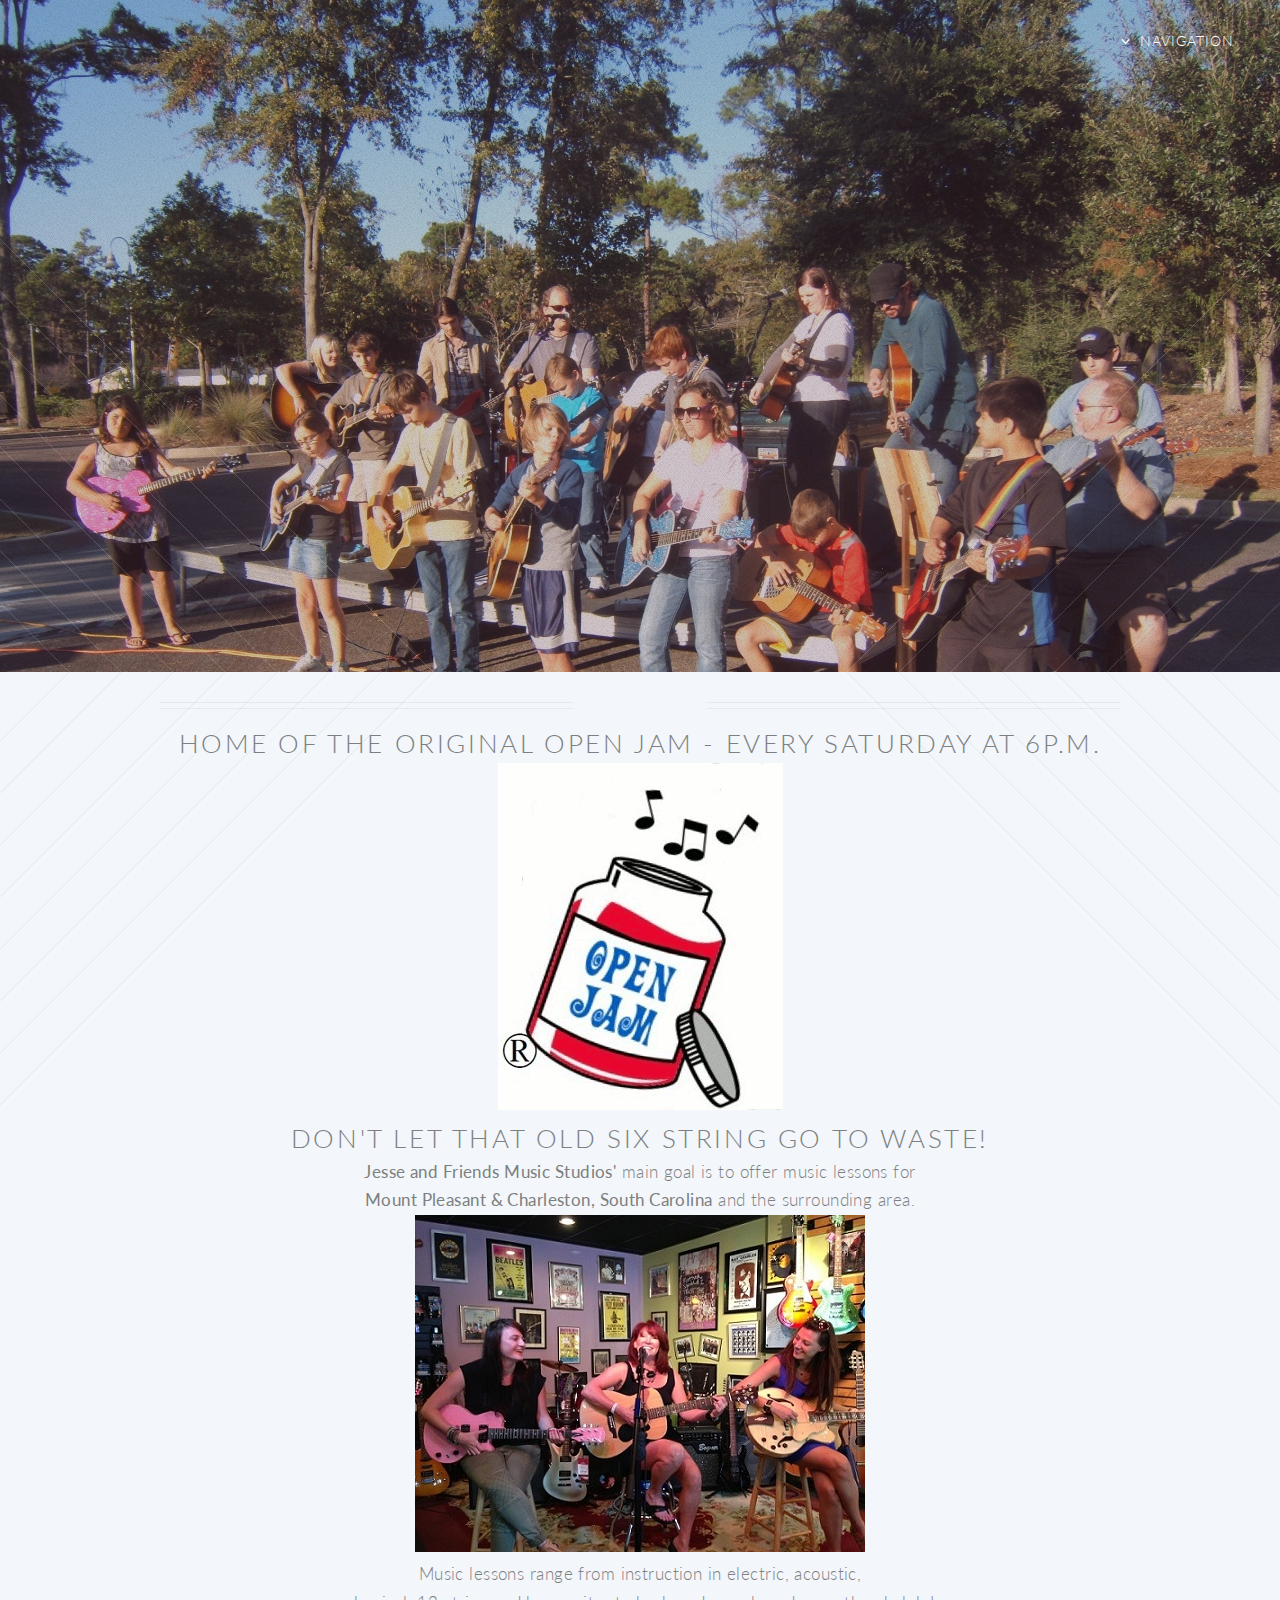
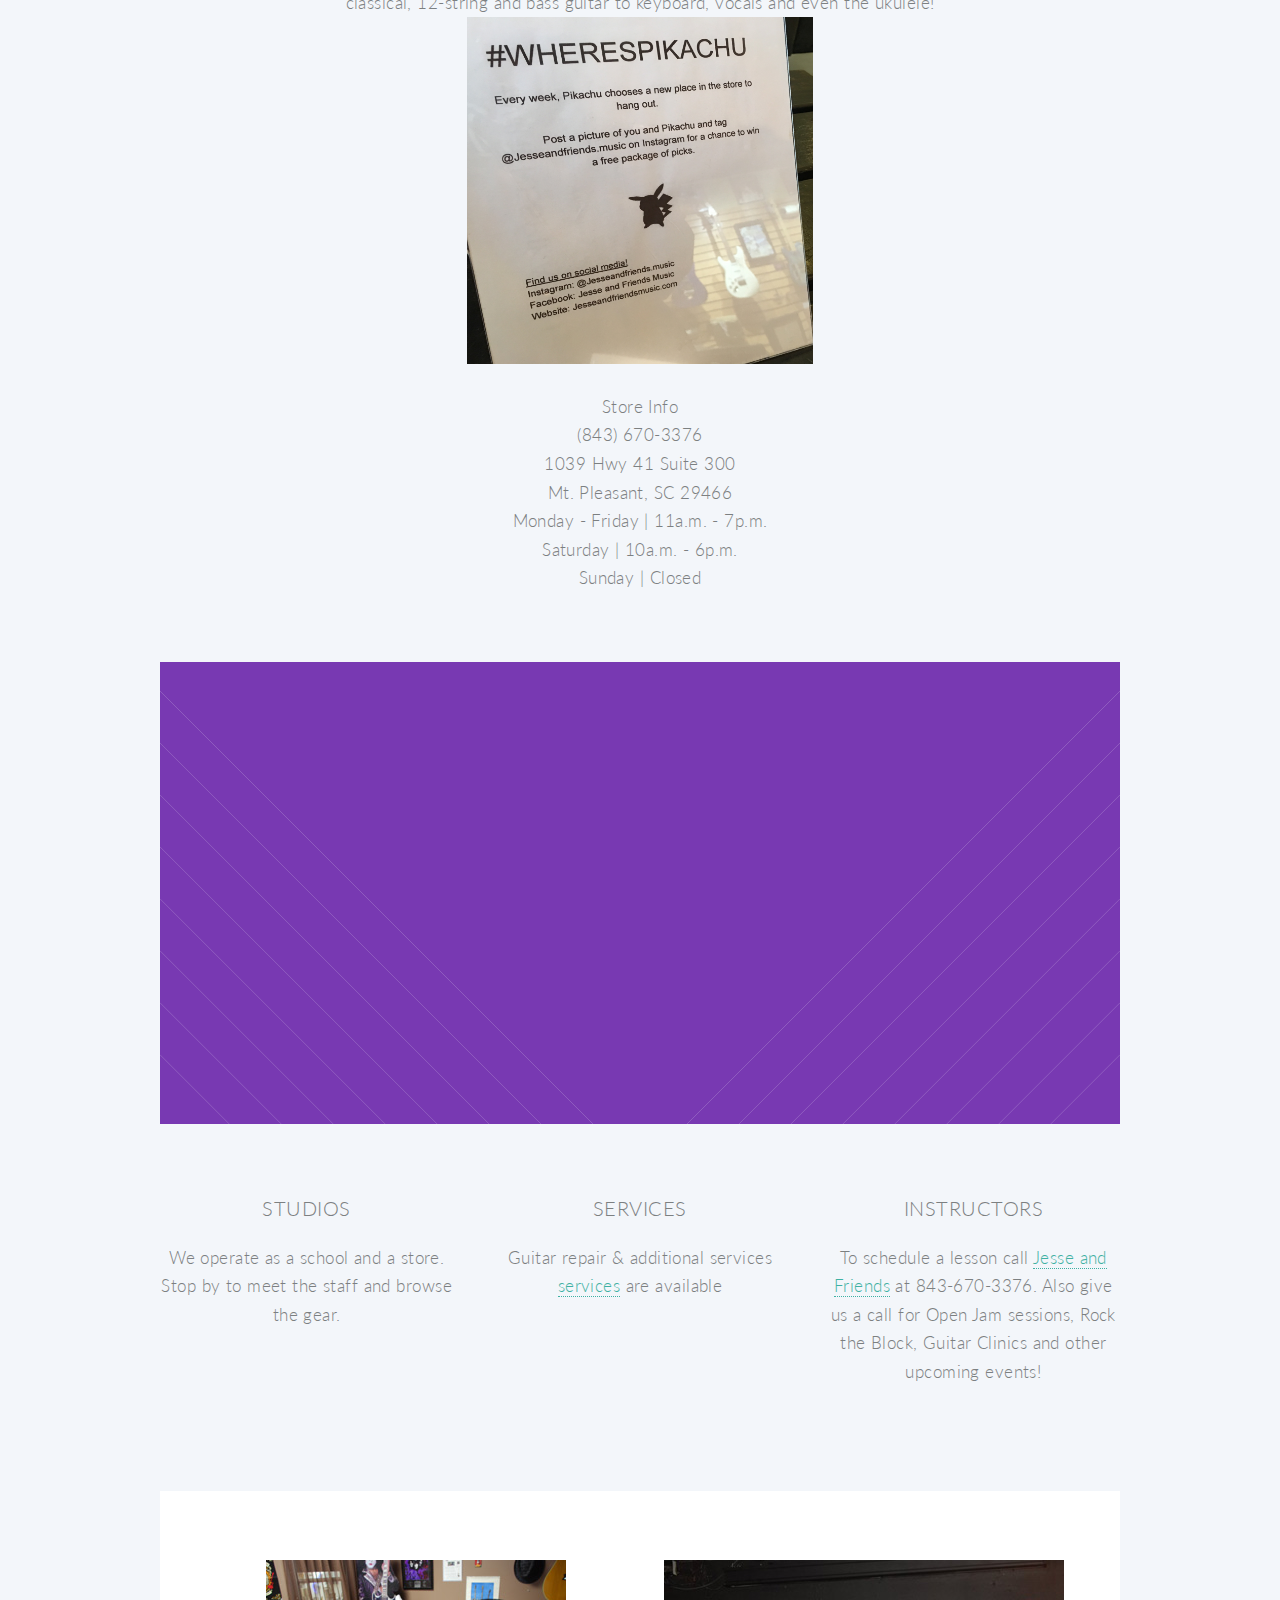
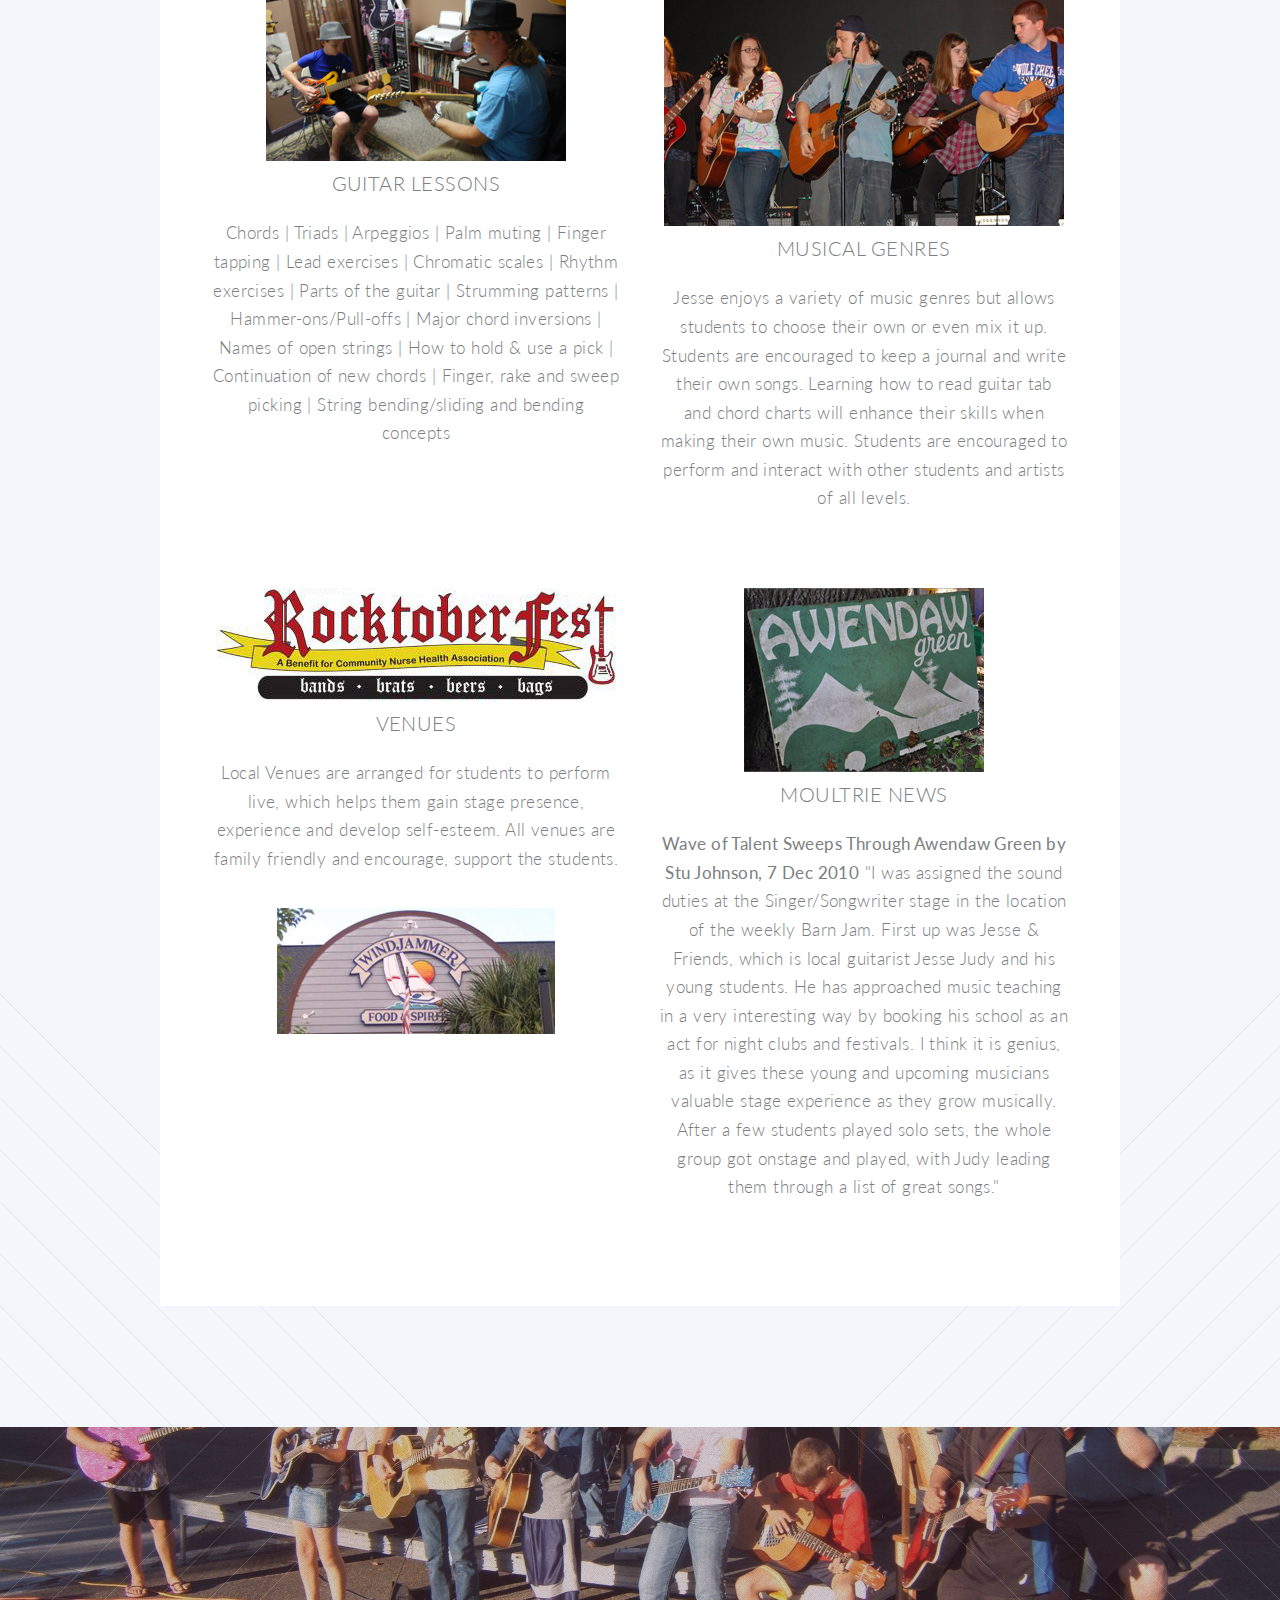
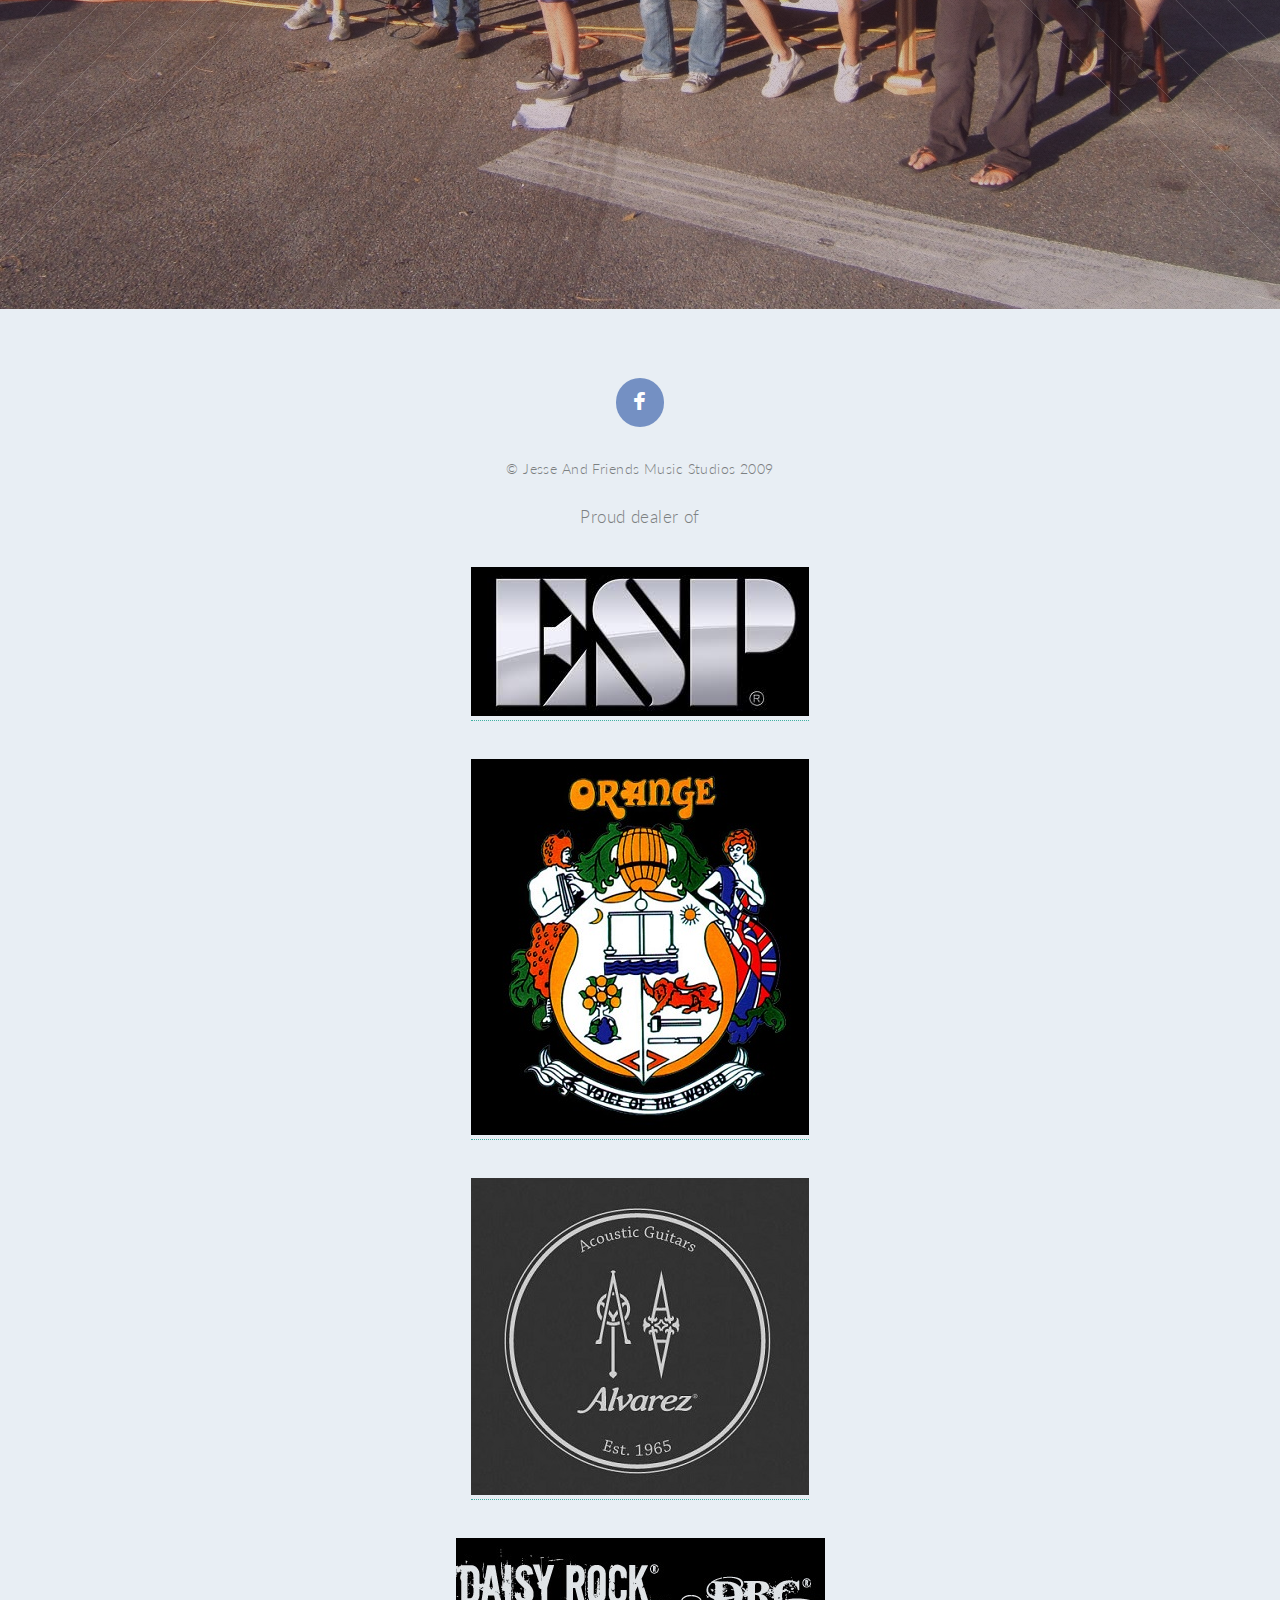
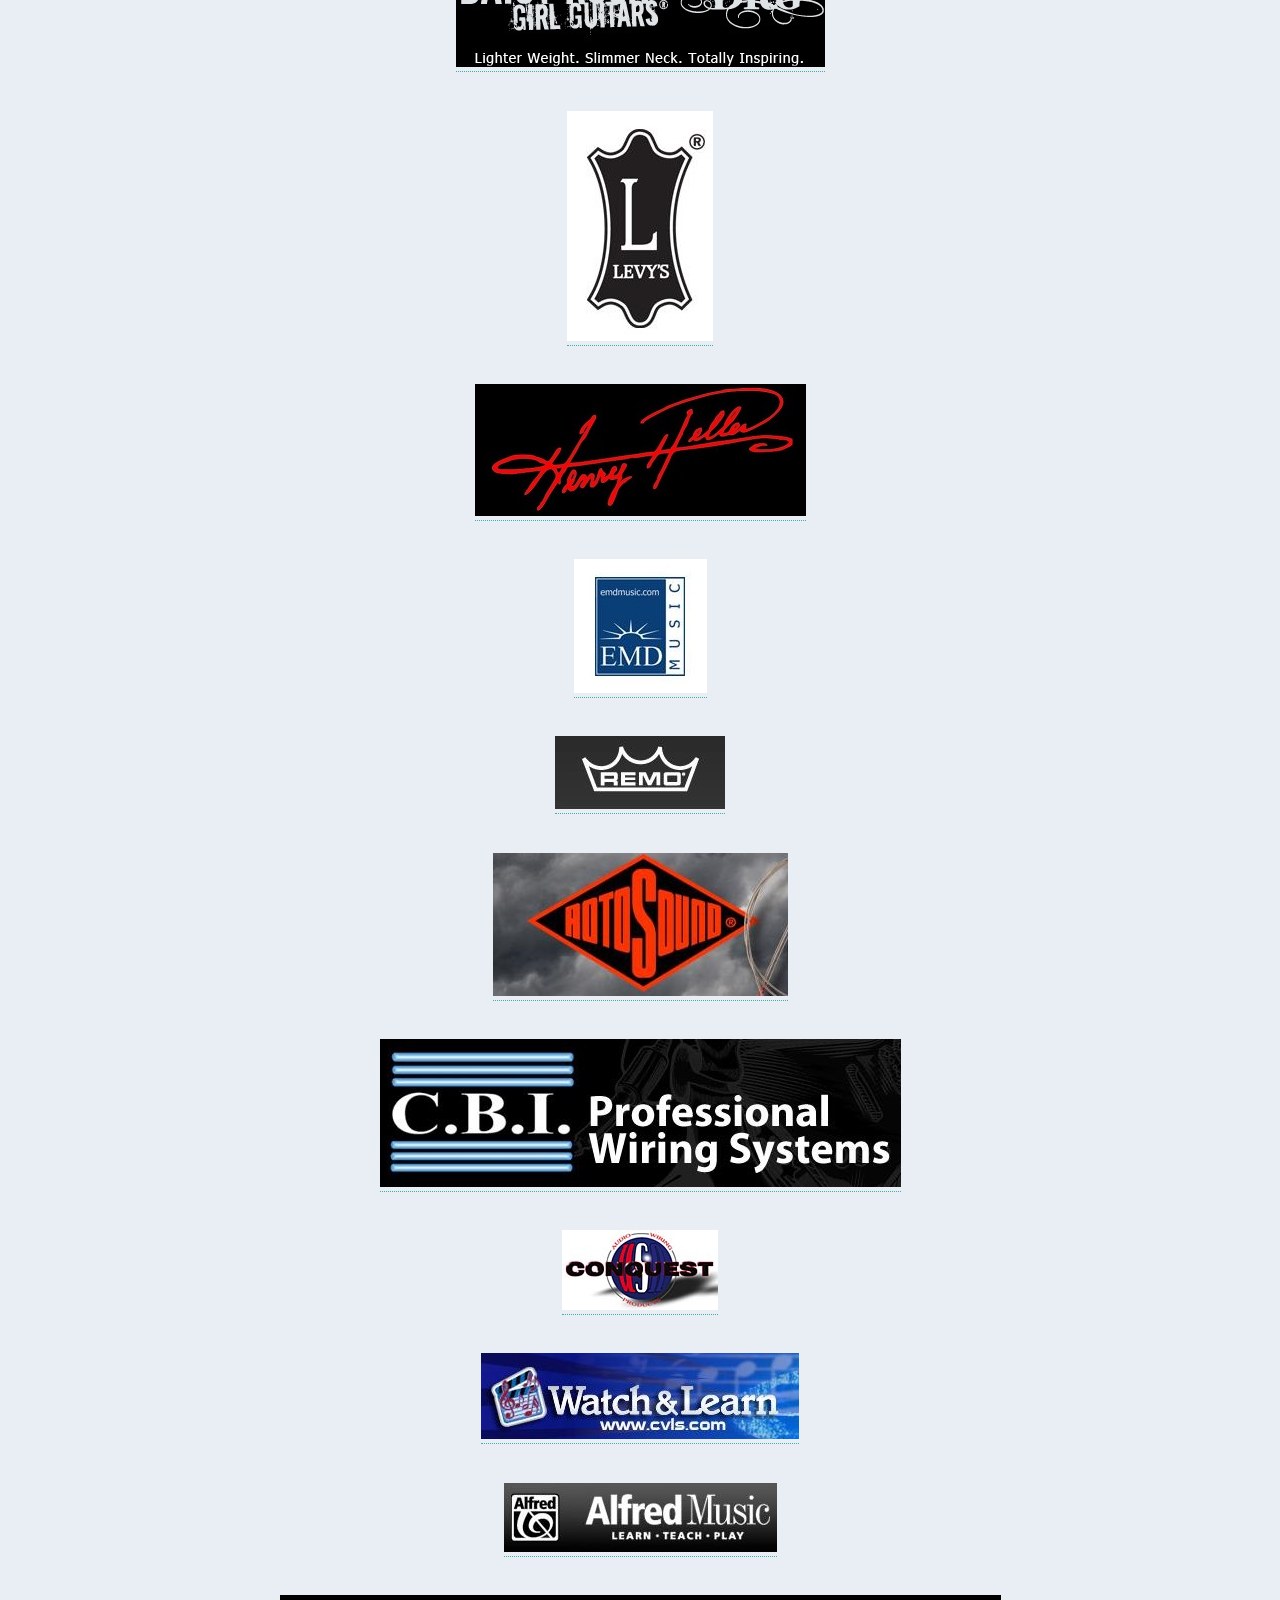
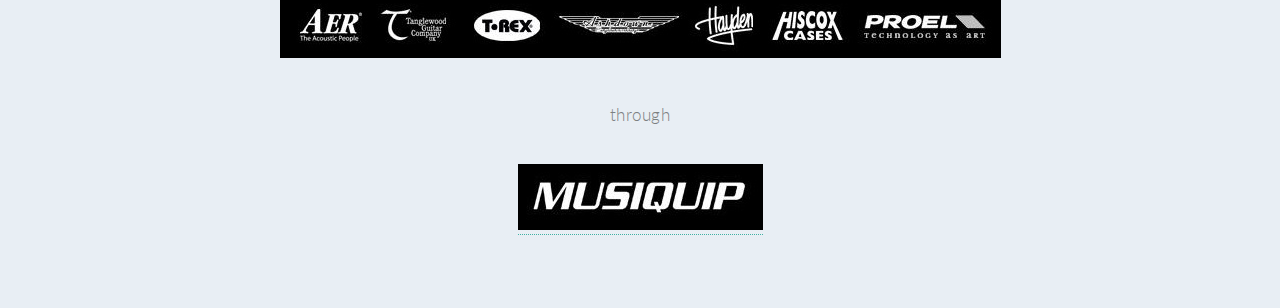
<file: index.html>
<!DOCTYPE HTML>
<html>
	<head>
    	<title>Electric | Acoustic | Bass | Guitar Music Lessons &raquo; Mount Pleasant | Charleston, South Carolina | SC &raquo; School | Store</title>
		<meta http-equiv="content-type" content="text/html; charset=utf-8" />
    	<!-- SEO -->
	    <meta name="description" content="Electric, acoustic and bass guitar lessons from school/store in Mount Pleasant and Charleston, South Carolina." />
	    <meta name="keywords" content="guitar,music,lessons,mt,mount,pleasant,south,carolina,sc,charleston,shop,store,school,electric,acoustic,bass,jesse,friends,judy,open,jam,rock,block,education" />
	    <meta name="author" content="RJ Brown">
	    <meta name="viewport" content="width=device-width, initial-scale=1.0">

	    <link rel="shortcut icon" type="image/x-icon" href="/favicon.ico">

		<!--[if lte IE 8]><script src="css/ie/html5shiv.js"></script><![endif]-->
		<script src="js/jquery.min.js"></script>
		<script src="js/jquery.dropotron.min.js"></script>
		<script src="js/jquery.scrolly.min.js"></script>
		<script src="js/jquery.scrollgress.min.js"></script>
		<script src="js/skel.min.js"></script>
		<script src="js/skel-layers.min.js"></script>
		<script src="js/init.js"></script>
		<noscript>
			<link rel="stylesheet" href="css/skel.css" />
			<link rel="stylesheet" href="css/style.css" />
			<link rel="stylesheet" href="css/style-wide.css" />
			<link rel="stylesheet" href="css/style-noscript.css" />
		</noscript>
		<!--[if lte IE 8]><link rel="stylesheet" href="css/ie/v8.css" /><![endif]-->
		<!--[if lte IE 9]><link rel="stylesheet" href="css/ie/v9.css" /><![endif]-->
	</head>
	<body class="index">
	
		<!-- Header -->
			<header id="header" class="alt">
				<nav id="nav">
					<ul>
						<li class="submenu">
							<a href="">Navigation</a>
							<ul>
								<li><a href="index.html">Information</a></li>
								<li><a href="location.html">Location</a></li>
								<li><a href="services.html">Services</a></li>
								<li class="submenu">
									<a href="instructors.html">Instructors</a>
									<ul>
										<li><a href="jesseJudy.html">Jesse Judy</a></li>
										<li><a href="lloydNyburg.html">Lloyd Nyburg</a></li>
										<li><a href="lizGildea.html">Liz Gildea</a></li>
									</ul>
								</li>
							</ul>
						</li>
					</ul>
				</nav>
			</header>

		<!-- Banner -->		
			<section id="banner">
				
				<div class="inner">
					
					<header>
						<h2>Jesse & Friends Music Studios</h2>
					</header>
				
				</div>
				<br/>
				<br/>
				<div class="inner">
					
					<header>
						<h2>Information</h2>
					</header>
				
				</div>
				
			</section>
		
		<!-- Main -->
			<article id="main">
				<header class="special container">
					<h2>Home of the original Open Jam - every Saturday at 6p.m.</h2>
					<img src="./images/JAM.gif" alt="Electric, Acoustic and Bass Guitar Lessons in Mount Pleasant and Charleston, South Carolina">
					<h2>Don't let that old six string go to waste!</h2>
					<!--<img style="width: 15em;height: 20em" src="images/assets/rockCamp.JPG"/>-->
					<p><strong>Jesse and Friends Music Studios'</strong> main goal is to offer music lessons for <br /><strong>Mount Pleasant & Charleston, South Carolina</strong> and the surrounding area.<br />
					<img src="./images/rockstars.jpeg" /><br />
					Music lessons range from instruction in electric, acoustic, <br />classical, 12-string and bass guitar to keyboard, vocals and even the ukulele!
					</p>
					<img style="width: 20em;height: 20em" src="images/assets/wheresPikachu.JPG"/>
					<p style="margin-bottom: 0;margin-top: 20px">Store Info</p>
					<p style="margin-bottom: 0;">(843) 670-3376</p>
					<p style="margin-bottom: 0;">1039 Hwy 41 Suite 300</p>
					<p style="margin-bottom: 0;">Mt. Pleasant, SC 29466</p>
					<p style="margin-bottom: 0;">Monday - Friday | 11a.m. - 7p.m.</p>
					<p style="margin-bottom: 0;">Saturday | 10a.m. - 6p.m.</p>
					<p style="margin-bottom: 0;">Sunday | Closed</p>
				</header>
					
				<!-- One -->
					<section class="wrapper style2 container special-alt">

							<header>
								<iframe width="100%" height="315" src="http://www.youtube.com/embed/x8KR7TCyiuw?HD=1;rel=0;showinfo=0;controls=0" frameborder="0" allowfullscreen></iframe>
							</header>
							
					</section>
					
				<!-- Two -->
					<section class="wrapper style1 container special">
						<div class="row">
							<div class="4u">
							
								<section>
									<header>
										<h3>Studios</h3>
									</header>
									<p>We operate as a school and a store. Stop by to meet the staff and browse the gear.</p>
								</section>
							
							</div>
							<div class="4u">
							
								<section>
									<header>
										<h3>Services</h3>
									</header>
									<p>Guitar repair &amp; additional services <a href="services.html">services</a> are available</p>
								</section>
							
							</div>
							<div class="4u">
							
								<section>
									<header>
										<h3>Instructors</h3>
									</header>
									<p>To schedule a lesson call <a href="index.html">Jesse and Friends</a> at 843-670-3376. Also give us a call for Open Jam sessions, Rock the Block, Guitar Clinics and other upcoming events!</p>
								</section>
							
							</div>
						</div>
					</section>
					
				<!-- Three -->
					<section class="wrapper style3 container special">
						
						<div class="row">
							<div class="6u">
							
								<section>
									<img src="images/assets/jesse4.JPG"/>
									<header>
										<h3>Guitar Lessons</h3>
									</header>
									<p>Chords | Triads | Arpeggios | Palm muting | Finger tapping | Lead exercises | Chromatic scales | Rhythm exercises | Parts of the guitar | Strumming patterns | Hammer-ons/Pull-offs | Major chord inversions | Names of open strings | How to hold & use a pick | Continuation of new chords | Finger, rake and sweep picking | String bending/sliding and bending concepts</p>
								</section>

							</div>
							<div class="6u">
							
								<section>
									<img src="images/assets/info3.jpg"/>
									<header>
										<h3>Musical Genres</h3>
									</header>
									<p>Jesse enjoys a variety of music genres but allows students to choose their own or even mix it up. Students are encouraged to keep a journal and write their own songs. Learning how to read guitar tab and chord charts will enhance their skills when making their own music. Students are encouraged to perform and interact with other students and artists of all levels.</p>
								</section>

							</div>
						</div>
						<div class="row">
							<div class="6u">
							
								<section>
									<img src="images/assets/Rocktoberfest.jpg"/>
									<header>
										<h3>Venues</h3>
									</header>
									<p>Local Venues are arranged for students to perform live, which helps them gain stage presence, experience and develop self-esteem. All venues are family friendly and encourage, support the students.</p>
									<img src="images/assets/windjammer.jpg"/>
								</section>

							</div>
							<div class="6u">
							
								<section>
									<img src="images/assets/awendawGreen.jpg"/>
									<header>
										<h3>Moultrie News</h3>
									</header>
									<p><strong>Wave of Talent Sweeps Through Awendaw Green by Stu Johnson, 7 Dec 2010</strong> "I was assigned the sound duties at the Singer/Songwriter stage in the location of the weekly Barn Jam. First up was Jesse & Friends, which is local guitarist Jesse Judy and his young students. He has approached music teaching in a very interesting way by booking his school as an act for night clubs and festivals. I think it is genius, as it gives these young and upcoming musicians valuable stage experience as they grow musically. After a few students played solo sets, the whole group got onstage and played, with Judy leading them through a list of great songs."</p>
								</section>

							</div>
						</div>
					
					</section>
					
			</article>

		<!-- CTA -->
			<section id="cta">
			
				<br/>
				<br/>
				<br/>
				<br/>
				<br/>
				<br/>
				<br/>
				<br/>
				<br/>
				<br/>
				<br/>
				<br/>
			
			</section>

		<!-- Footer -->
			<footer id="footer">
			
				<ul class="icons">
					<li><a href="https://www.facebook.com/Jesse-and-Friends-music-229092800465286/" class="icon circle fa-facebook"><span class="label">Facebook</span></a></li>
					<!--<li><a href="#" class="icon circle fa-twitter"><span class="label">Twitter</span></a></li>
					<li><a href="#" class="icon circle fa-google-plus"><span class="label">Google+</span></a></li>
					<li><a href="#" class="icon circle fa-github"><span class="label">Github</span></a></li>
					<li><a href="#" class="icon circle fa-dribbble"><span class="label">Dribbble</span></a></li>-->
				</ul>
				
				<ul class="copyright">
					<li>&copy; Jesse And Friends Music Studios 2009</li>
				</ul>

				<p align="center">Proud dealer of</p>
		        <p align="center"><a href="http://www.espguitars.com/home.html"><img src="./images/assets/esp.jpg" border="0" /></a></p>
		        <p align="center"><a href="http://www.orangeamps.com/"><img src="./images/assets/orange.jpg" border="0" /></a></p>
		        <p align="center"><a href="http://www.alvarezguitars.com/"><img src="./images/assets/alvarez.jpg" border="0" /></a></p>
		        <p align="center"><a href="http://www.daisyrock.com/"><img src="./images/assets/daisyRockGuitarLogo.jpg" border="0" /></a></p>
		        <p align="center"><a href="http://www.levysleathers.com/"><img src="./images/assets/levys.jpg" border="0" /></a></p>
		        <p align="center"><a href="http://www.henryredheller.com/"><img src="./images/assets/henryheller.jpg" border="0" /></a></p>
		        <p align="center"><a href="http://www.emdmusic.com/"><img src="./images/assets/emd.jpg" border="0" /></a></p>
		        <p align="center"><a href="http://www.remo.com/"><img src="./images/assets/remo.jpg" border="0" /></a></p>
		        <p align="center"><a href="http://www.rotosound.com/"><img src="./images/assets/rotosound.jpg" border="0" /></a></p>
		        <p align="center"><a href="http://www.cbicables.com/"><img src="./images/assets/cbi.jpg" border="0" /></a></p>
		        <p align="center"><a href="http://www.conquestsound.com/"><img src="./images/assets/conquest.jpg" border="0" /></a></p>
		        <p align="center"><a href="http://www.cvls.com/"><img src="./images/assets/watchandlearn.jpg" border="0" /></a></p>
		        <p align="center"><a href="http://www.alfred.com/"><img src="./images/assets/alfred.jpg" border="0" /></a></p>
		        <p align="center"><img src="./images/assets/musiquip1.jpg" border="0" /></p>
		        <p align="center">through</p>
		        <p align="center"><a href="http://www.musiquip.com/"><img src="./images/assets/musiquip2.jpg" border="0" /></a></p>
			
			</footer>

	</body>
</html>
</file>
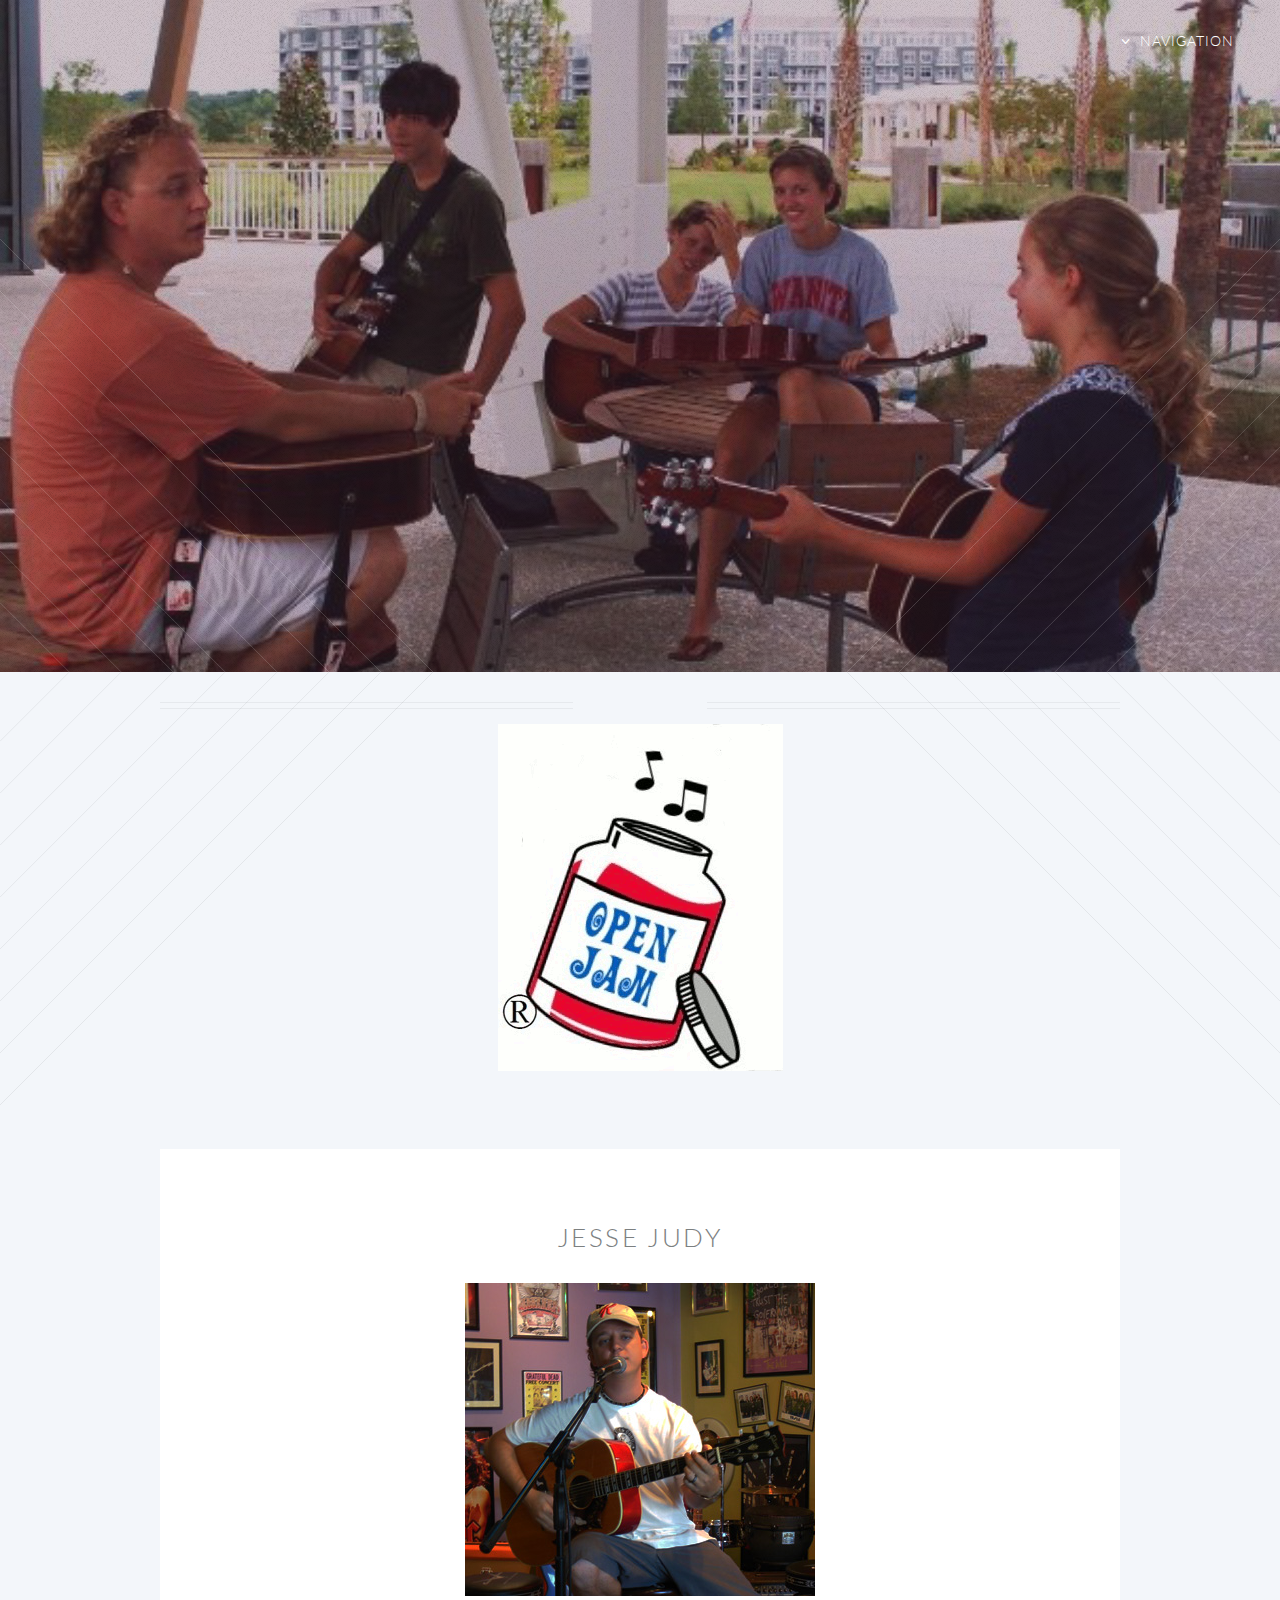
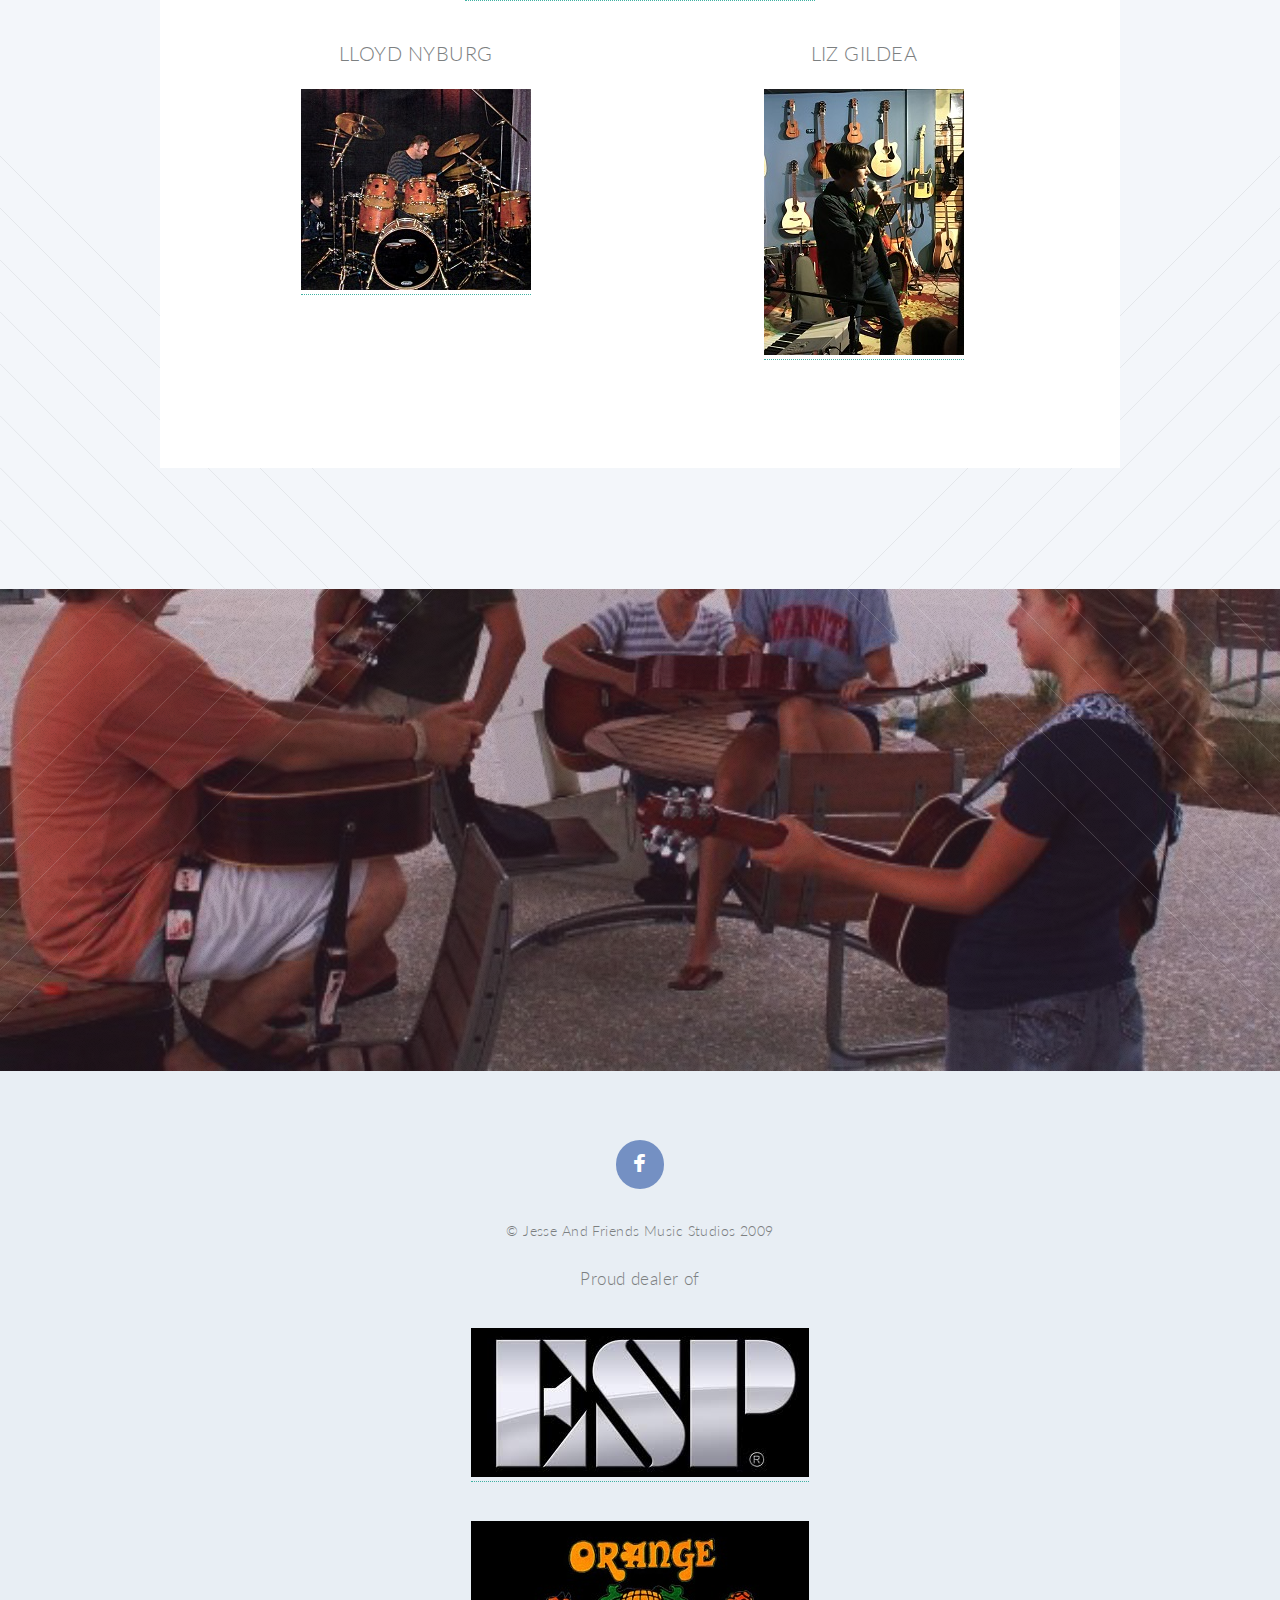
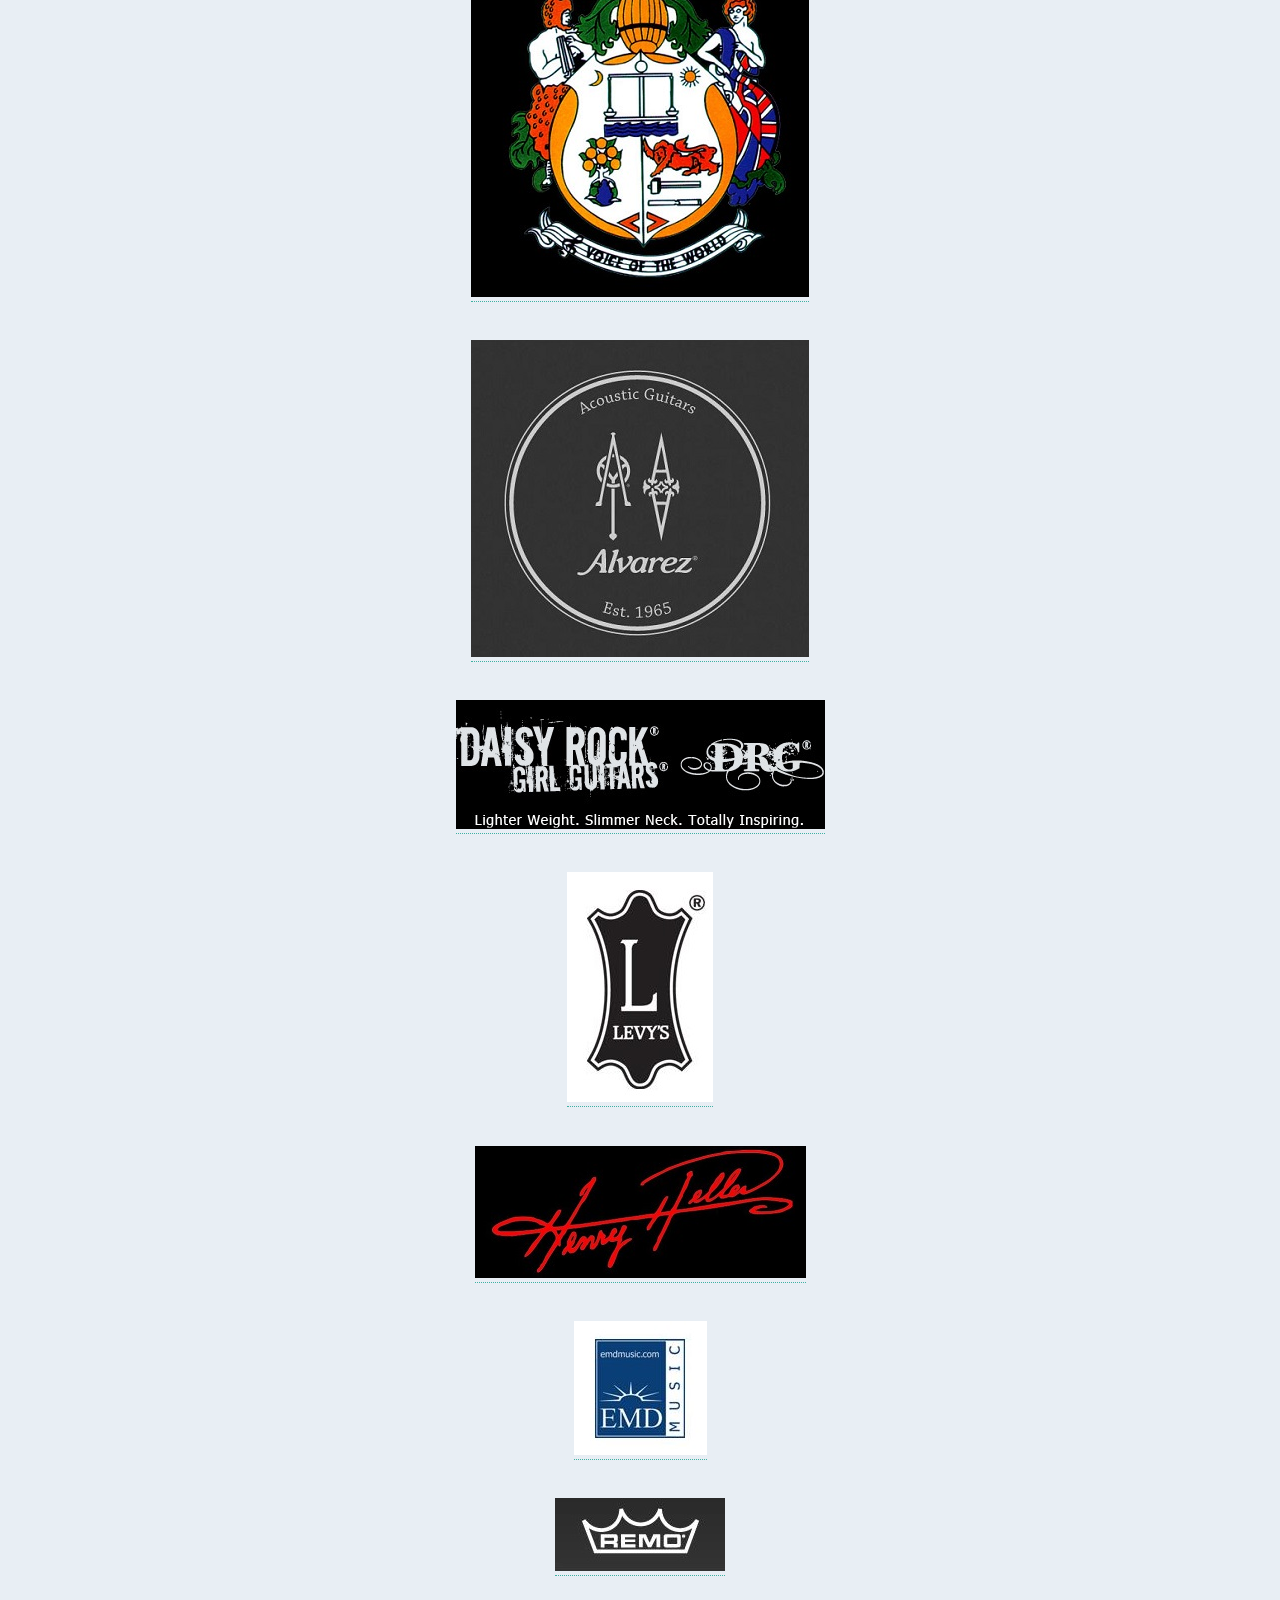
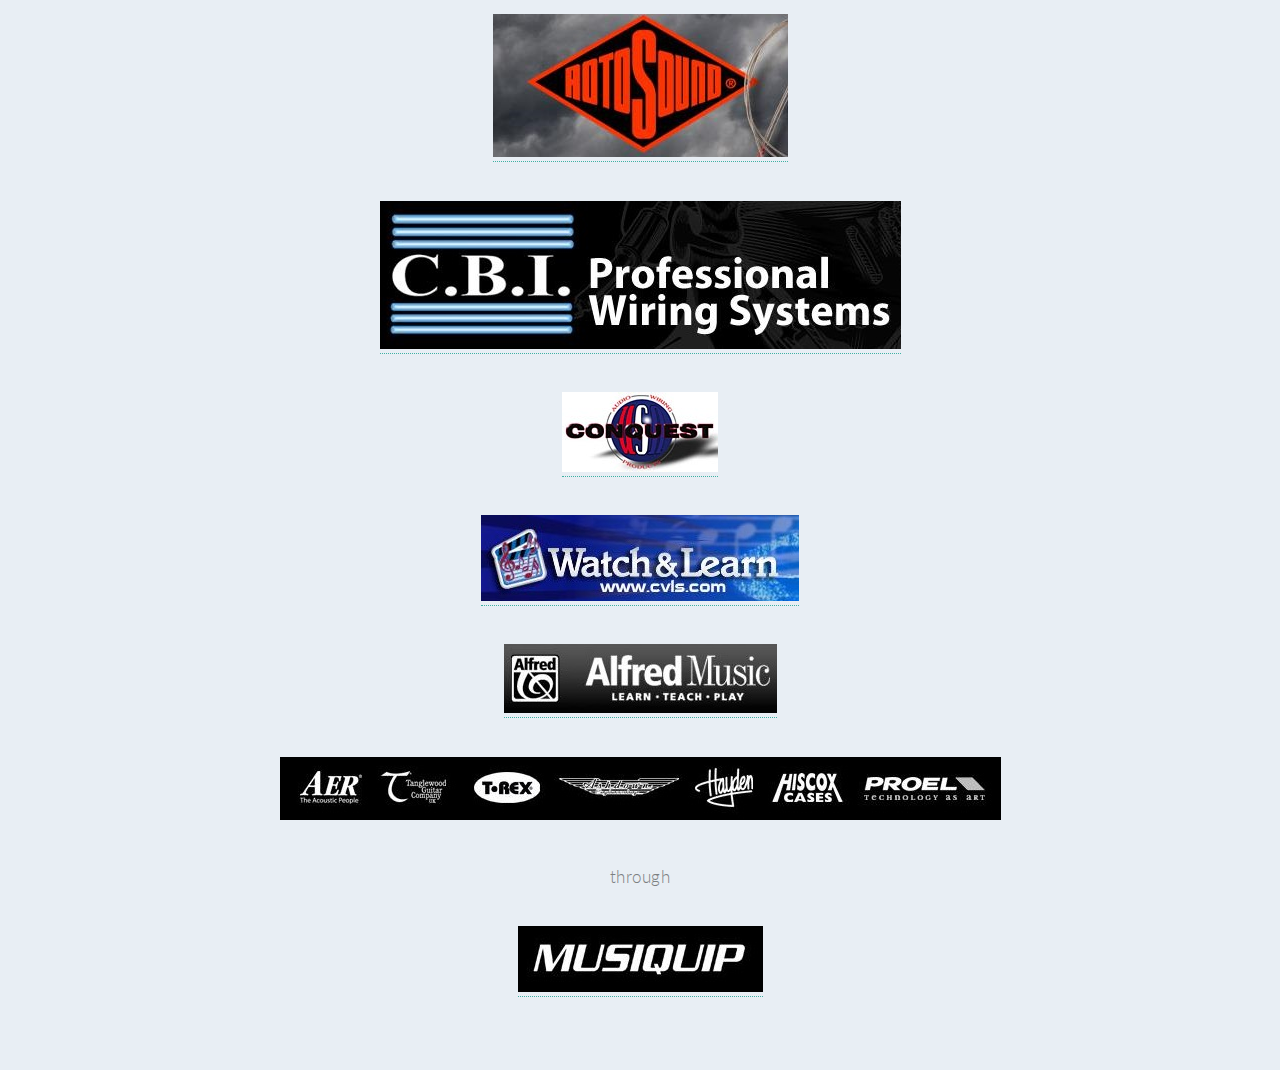
<file: instructors.html>
<!DOCTYPE HTML>
<html>
	<head>
    	<title>Electric | Acoustic | Bass | Guitar Music Lessons &raquo; Mount Pleasant | Charleston, South Carolina | SC &raquo; School | Store</title>
		<meta http-equiv="content-type" content="text/html; charset=utf-8" />
    	<!-- SEO -->
	    <meta name="description" content="Electric, acoustic and bass guitar lessons from school/store in Mount Pleasant and Charleston, South Carolina." />
	    <meta name="keywords" content="guitar,music,lessons,mt,mount,pleasant,south,carolina,sc,charleston,shop,store,school,electric,acoustic,bass,jesse,friends,judy,open,jam,rock,block,education" />
	    <meta name="author" content="RJ Brown">
	    <meta name="viewport" content="width=device-width, initial-scale=1.0">

	    <link rel="shortcut icon" type="image/x-icon" href="/favicon.ico">
	    
		<!--[if lte IE 8]><script src="css/ie/html5shiv.js"></script><![endif]-->
		<script src="js/jquery.min.js"></script>
		<script src="js/jquery.dropotron.min.js"></script>
		<script src="js/jquery.scrolly.min.js"></script>
		<script src="js/jquery.scrollgress.min.js"></script>
		<script src="js/skel.min.js"></script>
		<script src="js/skel-layers.min.js"></script>
		<script src="js/init.js"></script>
		<noscript>
			<link rel="stylesheet" href="css/skel.css" />
			<link rel="stylesheet" href="css/style.css" />
			<link rel="stylesheet" href="css/style-wide.css" />
			<link rel="stylesheet" href="css/style-noscript.css" />
		</noscript>
		<!--[if lte IE 8]><link rel="stylesheet" href="css/ie/v8.css" /><![endif]-->
		<!--[if lte IE 9]><link rel="stylesheet" href="css/ie/v9.css" /><![endif]-->
	</head>
	<body class="index">
	
		<!-- Header -->
			<header id="header" class="alt">
				<nav id="nav">
					<ul>
						<li class="submenu">
							<a href="">Navigation</a>
							<ul>
								<li><a href="index.html">Information</a></li>
								<li><a href="location.html">Location</a></li>
								<li><a href="services.html">Services</a></li>
								<li class="submenu">
									<a href="instructors.html">Instructors</a>
									<ul>
										<li><a href="jesseJudy.html">Jesse Judy</a></li>
										<li><a href="lloydNyburg.html">Lloyd Nyburg</a></li>
										<li><a href="lizGildea.html">Liz Gildea</a></li>
									</ul>
								</li>
							</ul>
						</li>
					</ul>
				</nav>
			</header>

		<!-- Banner3 -->		
			<section id="banner3">
				
				<div class="inner">
					
					<header>
						<h2>Jesse & Friends Music Studios</h2>
					</header>
				
				</div>
				<br/>
				<br/>
				<div class="inner">
					
					<header>
						<h2>Instructors</h2>
					</header>
				
				</div>
				
			</section>
		
		<!-- Main -->
			<article id="main">
					
				<header class="special container">
					<img src="./images/JAM.gif" alt="Electric, Acoustic and Bass Guitar Lessons in Mount Pleasant and Charleston, South Carolina">
				</header>
					
<!-- Three -->
					<section class="wrapper style3 container special">

							
						<header class="special-alt">
							<h2>Jesse Judy</h2>
							<p><a href="jesseJudy.html"><img src="./images/assets/instructor1a.jpg" border="0"/></a></p>
						</header>

						<div class="row">
							<div class="6u">
							
								<section>
									<header>
										<h3>Lloyd Nyburg</h3>
									</header>
									<p><a href="lloydNyburg.html"><img src="./images/assets/lloyd.jpg" border="0" /></a></p>
								</section>

							</div>
							<div class="6u">
							
								<section>
									<header>
										<h3>Liz Gildea</h3>
									</header>
									<p><a href="lizGildea.html"><img src="./images/assets/lizGildea.JPG" border="0"/></a></p>
								</section>

							</div>
						</div>

						<!--<div class="row">
							<div class="12u">
							

							</div>
						</div>-->
					
					</section>
					
			</article>

		<!-- CTA3 -->
			<section id="cta3">
			
				<br/>
				<br/>
				<br/>
				<br/>
				<br/>
				<br/>
				<br/>
				<br/>
				<br/>
				<br/>
				<br/>
				<br/>
			
			</section>

		<!-- Footer -->
			<footer id="footer">
			
				<ul class="icons">
					<li><a href="https://www.facebook.com/Jesse-and-Friends-music-229092800465286/" class="icon circle fa-facebook"><span class="label">Facebook</span></a></li>
					<!--<li><a href="#" class="icon circle fa-twitter"><span class="label">Twitter</span></a></li>
					<li><a href="#" class="icon circle fa-google-plus"><span class="label">Google+</span></a></li>
					<li><a href="#" class="icon circle fa-github"><span class="label">Github</span></a></li>
					<li><a href="#" class="icon circle fa-dribbble"><span class="label">Dribbble</span></a></li>-->
				</ul>
				
				<ul class="copyright">
					<li>&copy; Jesse And Friends Music Studios 2009</li>
				</ul>

				<p align="center">Proud dealer of</p>
		        <p align="center"><a href="http://www.espguitars.com/home.html"><img src="./images/assets/esp.jpg" border="0" /></a></p>
		        <p align="center"><a href="http://www.orangeamps.com/"><img src="./images/assets/orange.jpg" border="0" /></a></p>
		        <p align="center"><a href="http://www.alvarezguitars.com/"><img src="./images/assets/alvarez.jpg" border="0" /></a></p>
		        <p align="center"><a href="http://www.daisyrock.com/"><img src="./images/assets/daisyRockGuitarLogo.jpg" border="0" /></a></p>
		        <p align="center"><a href="http://www.levysleathers.com/"><img src="./images/assets/levys.jpg" border="0" /></a></p>
		        <p align="center"><a href="http://www.henryredheller.com/"><img src="./images/assets/henryheller.jpg" border="0" /></a></p>
		        <p align="center"><a href="http://www.emdmusic.com/"><img src="./images/assets/emd.jpg" border="0" /></a></p>
		        <p align="center"><a href="http://www.remo.com/"><img src="./images/assets/remo.jpg" border="0" /></a></p>
		        <p align="center"><a href="http://www.rotosound.com/"><img src="./images/assets/rotosound.jpg" border="0" /></a></p>
		        <p align="center"><a href="http://www.cbicables.com/"><img src="./images/assets/cbi.jpg" border="0" /></a></p>
		        <p align="center"><a href="http://www.conquestsound.com/"><img src="./images/assets/conquest.jpg" border="0" /></a></p>
		        <p align="center"><a href="http://www.cvls.com/"><img src="./images/assets/watchandlearn.jpg" border="0" /></a></p>
		        <p align="center"><a href="http://www.alfred.com/"><img src="./images/assets/alfred.jpg" border="0" /></a></p>
		        <p align="center"><img src="./images/assets/musiquip1.jpg" border="0" /></p>
		        <p align="center">through</p>
		        <p align="center"><a href="http://www.musiquip.com/"><img src="./images/assets/musiquip2.jpg" border="0" /></a></p>
			
			</footer>

	</body>
</html>
</file>
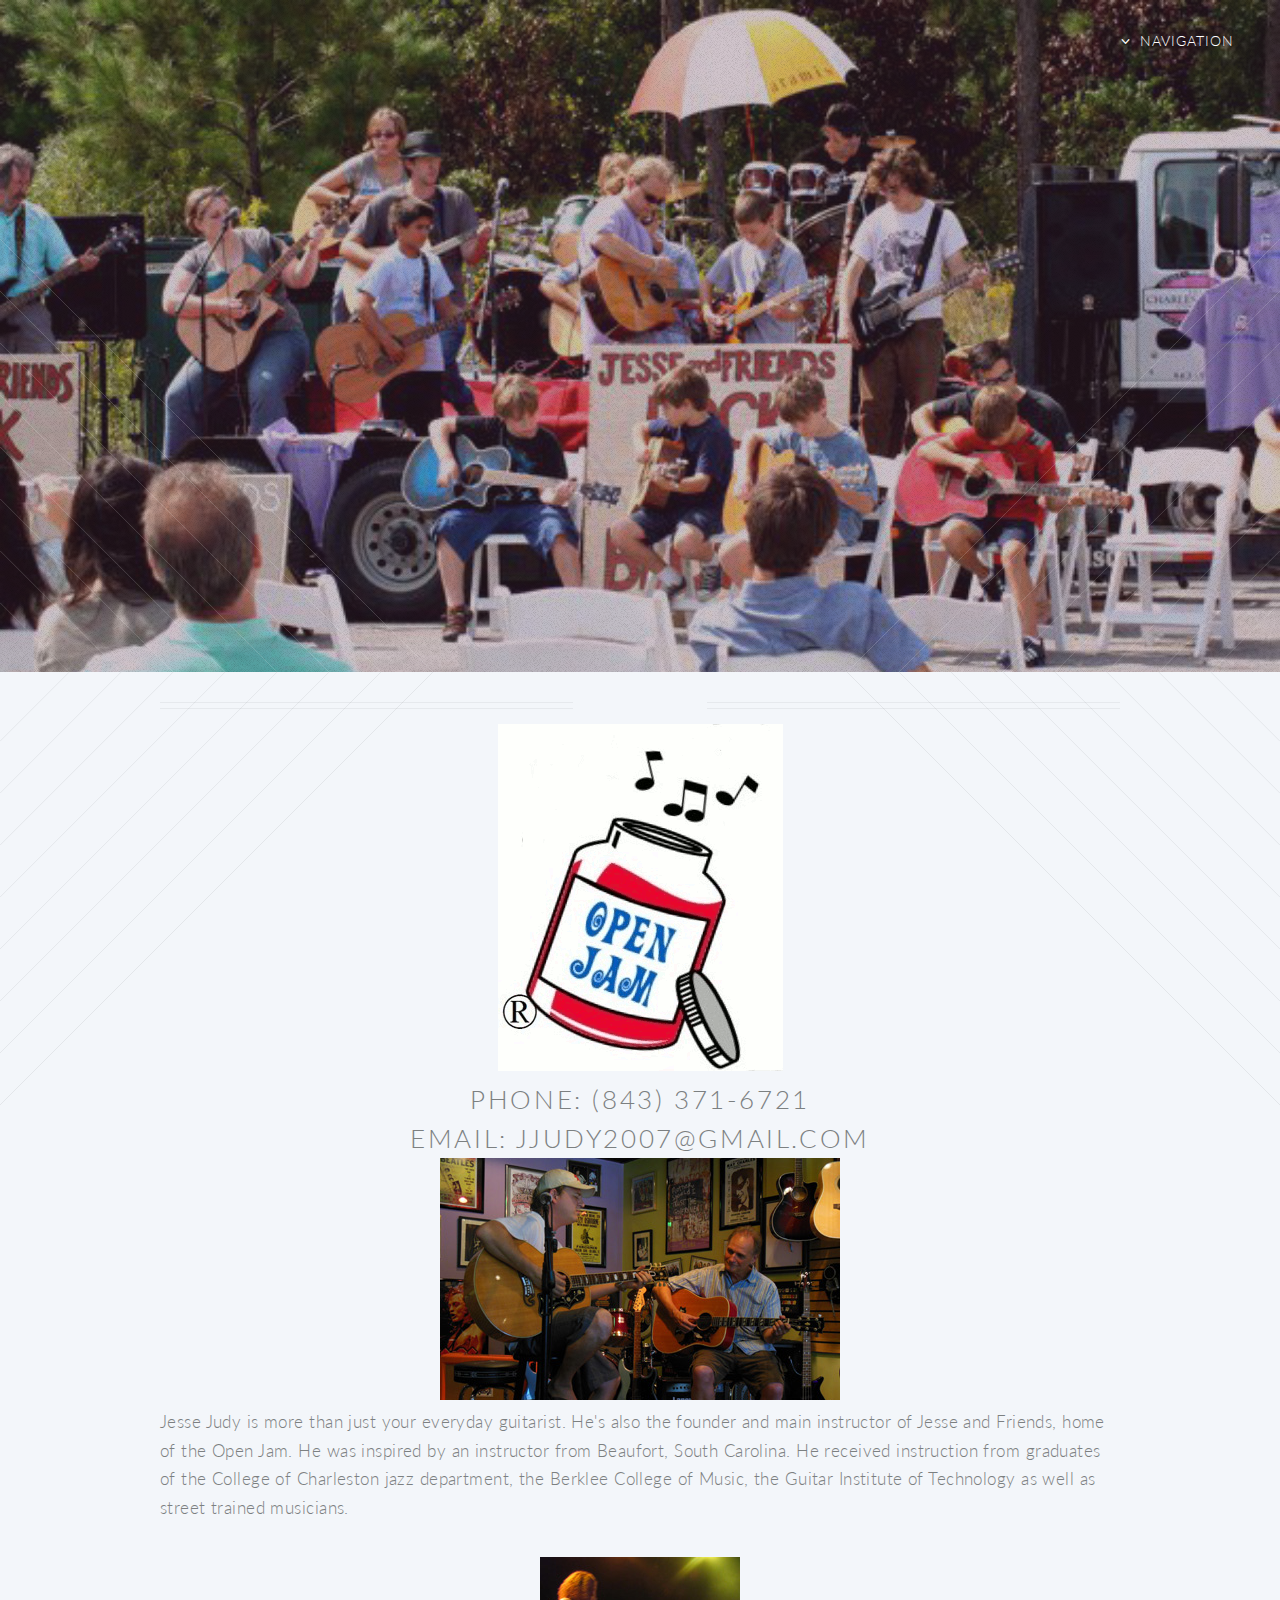
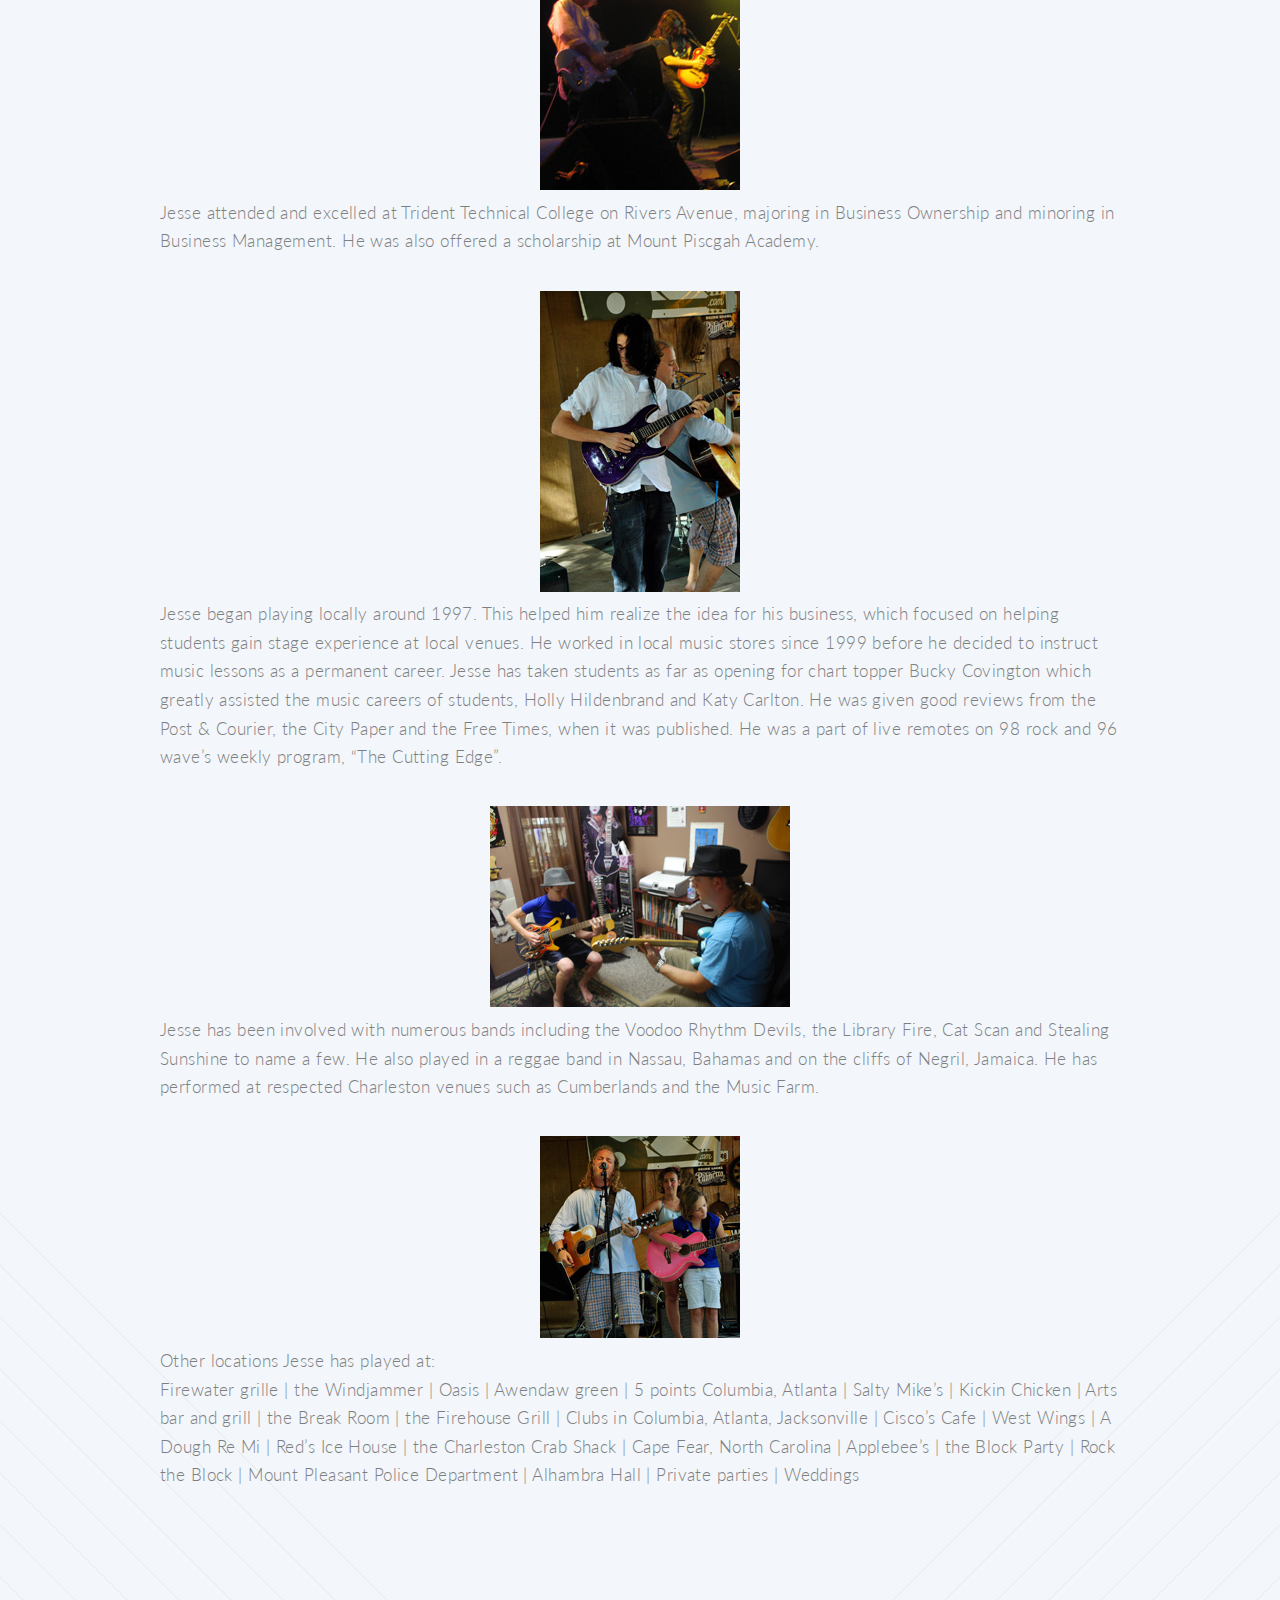
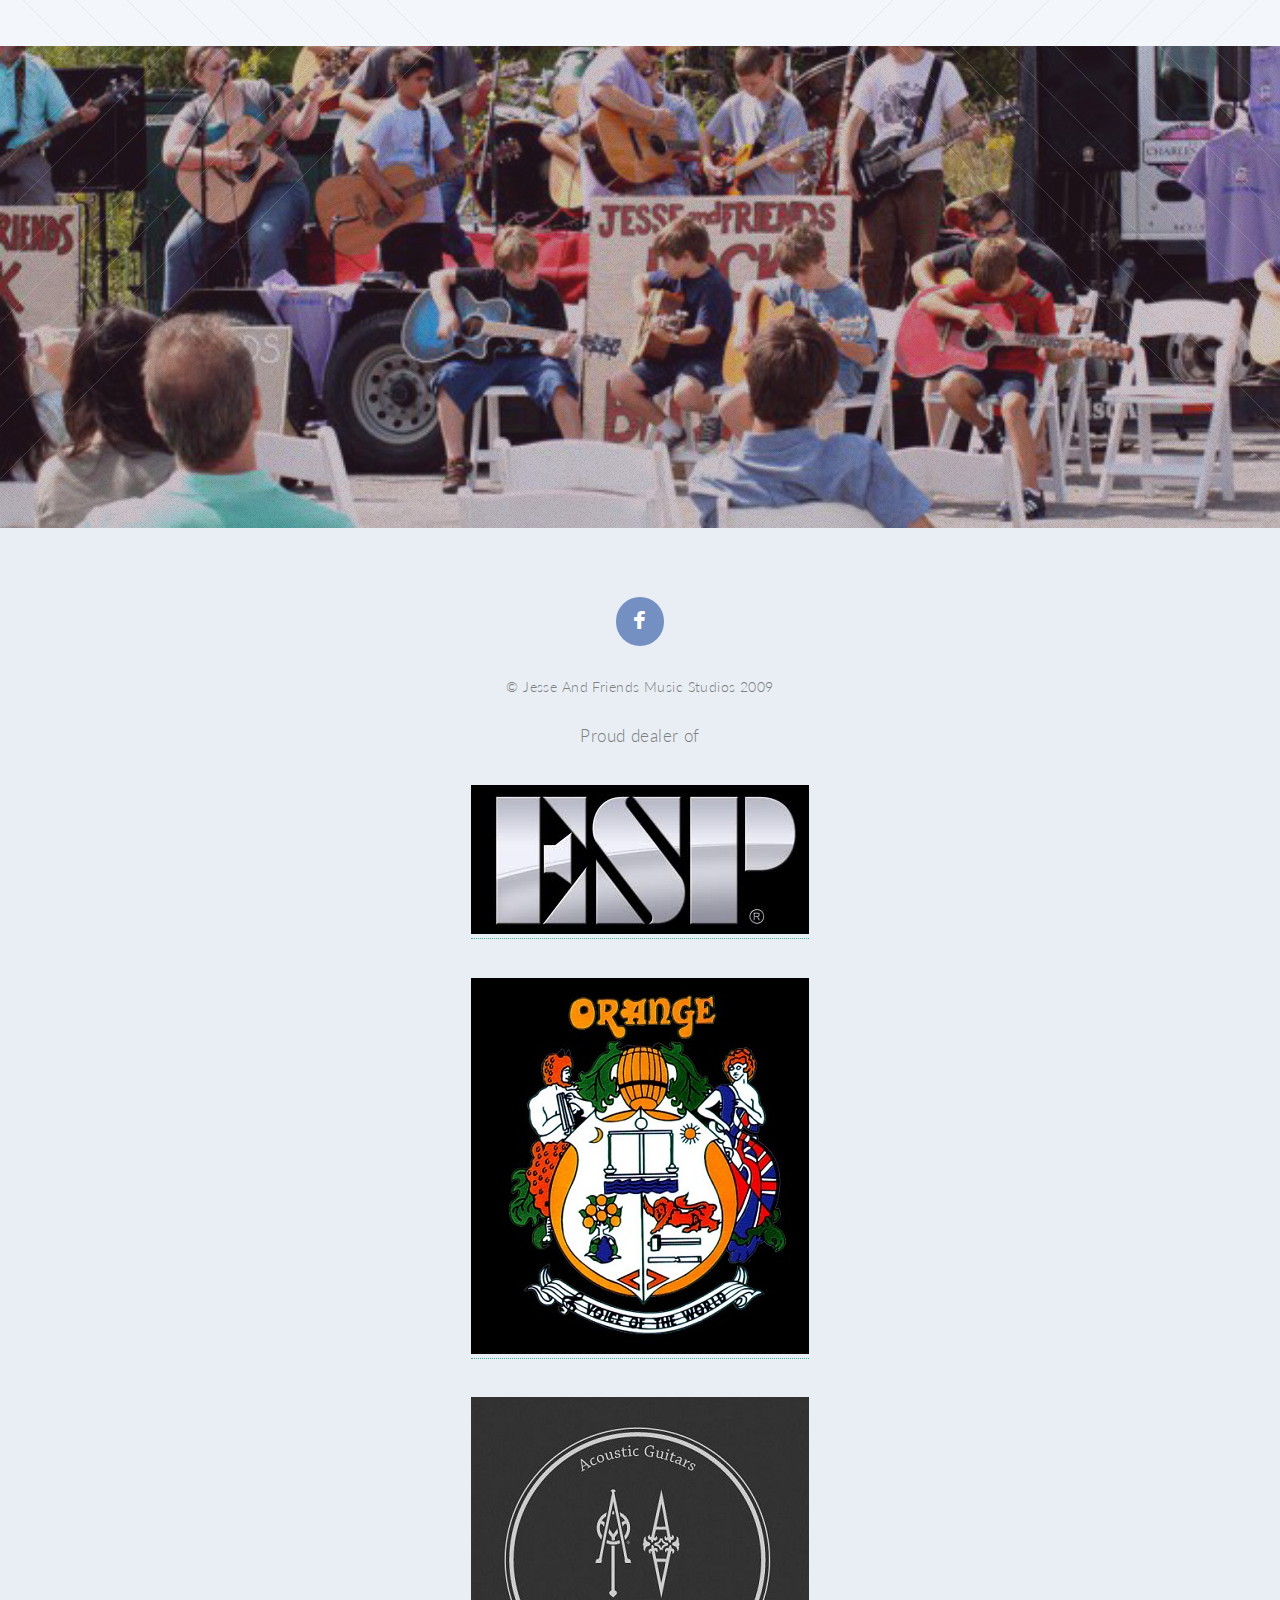
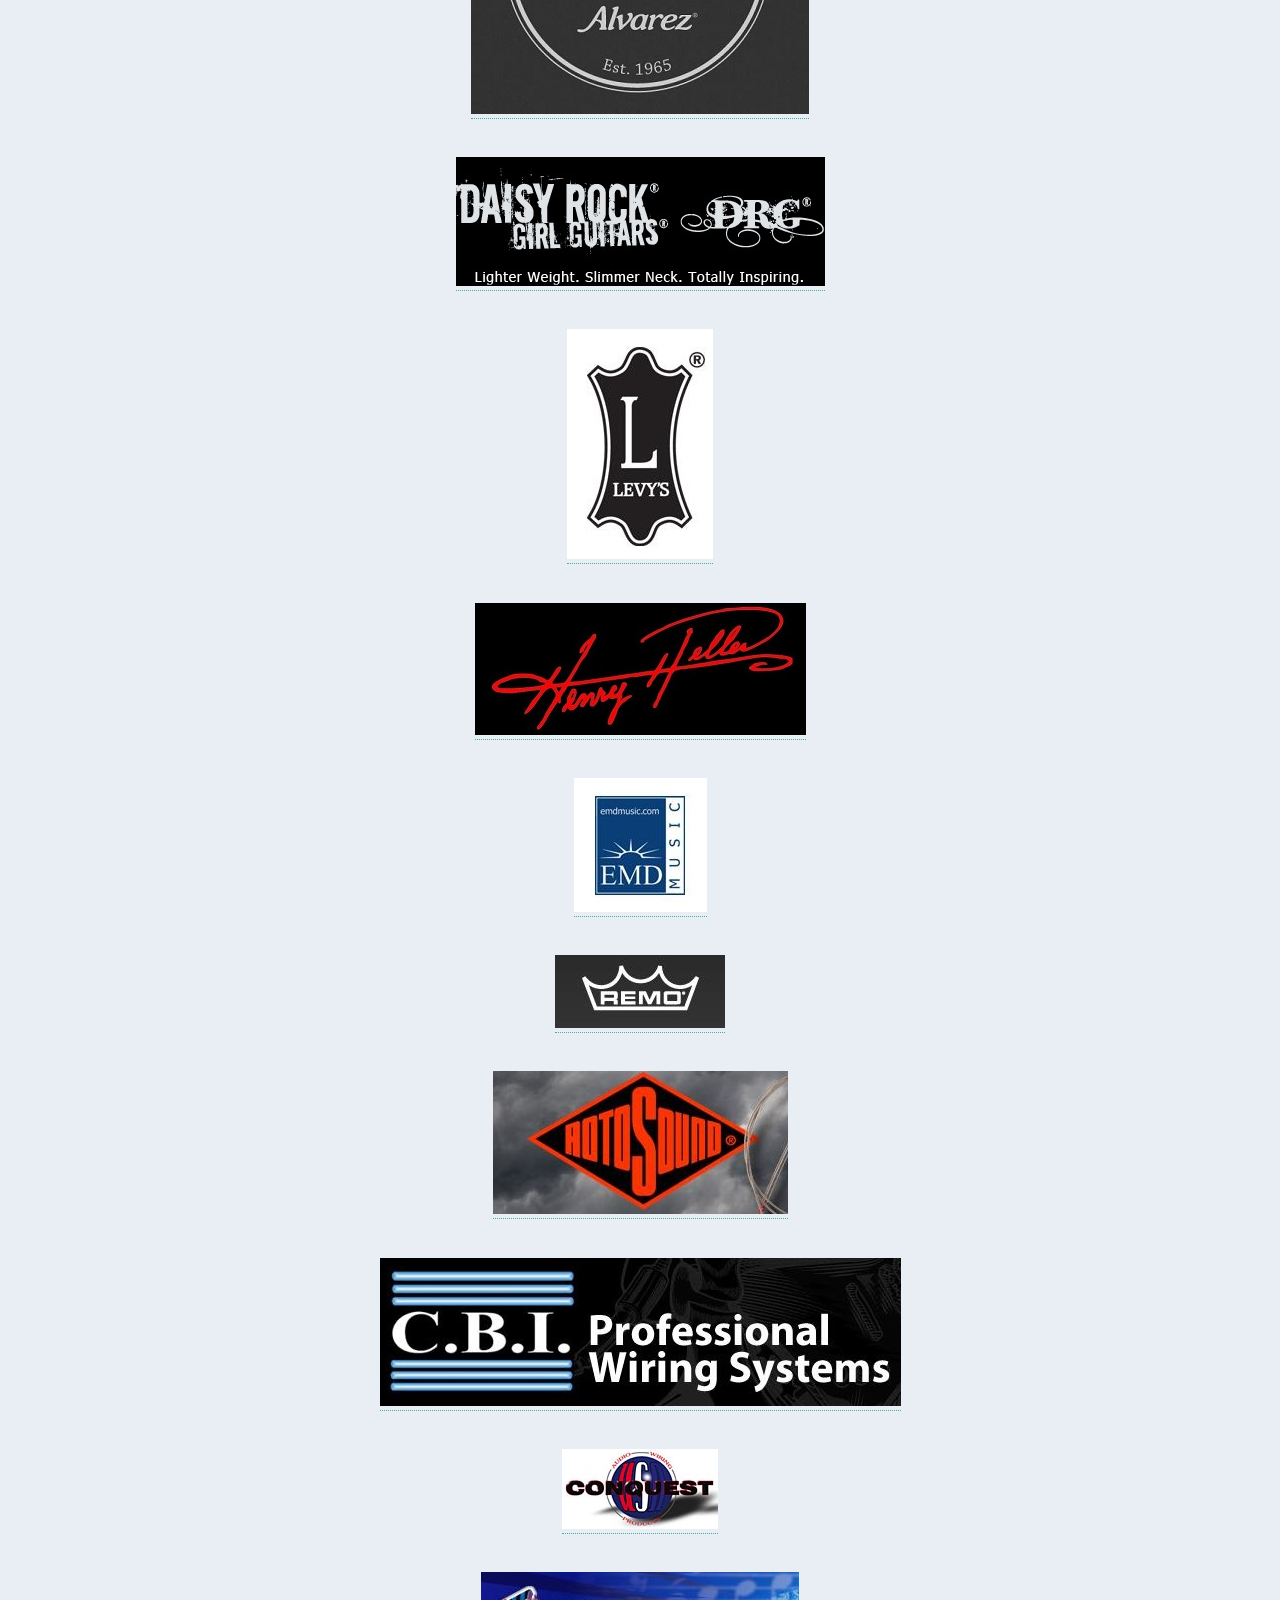
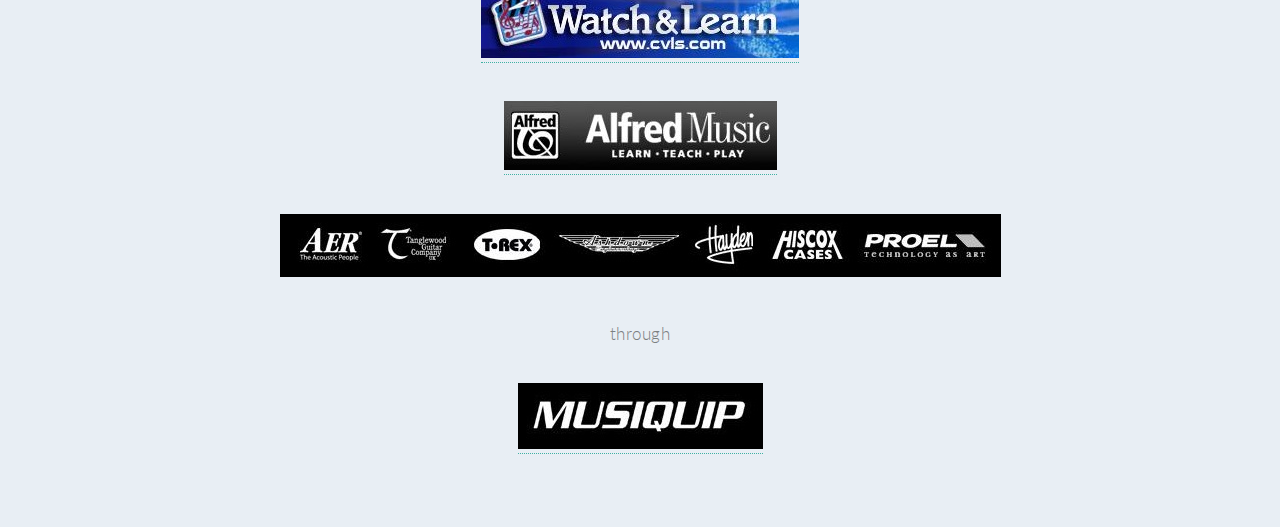
<file: jesseJudy.html>
<!DOCTYPE HTML>
<html>
	<head>
    	<title>Electric | Acoustic | Bass | Guitar Music Lessons &raquo; Mount Pleasant | Charleston, South Carolina | SC &raquo; School | Store</title>
		<meta http-equiv="content-type" content="text/html; charset=utf-8" />
    	<!-- SEO -->
	    <meta name="description" content="Electric, acoustic and bass guitar lessons from school/store in Mount Pleasant and Charleston, South Carolina." />
	    <meta name="keywords" content="guitar,music,lessons,mt,mount,pleasant,south,carolina,sc,charleston,shop,store,school,electric,acoustic,bass,jesse,friends,judy,open,jam,rock,block,education" />
	    <meta name="author" content="RJ Brown">
	    <meta name="viewport" content="width=device-width, initial-scale=1.0">

	    <link rel="shortcut icon" type="image/x-icon" href="/favicon.ico">
	    
		<!--[if lte IE 8]><script src="css/ie/html5shiv.js"></script><![endif]-->
		<script src="js/jquery.min.js"></script>
		<script src="js/jquery.dropotron.min.js"></script>
		<script src="js/jquery.scrolly.min.js"></script>
		<script src="js/jquery.scrollgress.min.js"></script>
		<script src="js/skel.min.js"></script>
		<script src="js/skel-layers.min.js"></script>
		<script src="js/init.js"></script>
		<noscript>
			<link rel="stylesheet" href="css/skel.css" />
			<link rel="stylesheet" href="css/style.css" />
			<link rel="stylesheet" href="css/style-wide.css" />
			<link rel="stylesheet" href="css/style-noscript.css" />
		</noscript>
		<!--[if lte IE 8]><link rel="stylesheet" href="css/ie/v8.css" /><![endif]-->
		<!--[if lte IE 9]><link rel="stylesheet" href="css/ie/v9.css" /><![endif]-->
	</head>
	<body class="index">
	
		<!-- Header -->
			<header id="header" class="alt">
				<nav id="nav">
					<ul>
						<li class="submenu">
							<a href="">Navigation</a>
							<ul>
								<li><a href="index.html">Information</a></li>
								<li><a href="location.html">Location</a></li>
								<li><a href="services.html">Services</a></li>
								<li class="submenu">
									<a href="instructors.html">Instructors</a>
									<ul>
										<li><a href="jesseJudy.html">Jesse Judy</a></li>
										<li><a href="lloydNyburg.html">Lloyd Nyburg</a></li>
										<li><a href="lizGildea.html">Liz Gildea</a></li>
									</ul>
								</li>
							</ul>
						</li>
					</ul>
				</nav>
			</header>

		<!-- Banner4 -->		
			<section id="banner4">
				
				<div class="inner">
					
					<header>
						<h2>Jesse & Friends Music Studios</h2>
					</header>
				
				</div>
				<br/>
				<br/>
				<div class="inner">
					
					<header>
						<h2>Jesse Judy</h2>
					</header>
				
				</div>
				
			</section>
		
		<!-- Main -->
			<article id="main">
				<header class="special container">
					<img src="./images/JAM.gif" alt="Electric, Acoustic and Bass Guitar Lessons in Mount Pleasant and Charleston, South Carolina">
					<h2>Phone: (843) 371-6721<br/>Email: jjudy2007@gmail.com</h2>
					<img src="./images/assets/jesse6.jpg" border="0"/>
					<p align="left">Jesse Judy is more than just your everyday guitarist. He's also the founder and main instructor of Jesse and Friends, home of the Open Jam. He was inspired  by an instructor from Beaufort, South Carolina. He received instruction from graduates of the College of Charleston jazz department, the Berklee College of Music, the Guitar Institute of Technology as well as street trained musicians.</p>
					<img src="./images/assets/jesse2.jpg" border="0"/>
					<p align="left">Jesse attended and excelled at Trident Technical College on Rivers Avenue, majoring in Business Ownership and minoring in Business Management. He was also offered a scholarship at Mount Piscgah Academy.</p>
					<img src="./images/assets/jesse3.jpg" border="0"/>
					<p align="left">Jesse began playing locally around 1997. This helped him realize the idea for his business, which focused on helping students gain stage experience at  local venues. He worked in local music stores since 1999 before he decided to instruct music lessons as a permanent career. Jesse has taken students as far as  opening for chart topper Bucky Covington which greatly assisted the music careers of students, Holly Hildenbrand and Katy Carlton. He was given good  reviews from the Post &amp; Courier, the City Paper and the Free Times, when it  was published. He was a part of live remotes on 98 rock and 96 wave’s weekly  program, “The Cutting Edge”.</p>
					<img src="./images/assets/jesse4.JPG" border="0"/>
					<p align="left">Jesse has been involved with numerous bands including the Voodoo Rhythm  Devils, the Library Fire, Cat Scan and Stealing Sunshine to name a few. He also  played in a reggae band in Nassau, Bahamas and on the cliffs of Negril, Jamaica.  He has performed at respected Charleston venues such as Cumberlands and the  Music Farm.</p>
					<img src="./images/assets/jesse5.jpg" border="0"/>
					<p align="left">Other locations Jesse has played at:<br/>Firewater grille | the Windjammer | Oasis | Awendaw green | 5 points Columbia, Atlanta | Salty Mike’s | Kickin Chicken | Arts bar and grill | the Break Room | the Firehouse Grill | Clubs in Columbia, Atlanta, Jacksonville | Cisco’s Cafe | West Wings | A Dough Re Mi | Red’s Ice House | the Charleston Crab Shack | Cape Fear, North Carolina | Applebee’s | the Block Party | Rock the Block | Mount Pleasant Police Department | Alhambra Hall | Private parties | Weddings</p>
				</header>
					
				
					
			</article>

		<!-- CTA4 -->
			<section id="cta4">
			
				<br/>
				<br/>
				<br/>
				<br/>
				<br/>
				<br/>
				<br/>
				<br/>
				<br/>
				<br/>
				<br/>
				<br/>
			
			</section>

		<!-- Footer -->
			<footer id="footer">
			
				<ul class="icons">
					<li><a href="https://www.facebook.com/Jesse-and-Friends-music-229092800465286/" class="icon circle fa-facebook"><span class="label">Facebook</span></a></li>
					<!--<li><a href="#" class="icon circle fa-twitter"><span class="label">Twitter</span></a></li>
					<li><a href="#" class="icon circle fa-google-plus"><span class="label">Google+</span></a></li>
					<li><a href="#" class="icon circle fa-github"><span class="label">Github</span></a></li>
					<li><a href="#" class="icon circle fa-dribbble"><span class="label">Dribbble</span></a></li>-->
				</ul>
				
				<ul class="copyright">
					<li>&copy; Jesse And Friends Music Studios 2009</li>
				</ul>

				<p align="center">Proud dealer of</p>
		        <p align="center"><a href="http://www.espguitars.com/home.html"><img src="./images/assets/esp.jpg" border="0" /></a></p>
		        <p align="center"><a href="http://www.orangeamps.com/"><img src="./images/assets/orange.jpg" border="0" /></a></p>
		        <p align="center"><a href="http://www.alvarezguitars.com/"><img src="./images/assets/alvarez.jpg" border="0" /></a></p>
		        <p align="center"><a href="http://www.daisyrock.com/"><img src="./images/assets/daisyRockGuitarLogo.jpg" border="0" /></a></p>
		        <p align="center"><a href="http://www.levysleathers.com/"><img src="./images/assets/levys.jpg" border="0" /></a></p>
		        <p align="center"><a href="http://www.henryredheller.com/"><img src="./images/assets/henryheller.jpg" border="0" /></a></p>
		        <p align="center"><a href="http://www.emdmusic.com/"><img src="./images/assets/emd.jpg" border="0" /></a></p>
		        <p align="center"><a href="http://www.remo.com/"><img src="./images/assets/remo.jpg" border="0" /></a></p>
		        <p align="center"><a href="http://www.rotosound.com/"><img src="./images/assets/rotosound.jpg" border="0" /></a></p>
		        <p align="center"><a href="http://www.cbicables.com/"><img src="./images/assets/cbi.jpg" border="0" /></a></p>
		        <p align="center"><a href="http://www.conquestsound.com/"><img src="./images/assets/conquest.jpg" border="0" /></a></p>
		        <p align="center"><a href="http://www.cvls.com/"><img src="./images/assets/watchandlearn.jpg" border="0" /></a></p>
		        <p align="center"><a href="http://www.alfred.com/"><img src="./images/assets/alfred.jpg" border="0" /></a></p>
		        <p align="center"><img src="./images/assets/musiquip1.jpg" border="0" /></p>
		        <p align="center">through</p>
		        <p align="center"><a href="http://www.musiquip.com/"><img src="./images/assets/musiquip2.jpg" border="0" /></a></p>
			
			</footer>

	</body>
</html>
</file>
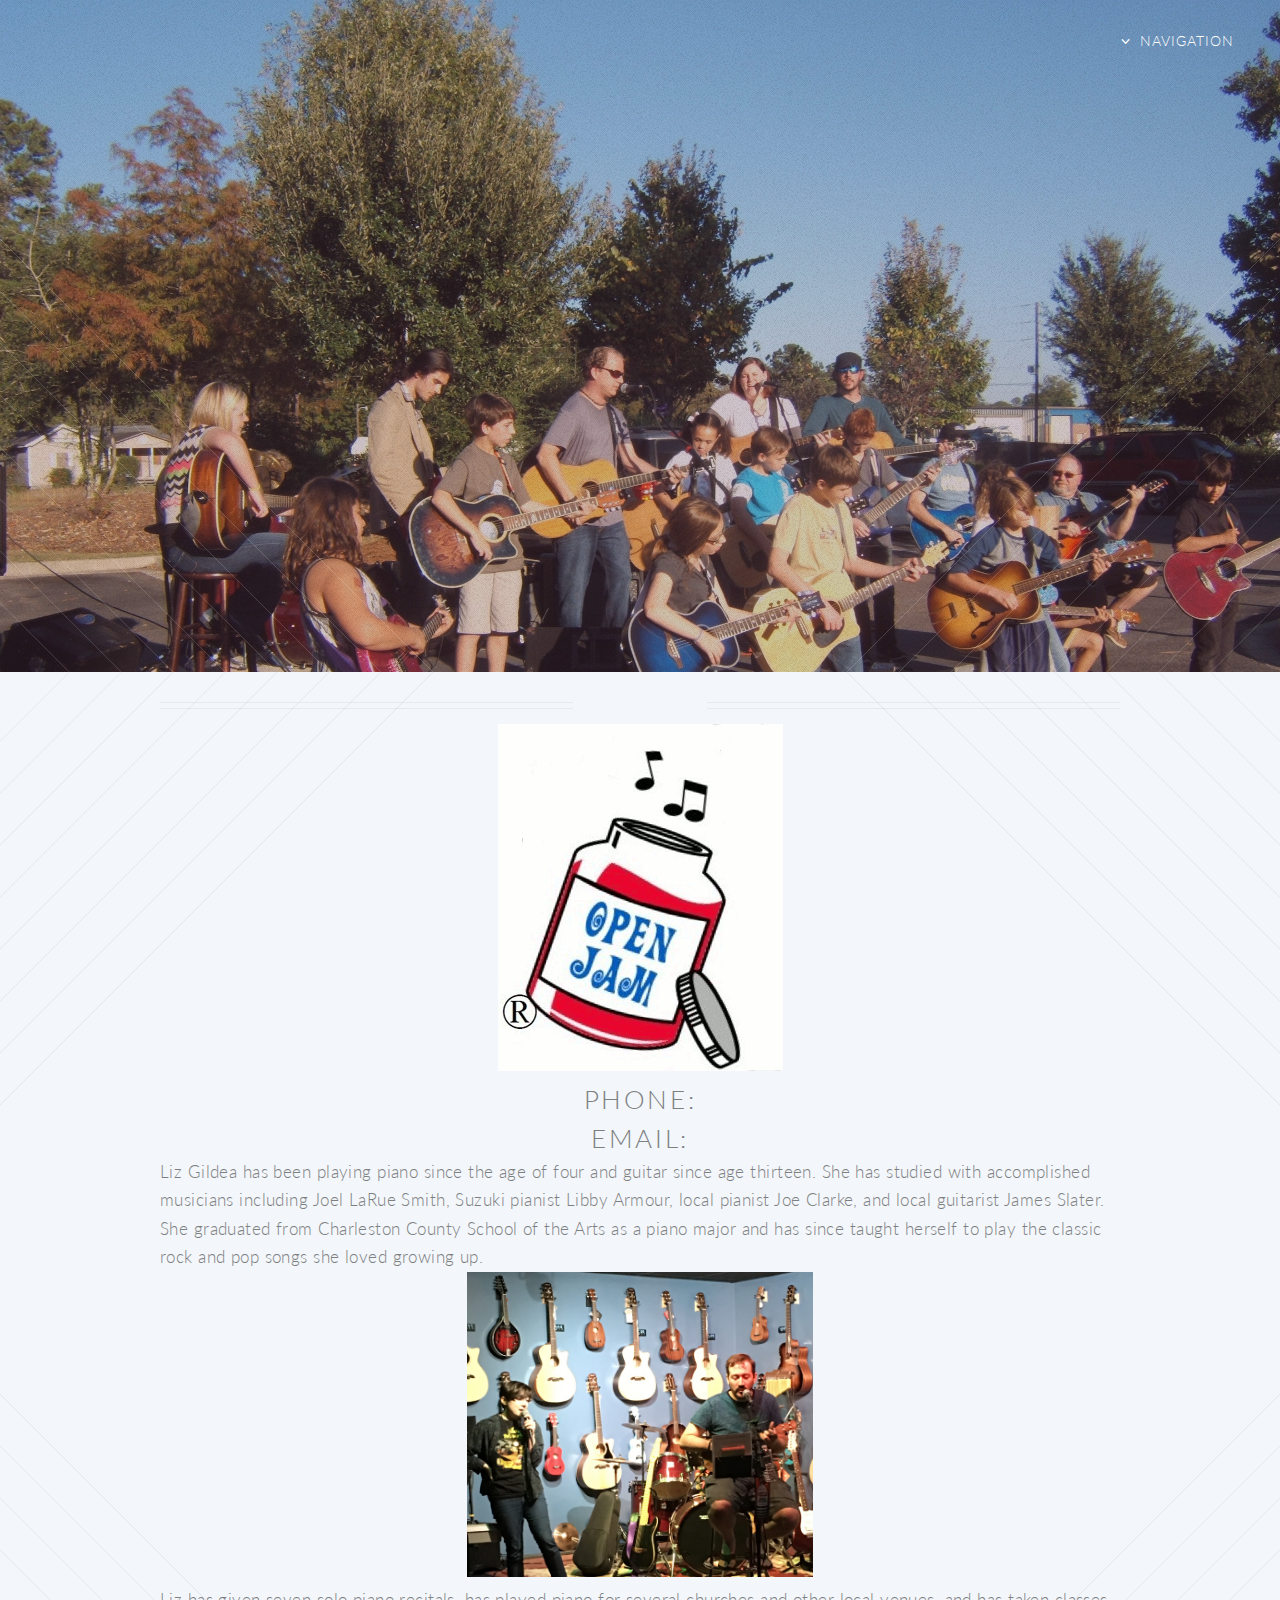
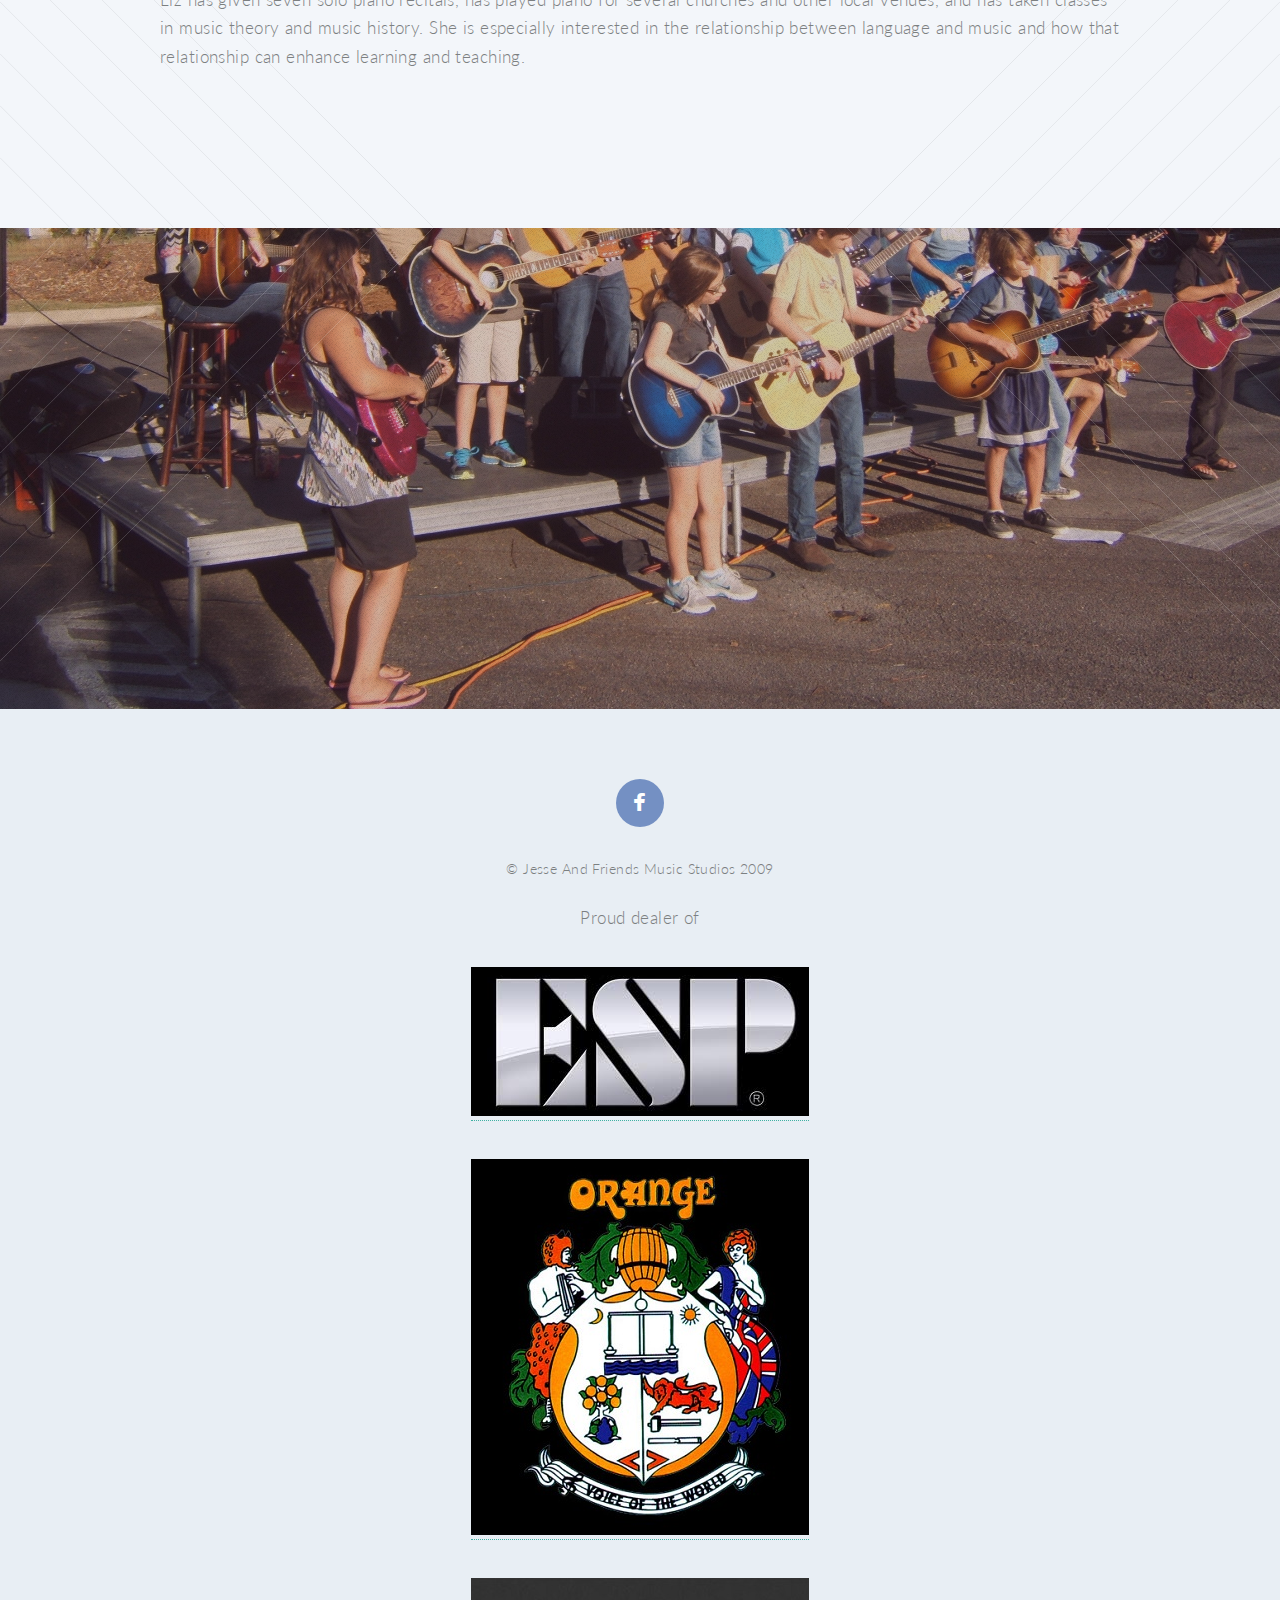
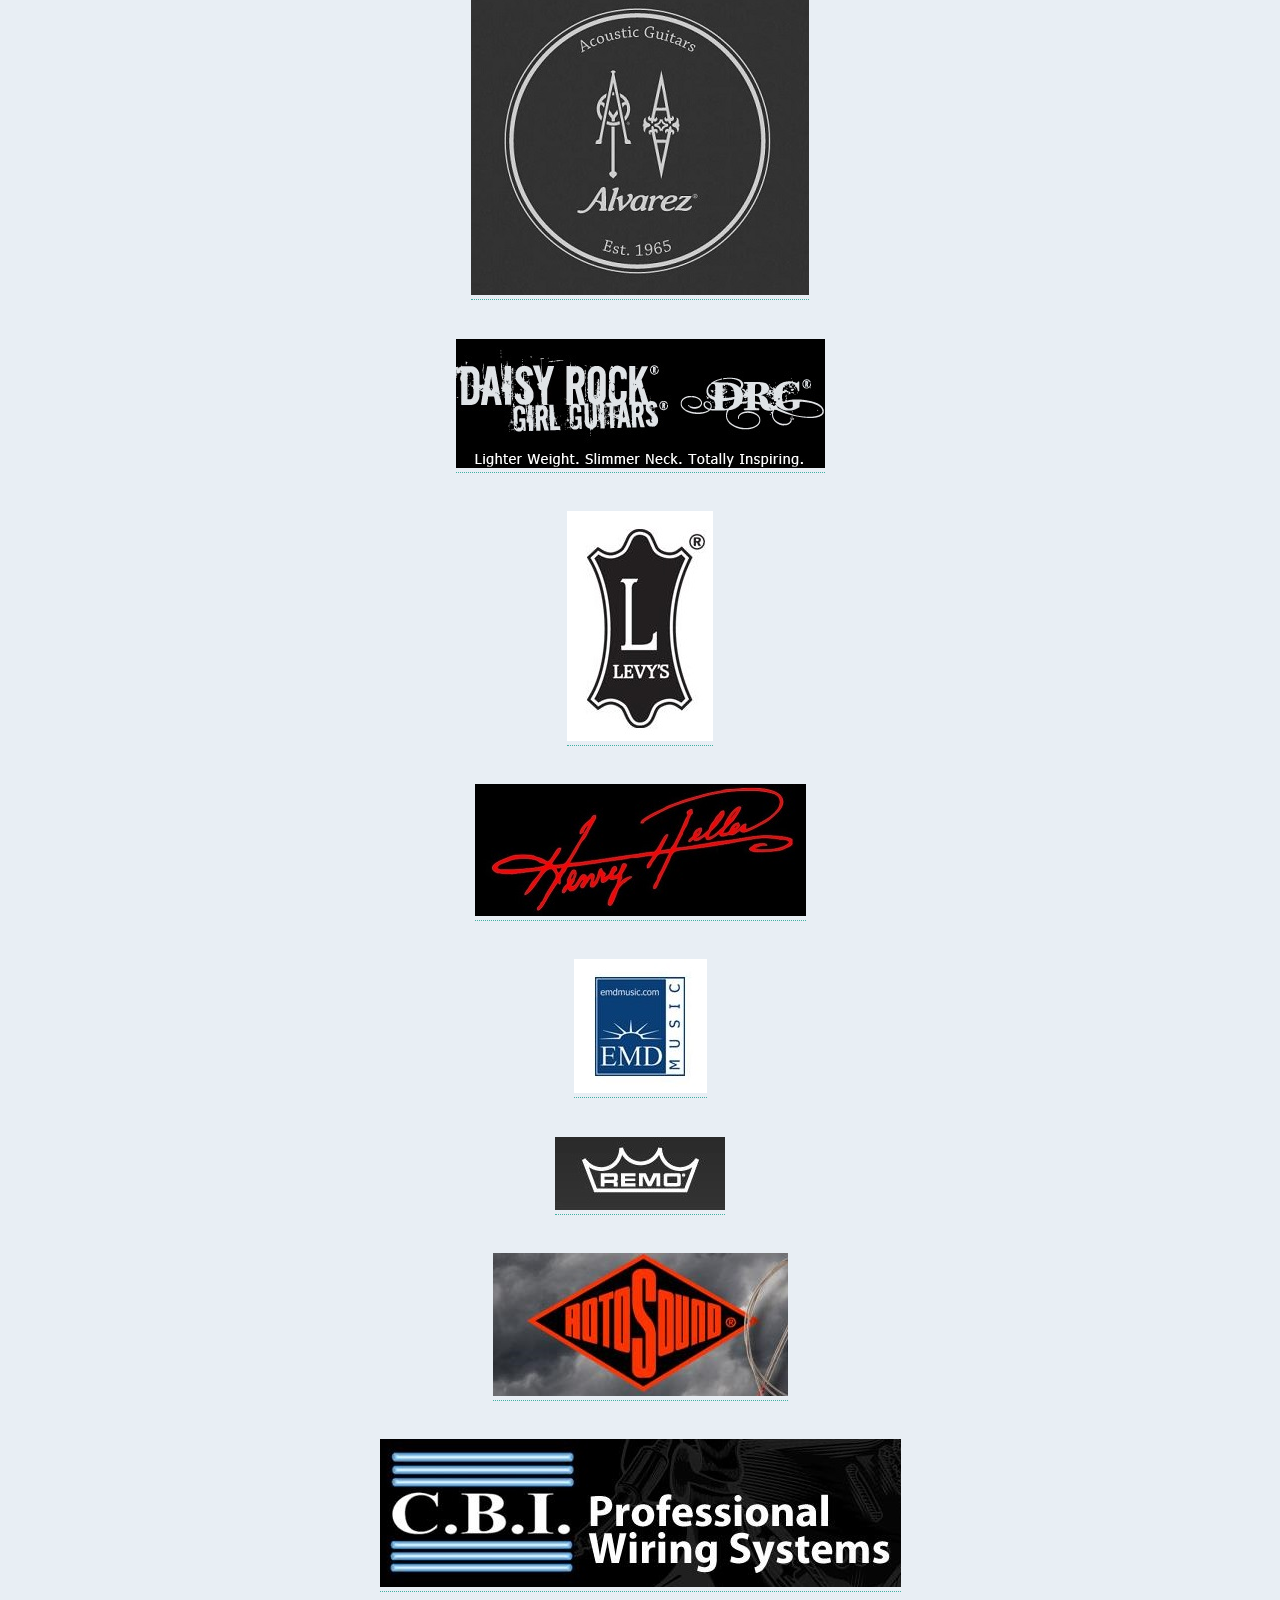
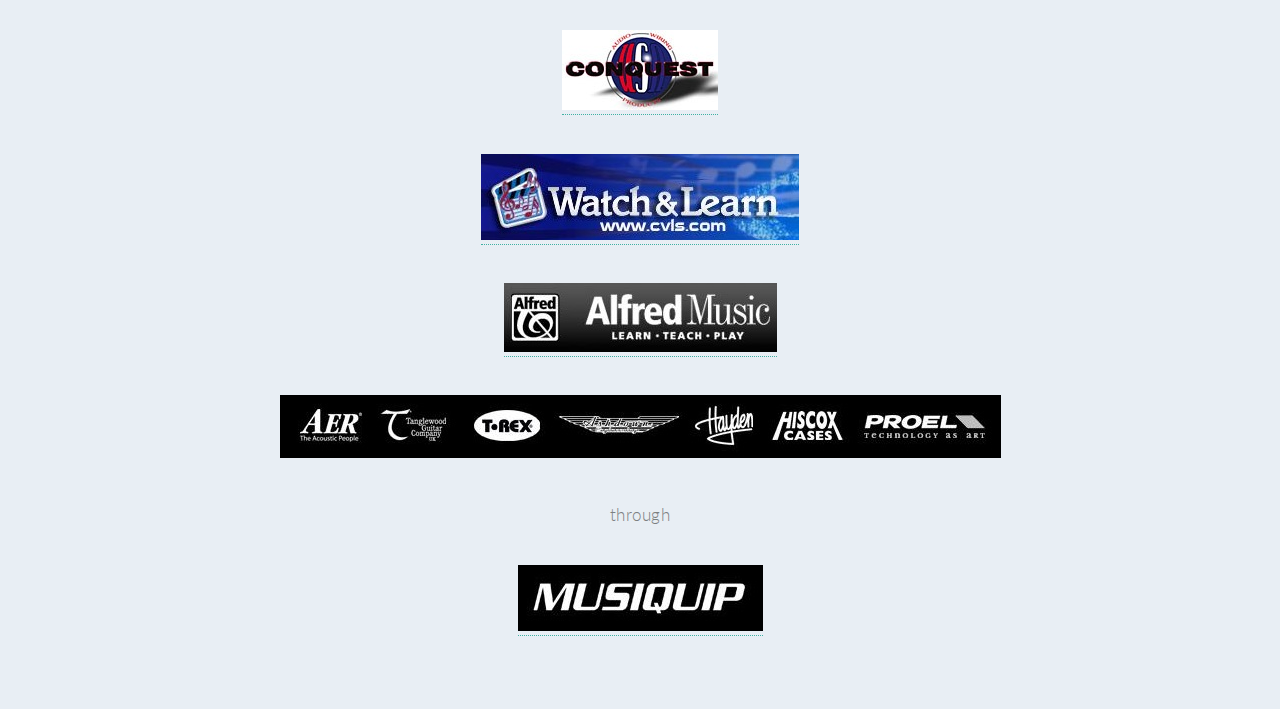
<file: lizGildea.html>
<!DOCTYPE HTML>
<html>
	<head>
    	<title>Electric | Acoustic | Bass | Guitar Music Lessons &raquo; Mount Pleasant | Charleston, South Carolina | SC &raquo; School | Store</title>
		<meta http-equiv="content-type" content="text/html; charset=utf-8" />
    	<!-- SEO -->
	    <meta name="description" content="Electric, acoustic and bass guitar lessons from school/store in Mount Pleasant and Charleston, South Carolina." />
	    <meta name="keywords" content="guitar,music,lessons,mt,mount,pleasant,south,carolina,sc,charleston,shop,store,school,electric,acoustic,bass,jesse,friends,judy,open,jam,rock,block,education" />
	    <meta name="author" content="RJ Brown">
	    <meta name="viewport" content="width=device-width, initial-scale=1.0">

	    <link rel="shortcut icon" type="image/x-icon" href="/favicon.ico">

		<!--[if lte IE 8]><script src="css/ie/html5shiv.js"></script><![endif]-->
		<script src="js/jquery.min.js"></script>
		<script src="js/jquery.dropotron.min.js"></script>
		<script src="js/jquery.scrolly.min.js"></script>
		<script src="js/jquery.scrollgress.min.js"></script>
		<script src="js/skel.min.js"></script>
		<script src="js/skel-layers.min.js"></script>
		<script src="js/init.js"></script>
		<noscript>
			<link rel="stylesheet" href="css/skel.css" />
			<link rel="stylesheet" href="css/style.css" />
			<link rel="stylesheet" href="css/style-wide.css" />
			<link rel="stylesheet" href="css/style-noscript.css" />
		</noscript>
		<!--[if lte IE 8]><link rel="stylesheet" href="css/ie/v8.css" /><![endif]-->
		<!--[if lte IE 9]><link rel="stylesheet" href="css/ie/v9.css" /><![endif]-->
	</head>
	<body class="index">

		<!-- Header -->
			<header id="header" class="alt">
				<nav id="nav">
					<ul>
						<li class="submenu">
							<a href="">Navigation</a>
							<ul>
								<li><a href="index.html">Information</a></li>
								<li><a href="location.html">Location</a></li>
								<li><a href="services.html">Services</a></li>
								<li class="submenu">
									<a href="instructors.html">Instructors</a>
									<ul>
										<li><a href="jesseJudy.html">Jesse Judy</a></li>
										<li><a href="lloydNyburg.html">Lloyd Nyburg</a></li>
										<li><a href="lizGildea.html">Liz Gildea</a></li>
									</ul>
								</li>
							</ul>
						</li>
					</ul>
				</nav>
			</header>

		<!-- Banner7 -->
			<section id="banner7">

				<div class="inner">

					<header>
						<h2>Jesse & Friends Music Studios</h2>
					</header>

				</div>
				<br/>
				<br/>
				<div class="inner">

					<header>
						<h2>Liz Gildea</h2>
					</header>

				</div>

			</section>

		<!-- Main -->
			<article id="main">
				<header class="special container">
					<img src="./images/JAM.gif" alt="Electric, Acoustic and Bass Guitar Lessons in Mount Pleasant and Charleston, South Carolina">
					<h2>Phone: <br/>Email: </h2>
					<p align="left">Liz Gildea has been playing piano since the age of four and guitar since age thirteen. She has studied with accomplished musicians including Joel LaRue Smith, Suzuki pianist Libby Armour, local pianist Joe Clarke, and local guitarist James Slater. She graduated from Charleston County School of the Arts as a piano major and has since taught herself to play the classic rock and pop songs she loved growing up. </p>
					<img src="./images/assets/lizGildea1.JPG" border="0" style="width:20em"/>
					<p align="left">Liz has given seven solo piano recitals, has played piano for several churches and other local venues, and has taken classes in music theory and music history. She is especially interested in the relationship between language and music and how that relationship can enhance learning and teaching.</p>
				</header>

			</article>

		<!-- CTA7 -->
			<section id="cta7">

				<br/>
				<br/>
				<br/>
				<br/>
				<br/>
				<br/>
				<br/>
				<br/>
				<br/>
				<br/>
				<br/>
				<br/>

			</section>

		<!-- Footer -->
			<footer id="footer">

				<ul class="icons">
					<li><a href="https://www.facebook.com/Jesse-and-Friends-music-229092800465286/" class="icon circle fa-facebook"><span class="label">Facebook</span></a></li>
					<!--<li><a href="#" class="icon circle fa-twitter"><span class="label">Twitter</span></a></li>
					<li><a href="#" class="icon circle fa-google-plus"><span class="label">Google+</span></a></li>
					<li><a href="#" class="icon circle fa-github"><span class="label">Github</span></a></li>
					<li><a href="#" class="icon circle fa-dribbble"><span class="label">Dribbble</span></a></li>-->
				</ul>

				<ul class="copyright">
					<li>&copy; Jesse And Friends Music Studios 2009</li>
				</ul>

				<p align="center">Proud dealer of</p>
		        <p align="center"><a href="http://www.espguitars.com/home.html"><img src="./images/assets/esp.jpg" border="0" /></a></p>
		        <p align="center"><a href="http://www.orangeamps.com/"><img src="./images/assets/orange.jpg" border="0" /></a></p>
		        <p align="center"><a href="http://www.alvarezguitars.com/"><img src="./images/assets/alvarez.jpg" border="0" /></a></p>
		        <p align="center"><a href="http://www.daisyrock.com/"><img src="./images/assets/daisyRockGuitarLogo.jpg" border="0" /></a></p>
		        <p align="center"><a href="http://www.levysleathers.com/"><img src="./images/assets/levys.jpg" border="0" /></a></p>
		        <p align="center"><a href="http://www.henryredheller.com/"><img src="./images/assets/henryheller.jpg" border="0" /></a></p>
		        <p align="center"><a href="http://www.emdmusic.com/"><img src="./images/assets/emd.jpg" border="0" /></a></p>
		        <p align="center"><a href="http://www.remo.com/"><img src="./images/assets/remo.jpg" border="0" /></a></p>
		        <p align="center"><a href="http://www.rotosound.com/"><img src="./images/assets/rotosound.jpg" border="0" /></a></p>
		        <p align="center"><a href="http://www.cbicables.com/"><img src="./images/assets/cbi.jpg" border="0" /></a></p>
		        <p align="center"><a href="http://www.conquestsound.com/"><img src="./images/assets/conquest.jpg" border="0" /></a></p>
		        <p align="center"><a href="http://www.cvls.com/"><img src="./images/assets/watchandlearn.jpg" border="0" /></a></p>
		        <p align="center"><a href="http://www.alfred.com/"><img src="./images/assets/alfred.jpg" border="0" /></a></p>
		        <p align="center"><img src="./images/assets/musiquip1.jpg" border="0" /></p>
		        <p align="center">through</p>
		        <p align="center"><a href="http://www.musiquip.com/"><img src="./images/assets/musiquip2.jpg" border="0" /></a></p>

			</footer>

	</body>
</html>
</file>
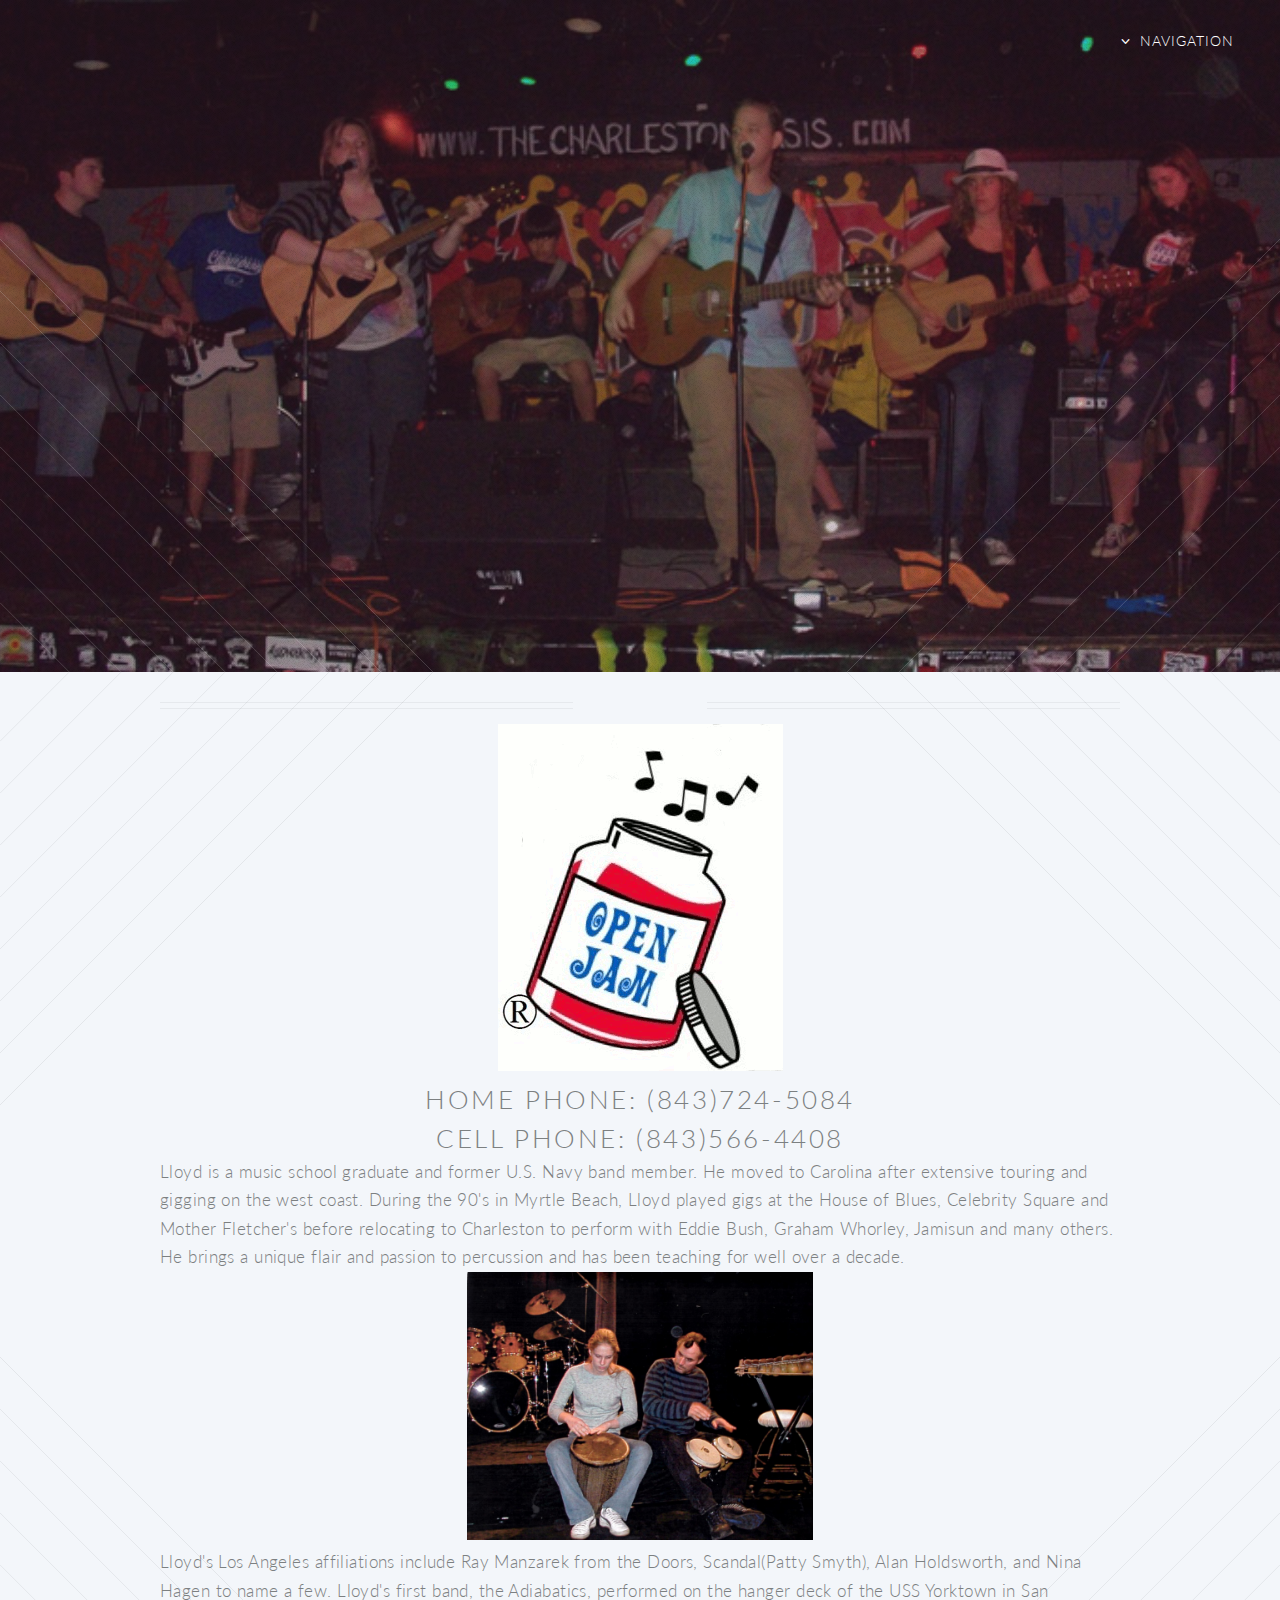
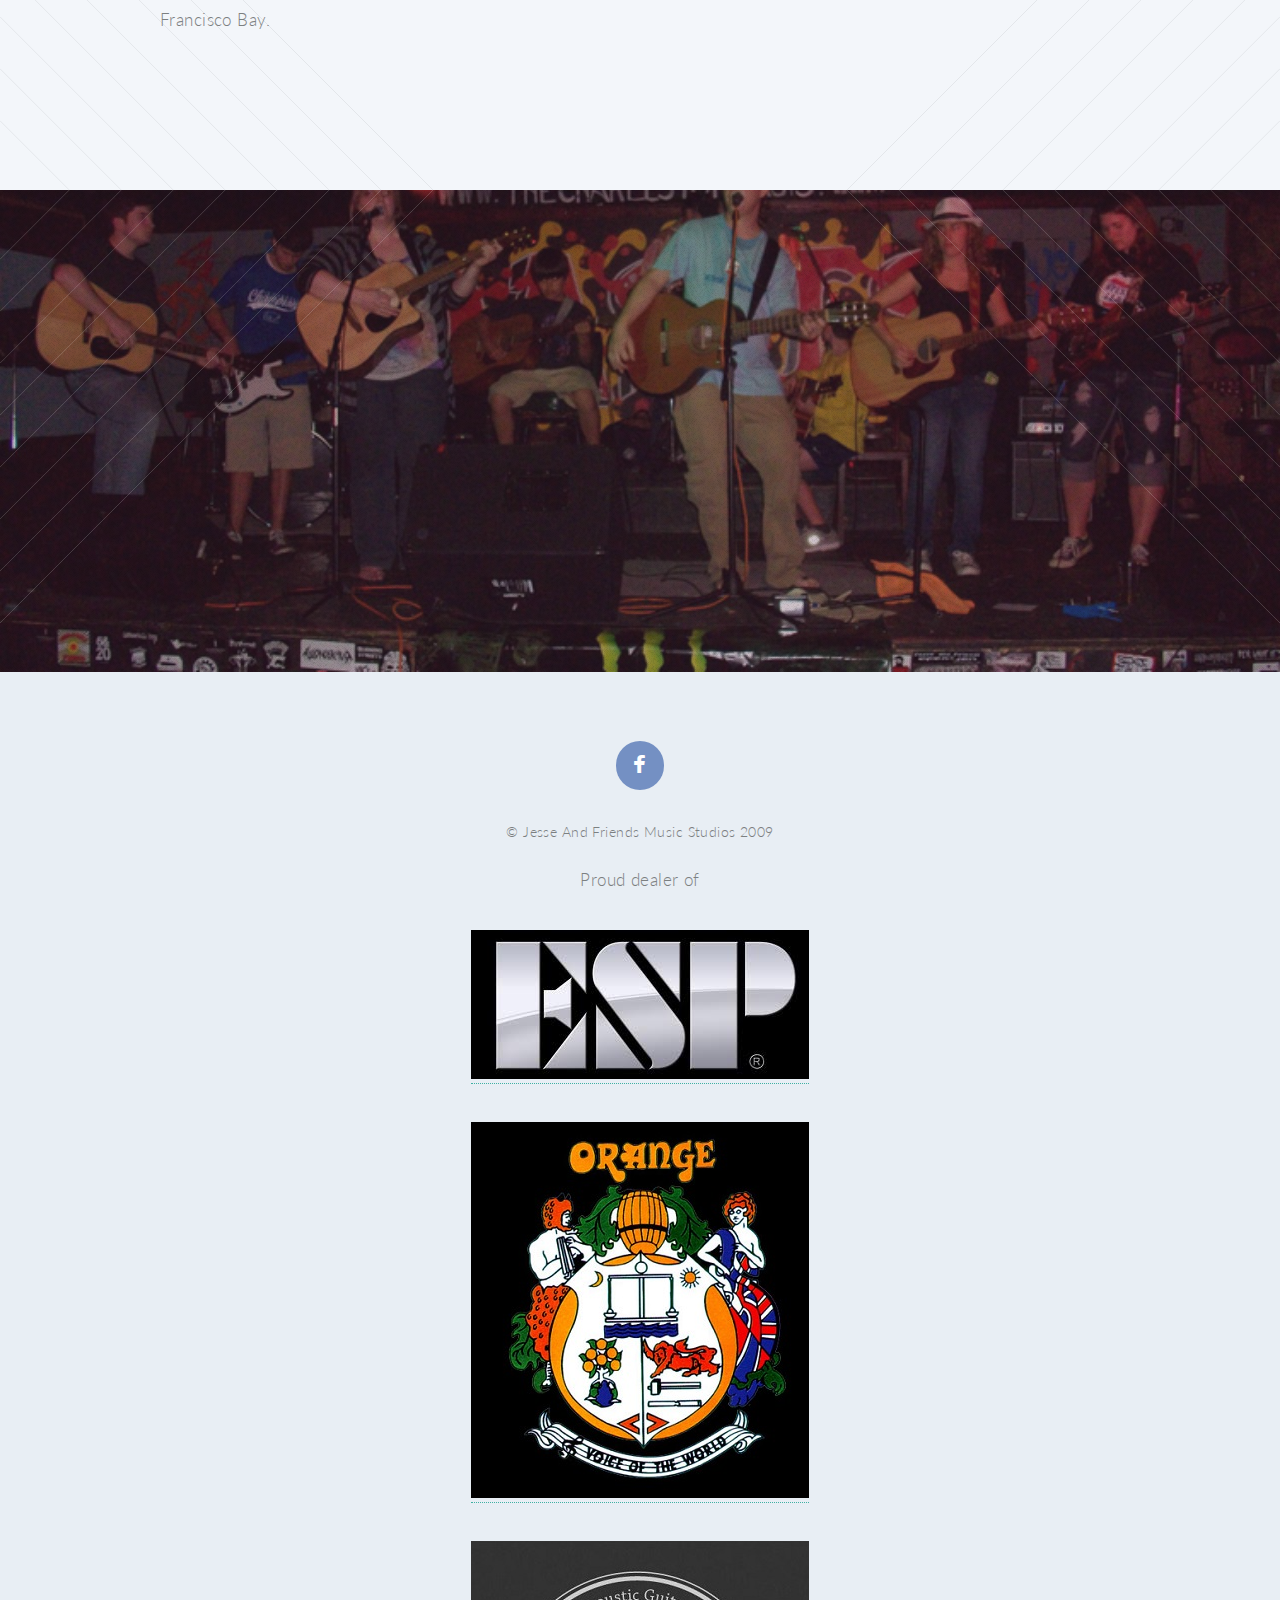
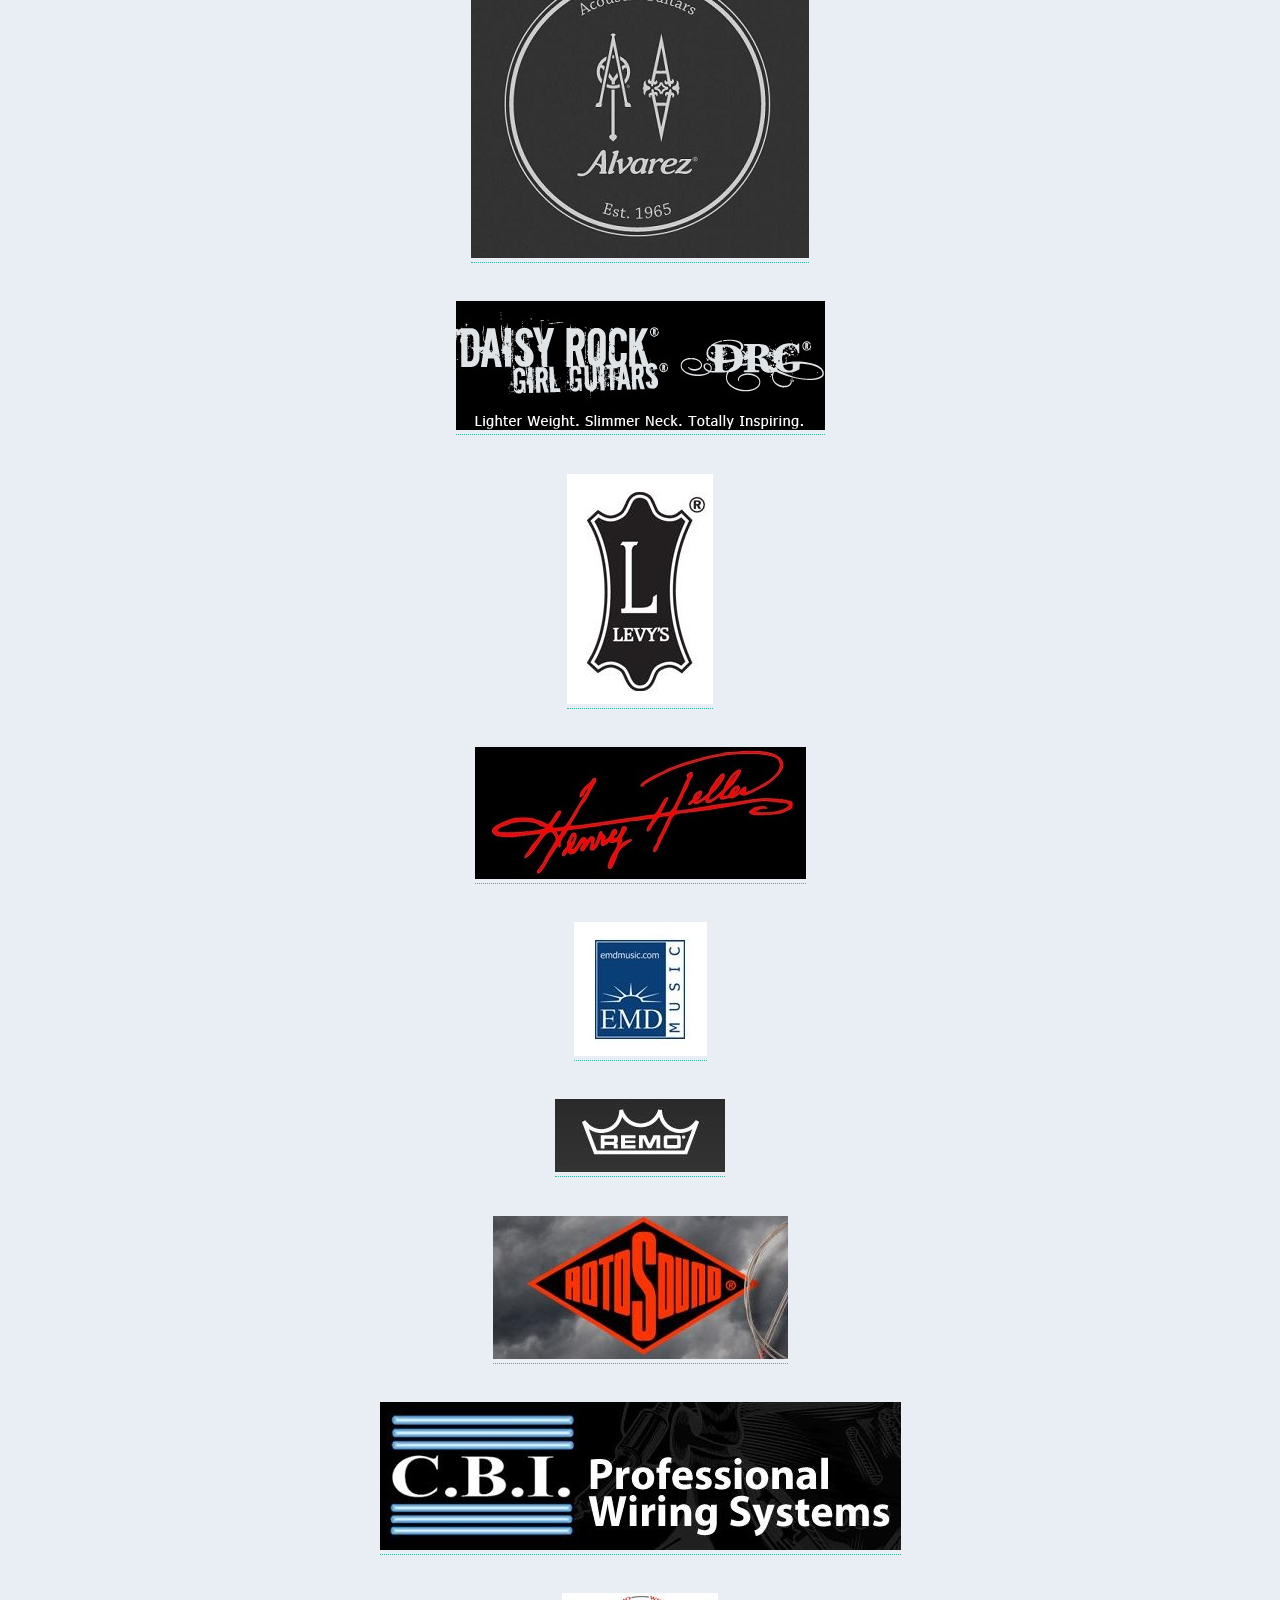
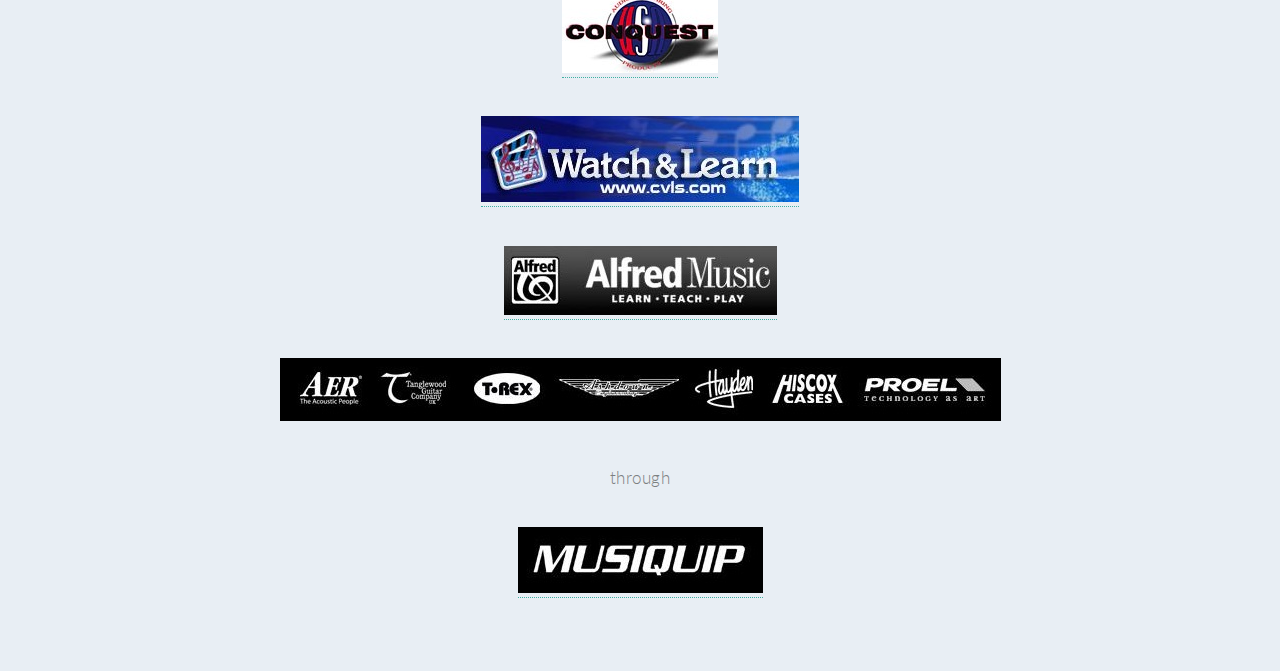
<file: lloydNyburg.html>
<!DOCTYPE HTML>
<html>
	<head>
    	<title>Electric | Acoustic | Bass | Guitar Music Lessons &raquo; Mount Pleasant | Charleston, South Carolina | SC &raquo; School | Store</title>
		<meta http-equiv="content-type" content="text/html; charset=utf-8" />
    	<!-- SEO -->
	    <meta name="description" content="Electric, acoustic and bass guitar lessons from school/store in Mount Pleasant and Charleston, South Carolina." />
	    <meta name="keywords" content="guitar,music,lessons,mt,mount,pleasant,south,carolina,sc,charleston,shop,store,school,electric,acoustic,bass,jesse,friends,judy,open,jam,rock,block,education" />
	    <meta name="author" content="RJ Brown">
	    <meta name="viewport" content="width=device-width, initial-scale=1.0">

	    <link rel="shortcut icon" type="image/x-icon" href="/favicon.ico">
	    
		<!--[if lte IE 8]><script src="css/ie/html5shiv.js"></script><![endif]-->
		<script src="js/jquery.min.js"></script>
		<script src="js/jquery.dropotron.min.js"></script>
		<script src="js/jquery.scrolly.min.js"></script>
		<script src="js/jquery.scrollgress.min.js"></script>
		<script src="js/skel.min.js"></script>
		<script src="js/skel-layers.min.js"></script>
		<script src="js/init.js"></script>
		<noscript>
			<link rel="stylesheet" href="css/skel.css" />
			<link rel="stylesheet" href="css/style.css" />
			<link rel="stylesheet" href="css/style-wide.css" />
			<link rel="stylesheet" href="css/style-noscript.css" />
		</noscript>
		<!--[if lte IE 8]><link rel="stylesheet" href="css/ie/v8.css" /><![endif]-->
		<!--[if lte IE 9]><link rel="stylesheet" href="css/ie/v9.css" /><![endif]-->
	</head>
	<body class="index">
	
		<!-- Header -->
			<header id="header" class="alt">
				<nav id="nav">
					<ul>
						<li class="submenu">
							<a href="">Navigation</a>
							<ul>
								<li><a href="index.html">Information</a></li>
								<li><a href="location.html">Location</a></li>
								<li><a href="services.html">Services</a></li>
								<li class="submenu">
									<a href="instructors.html">Instructors</a>
									<ul>
										<li><a href="jesseJudy.html">Jesse Judy</a></li>
										<li><a href="lloydNyburg.html">Lloyd Nyburg</a></li>
										<li><a href="lizGildea.html">Liz Gildea</a></li>
									</ul>
								</li>
							</ul>
						</li>
					</ul>
				</nav>
			</header>

		<!-- Banner5 -->		
			<section id="banner5">
				
				<div class="inner">
					
					<header>
						<h2>Jesse & Friends Music Studios</h2>
					</header>
				
				</div>
				<br/>
				<br/>
				<div class="inner">
					
					<header>
						<h2>Lloyd Nyburg</h2>
					</header>
				
				</div>
				
			</section>
		
		<!-- Main -->
			<article id="main">
				<header class="special container">
					<img src="./images/JAM.gif" alt="Electric, Acoustic and Bass Guitar Lessons in Mount Pleasant and Charleston, South Carolina">
					<h2>Home Phone: (843)724-5084<br/>Cell Phone: (843)566-4408</h2>
					<p align="left">Lloyd is a music school graduate and former U.S. Navy band member. He moved to Carolina after extensive touring and gigging on the west coast. During the 90's in Myrtle Beach, Lloyd played gigs at the House of Blues, Celebrity Square and Mother Fletcher's before relocating to Charleston to perform with Eddie Bush, Graham Whorley, Jamisun and many others. He brings a unique flair and passion to percussion and has been teaching for well over a decade.</p>
					<img src="./images/assets/lloyd1.jpg" border="0" style="width:20em"/>
					<p align="left">Lloyd's Los Angeles affiliations include Ray Manzarek from the Doors, Scandal(Patty Smyth), Alan Holdsworth, and Nina Hagen to name a few. Lloyd's first band, the Adiabatics, performed on the hanger deck of the USS Yorktown in San Francisco Bay.</p>
				</header>
					
			</article>

		<!-- CTA5 -->
			<section id="cta5">
			
				<br/>
				<br/>
				<br/>
				<br/>
				<br/>
				<br/>
				<br/>
				<br/>
				<br/>
				<br/>
				<br/>
				<br/>
			
			</section>

		<!-- Footer -->
			<footer id="footer">
			
				<ul class="icons">
					<li><a href="https://www.facebook.com/Jesse-and-Friends-music-229092800465286/" class="icon circle fa-facebook"><span class="label">Facebook</span></a></li>
					<!--<li><a href="#" class="icon circle fa-twitter"><span class="label">Twitter</span></a></li>
					<li><a href="#" class="icon circle fa-google-plus"><span class="label">Google+</span></a></li>
					<li><a href="#" class="icon circle fa-github"><span class="label">Github</span></a></li>
					<li><a href="#" class="icon circle fa-dribbble"><span class="label">Dribbble</span></a></li>-->
				</ul>
				
				<ul class="copyright">
					<li>&copy; Jesse And Friends Music Studios 2009</li>
				</ul>

				<p align="center">Proud dealer of</p>
		        <p align="center"><a href="http://www.espguitars.com/home.html"><img src="./images/assets/esp.jpg" border="0" /></a></p>
		        <p align="center"><a href="http://www.orangeamps.com/"><img src="./images/assets/orange.jpg" border="0" /></a></p>
		        <p align="center"><a href="http://www.alvarezguitars.com/"><img src="./images/assets/alvarez.jpg" border="0" /></a></p>
		        <p align="center"><a href="http://www.daisyrock.com/"><img src="./images/assets/daisyRockGuitarLogo.jpg" border="0" /></a></p>
		        <p align="center"><a href="http://www.levysleathers.com/"><img src="./images/assets/levys.jpg" border="0" /></a></p>
		        <p align="center"><a href="http://www.henryredheller.com/"><img src="./images/assets/henryheller.jpg" border="0" /></a></p>
		        <p align="center"><a href="http://www.emdmusic.com/"><img src="./images/assets/emd.jpg" border="0" /></a></p>
		        <p align="center"><a href="http://www.remo.com/"><img src="./images/assets/remo.jpg" border="0" /></a></p>
		        <p align="center"><a href="http://www.rotosound.com/"><img src="./images/assets/rotosound.jpg" border="0" /></a></p>
		        <p align="center"><a href="http://www.cbicables.com/"><img src="./images/assets/cbi.jpg" border="0" /></a></p>
		        <p align="center"><a href="http://www.conquestsound.com/"><img src="./images/assets/conquest.jpg" border="0" /></a></p>
		        <p align="center"><a href="http://www.cvls.com/"><img src="./images/assets/watchandlearn.jpg" border="0" /></a></p>
		        <p align="center"><a href="http://www.alfred.com/"><img src="./images/assets/alfred.jpg" border="0" /></a></p>
		        <p align="center"><img src="./images/assets/musiquip1.jpg" border="0" /></p>
		        <p align="center">through</p>
		        <p align="center"><a href="http://www.musiquip.com/"><img src="./images/assets/musiquip2.jpg" border="0" /></a></p>
			
			</footer>

	</body>
</html>
</file>
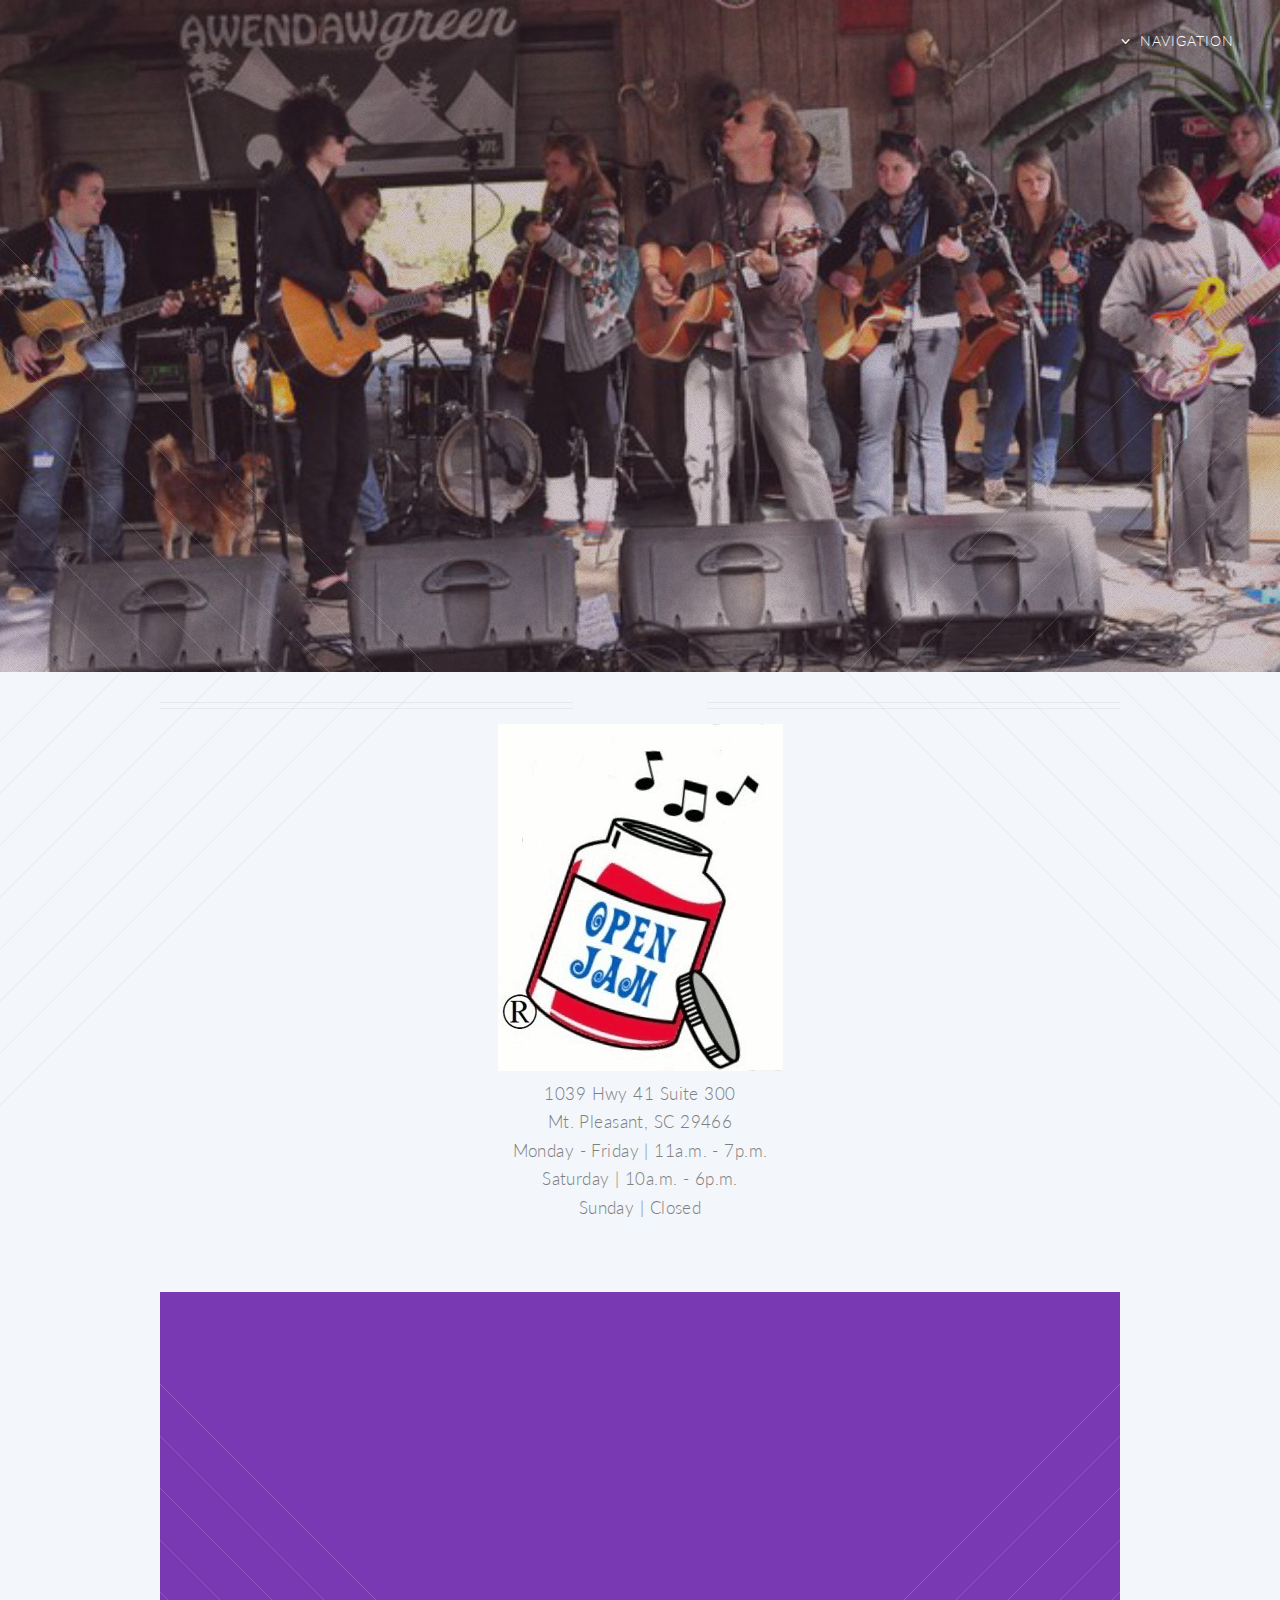
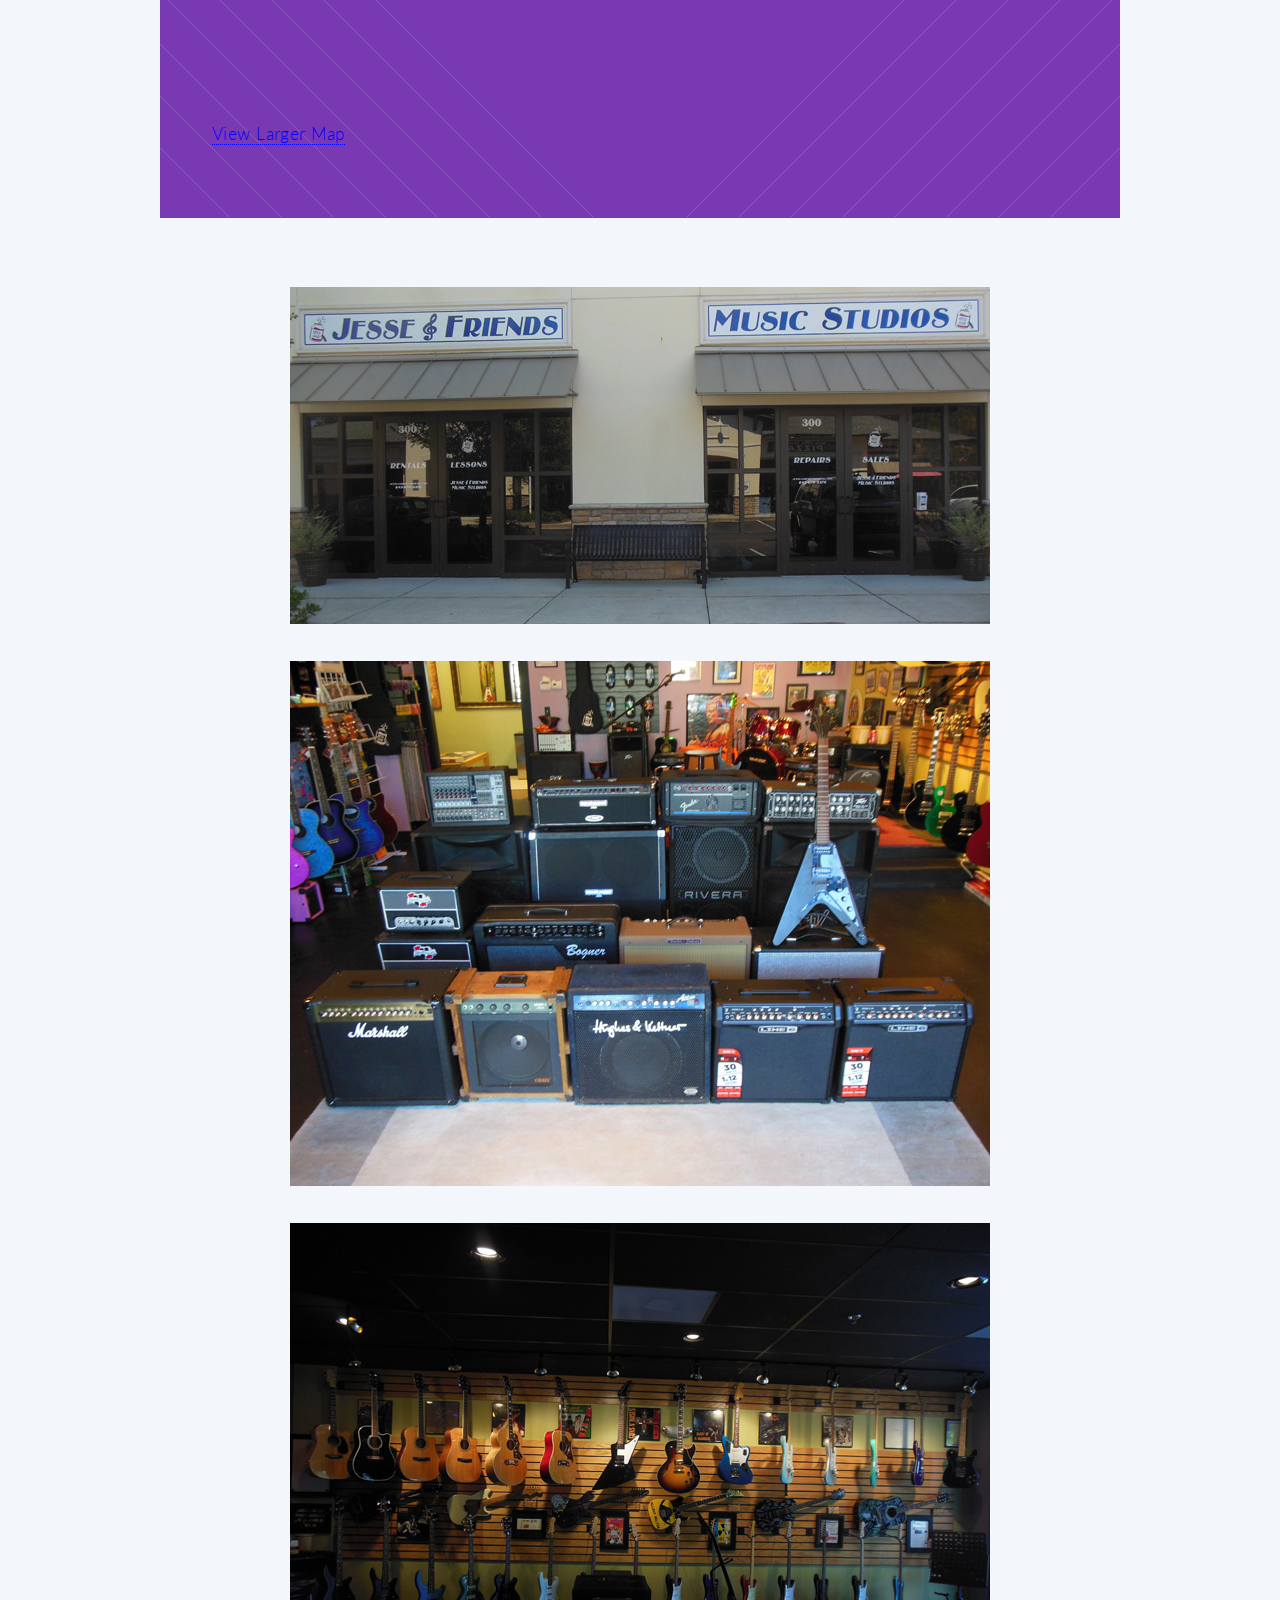
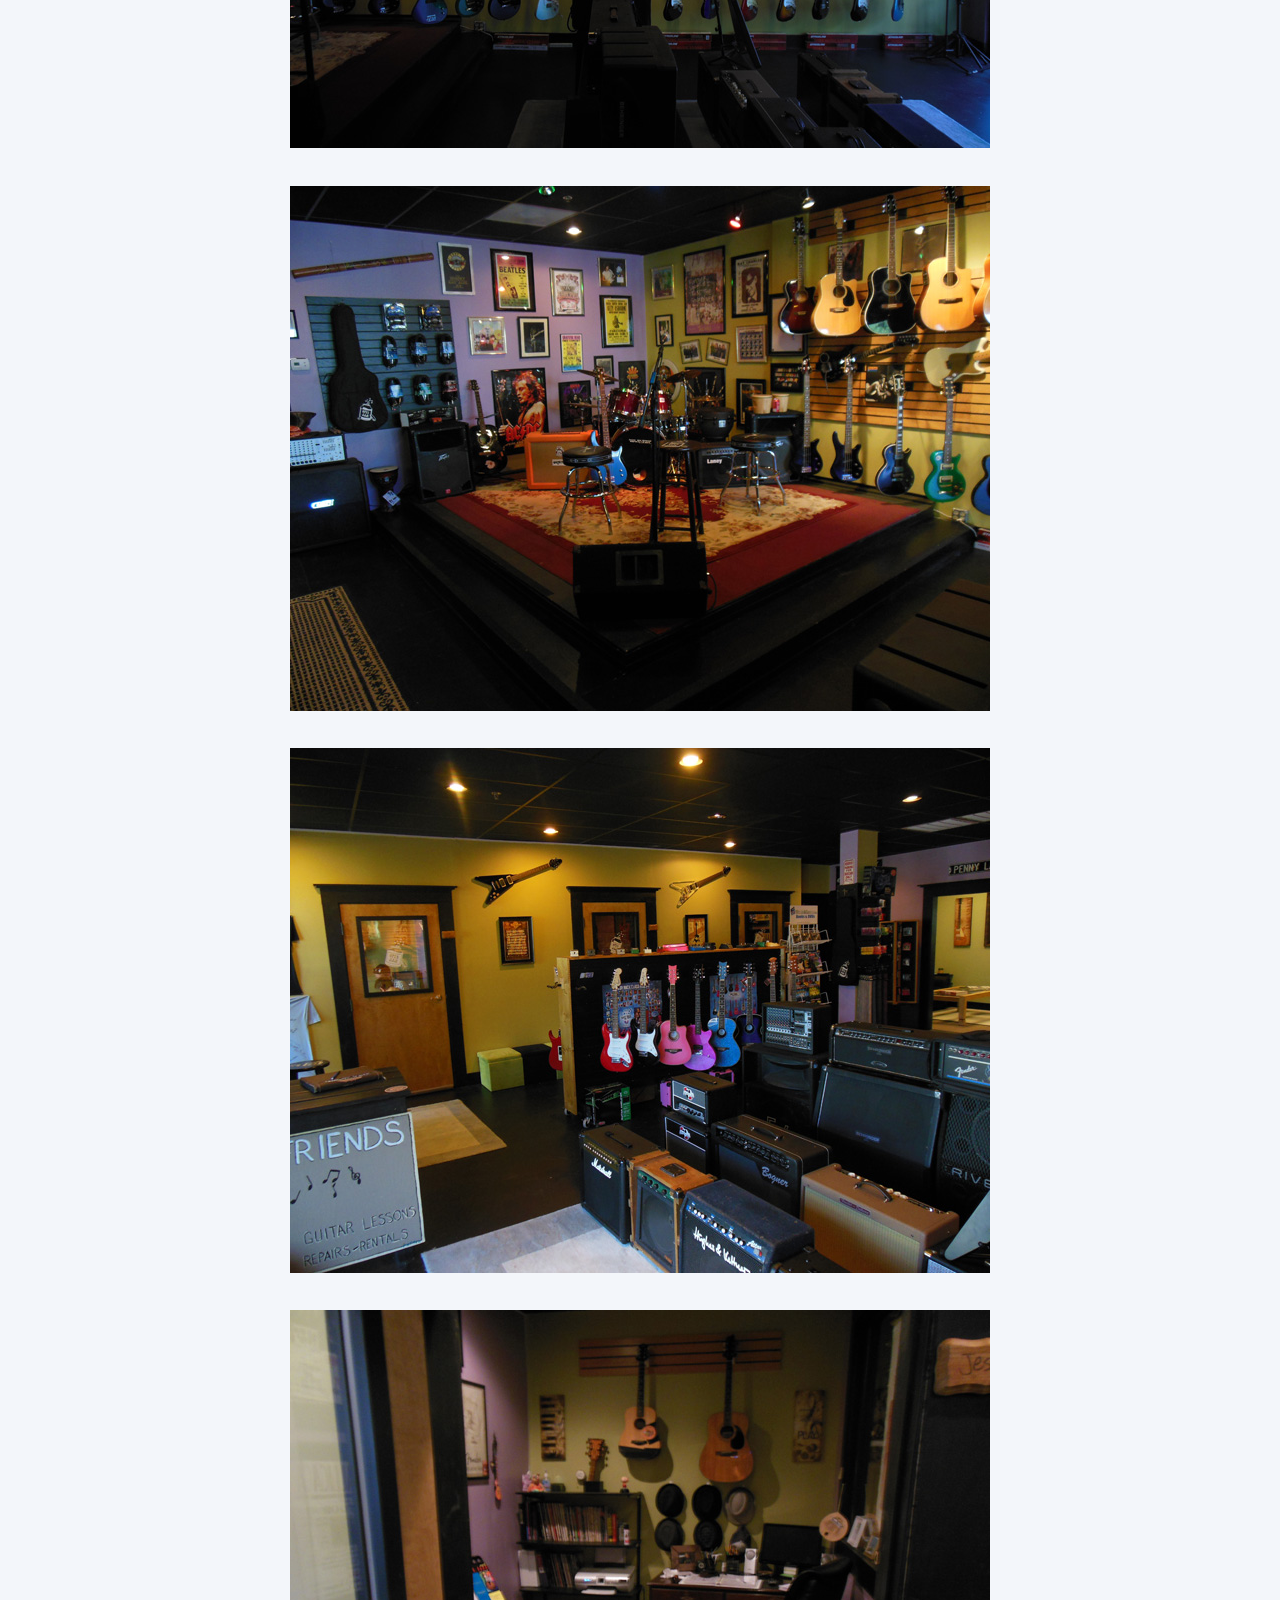
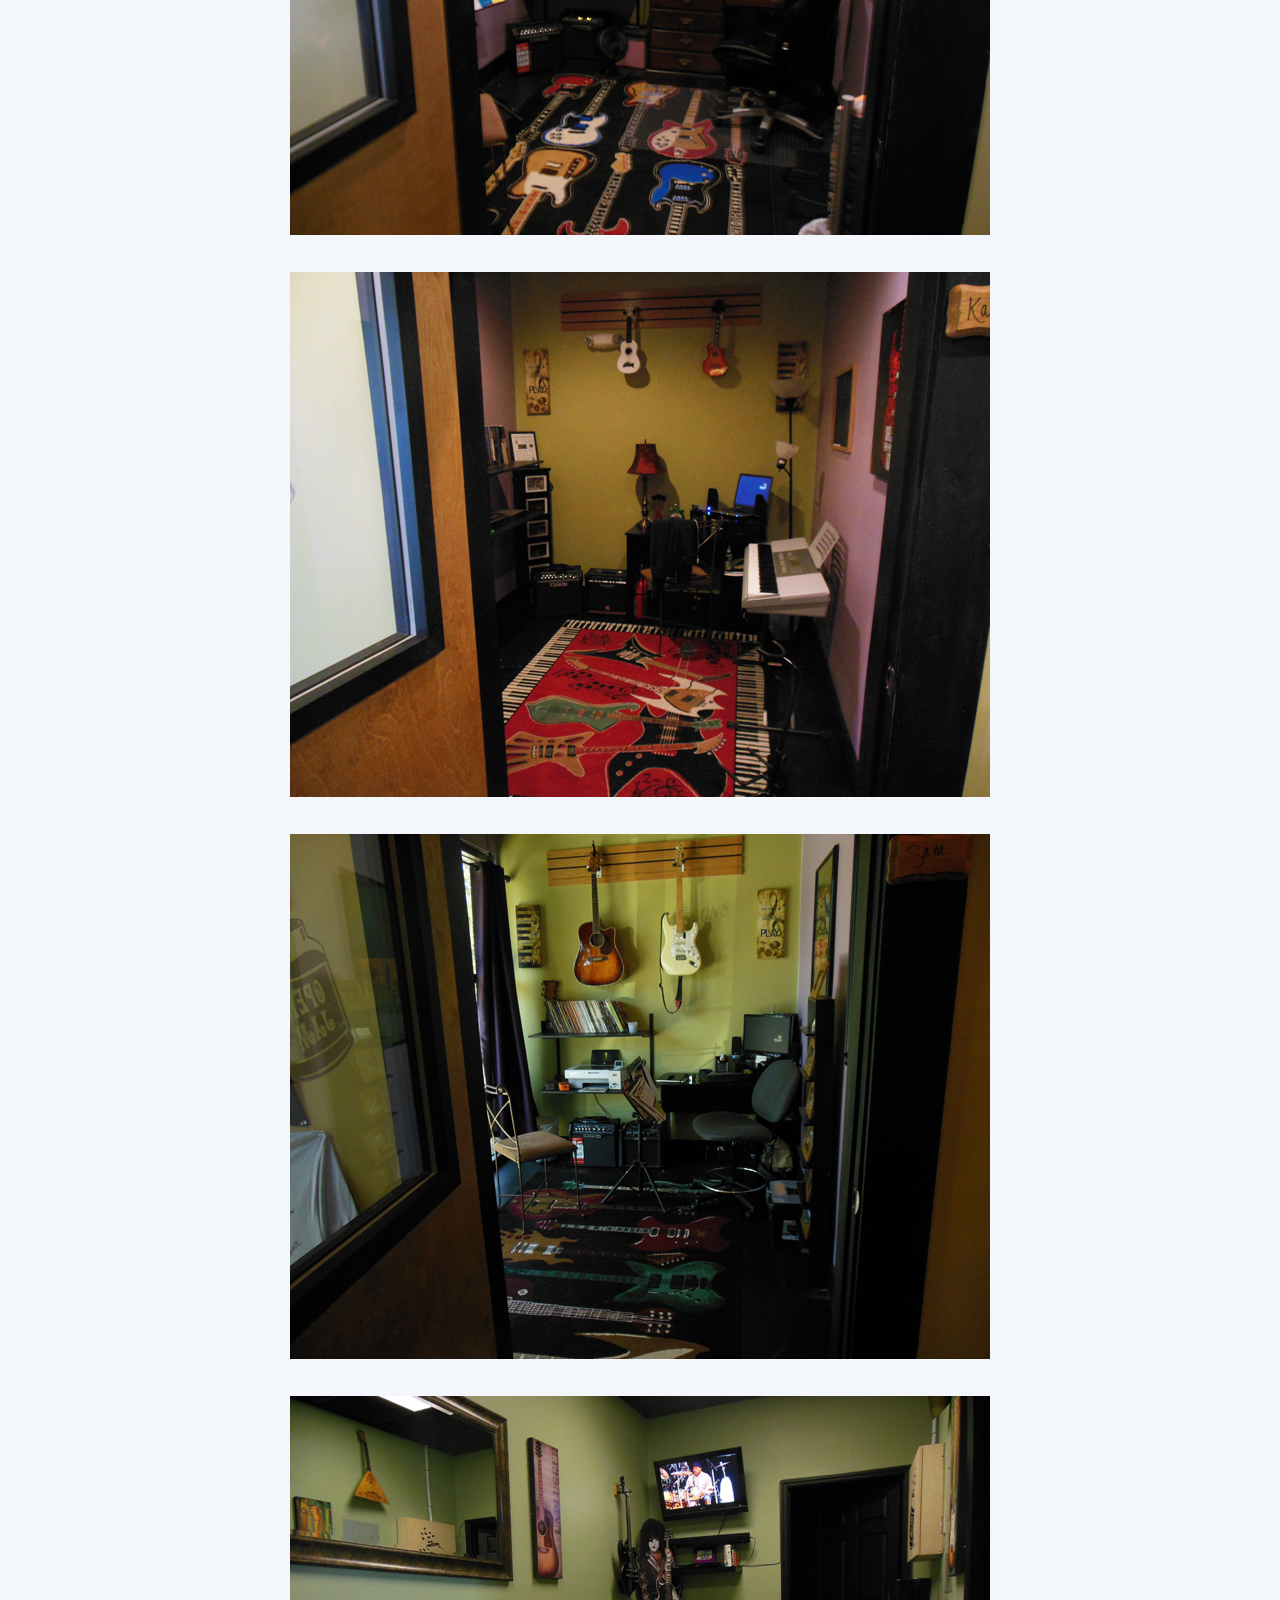
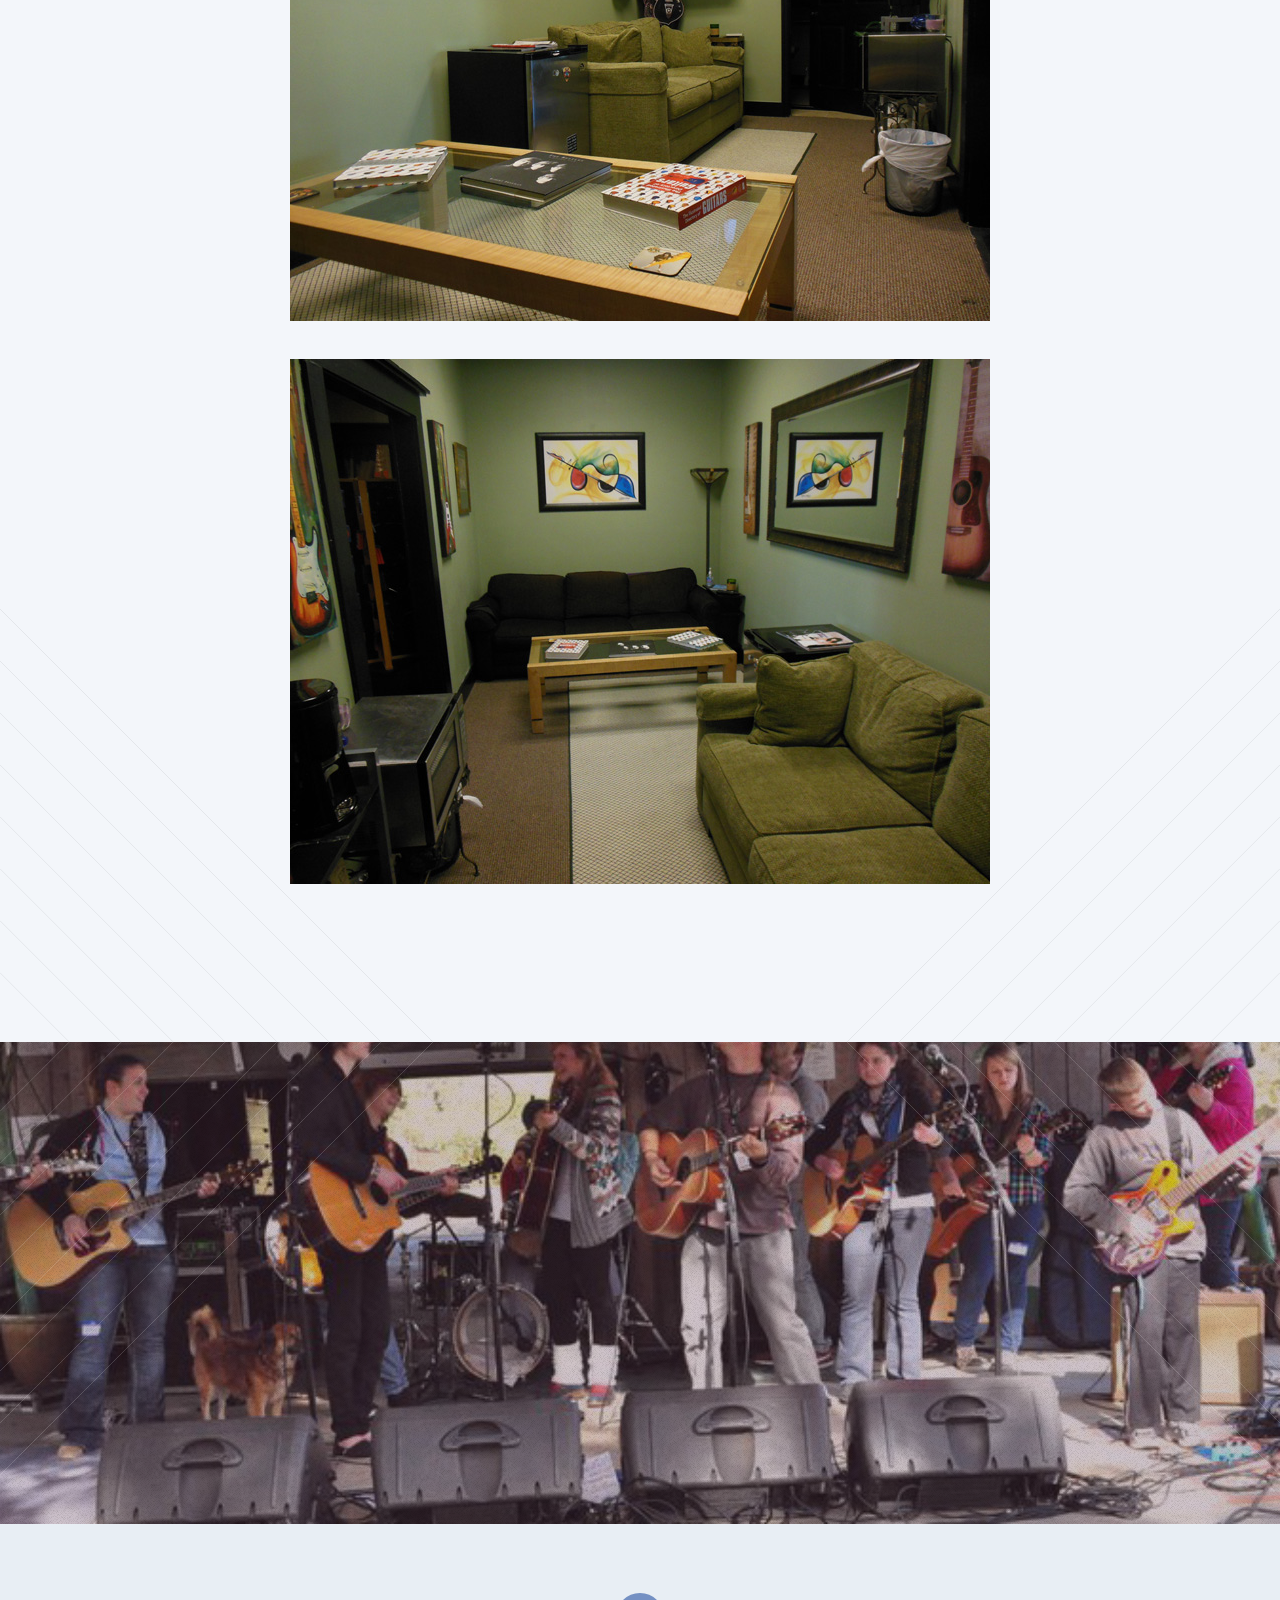
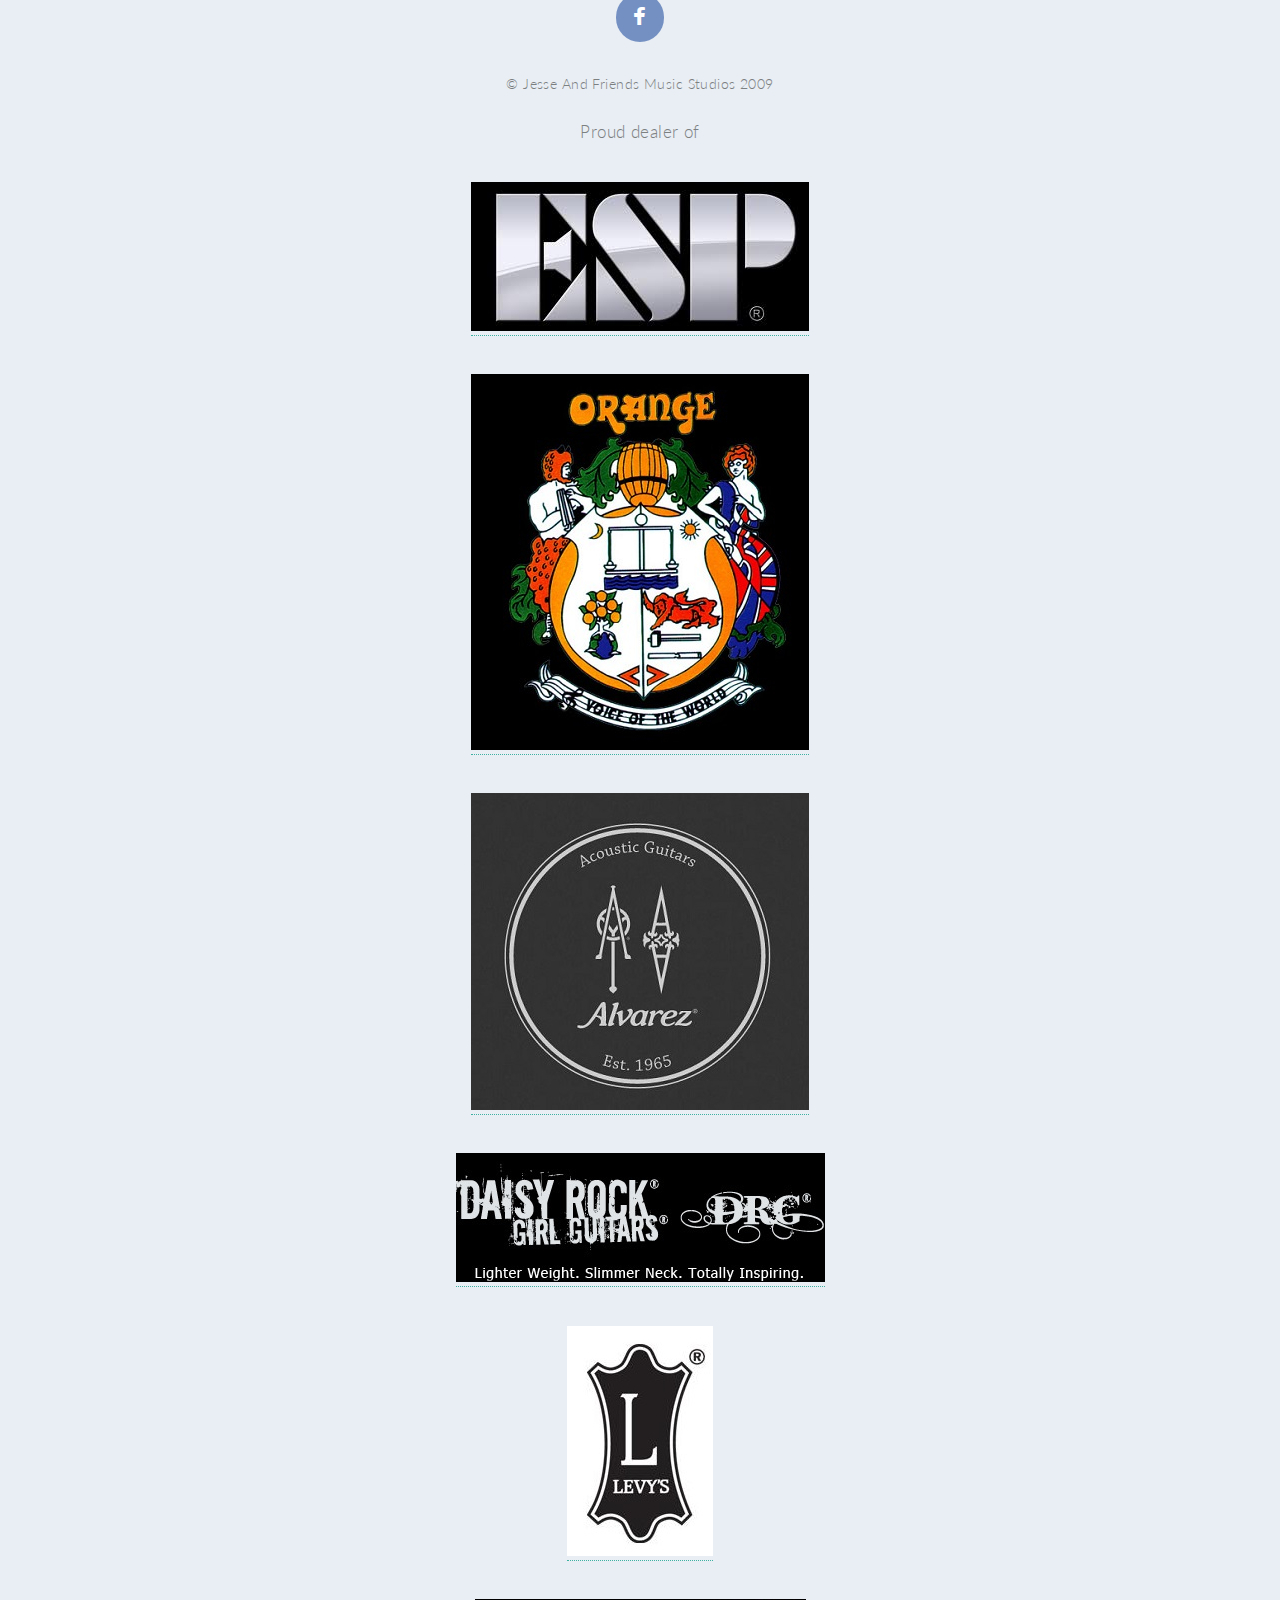
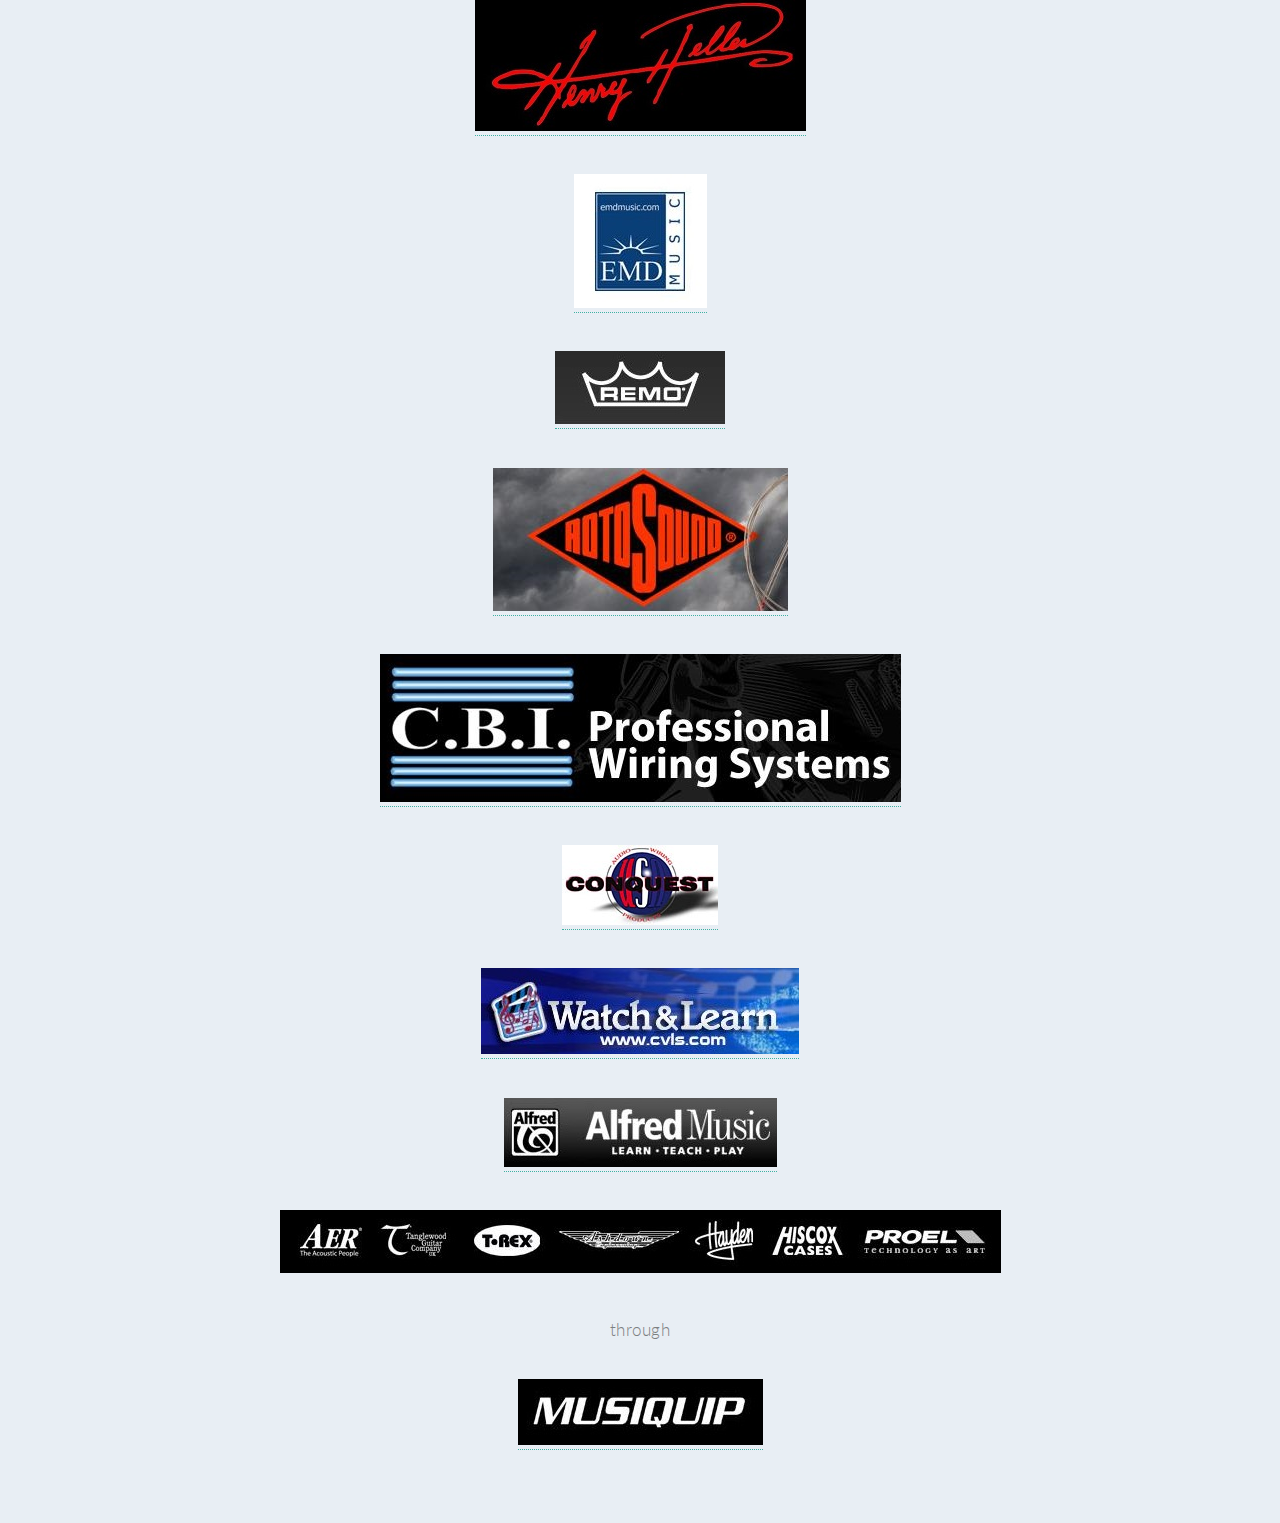
<file: location.html>
<!DOCTYPE HTML>
<html>
	<head>
    	<title>Electric | Acoustic | Bass | Guitar Music Lessons &raquo; Mount Pleasant | Charleston, South Carolina | SC &raquo; School | Store</title>
		<meta http-equiv="content-type" content="text/html; charset=utf-8" />
    	<!-- SEO -->
	    <meta name="description" content="Electric, acoustic and bass guitar lessons from school/store in Mount Pleasant and Charleston, South Carolina." />
	    <meta name="keywords" content="guitar,music,lessons,mt,mount,pleasant,south,carolina,sc,charleston,shop,store,school,electric,acoustic,bass,jesse,friends,judy,open,jam,rock,block,education" />
	    <meta name="author" content="RJ Brown">
	    <meta name="viewport" content="width=device-width, initial-scale=1.0">

	    <link rel="shortcut icon" type="image/x-icon" href="/favicon.ico">
	    
		<!--[if lte IE 8]><script src="css/ie/html5shiv.js"></script><![endif]-->
		<script src="js/jquery.min.js"></script>
		<script src="js/jquery.dropotron.min.js"></script>
		<script src="js/jquery.scrolly.min.js"></script>
		<script src="js/jquery.scrollgress.min.js"></script>
		<script src="js/skel.min.js"></script>
		<script src="js/skel-layers.min.js"></script>
		<script src="js/init.js"></script>
		<noscript>
			<link rel="stylesheet" href="css/skel.css" />
			<link rel="stylesheet" href="css/style.css" />
			<link rel="stylesheet" href="css/style-wide.css" />
			<link rel="stylesheet" href="css/style-noscript.css" />
		</noscript>
		<!--[if lte IE 8]><link rel="stylesheet" href="css/ie/v8.css" /><![endif]-->
		<!--[if lte IE 9]><link rel="stylesheet" href="css/ie/v9.css" /><![endif]-->
	</head>
	<body class="index">
	
		<!-- Header -->
			<header id="header" class="alt">
				<nav id="nav">
					<ul>
						<li class="submenu">
							<a href="">Navigation</a>
							<ul>
								<li><a href="index.html">Information</a></li>
								<li><a href="location.html">Location</a></li>
								<li><a href="services.html">Services</a></li>
								<li class="submenu">
									<a href="instructors.html">Instructors</a>
									<ul>
										<li><a href="jesseJudy.html">Jesse Judy</a></li>
										<li><a href="lloydNyburg.html">Lloyd Nyburg</a></li>
										<li><a href="lizGildea.html">Liz Gildea</a></li>
									</ul>
								</li>
							</ul>
						</li>
					</ul>
				</nav>
			</header>

		<!-- Banner1 -->		
			<section id="banner1">
				
				<div class="inner">
					
					<header>
						<h2>Jesse & Friends Music Studios</h2>
					</header>
				
				</div>
				<br/>
				<br/>
				<div class="inner">
					
					<header>
						<h2>Location</h2>
					</header>
				
				</div>
				
			</section>
		
		<!-- Main -->
			<article id="main">
				<header class="special container">
					<img src="./images/JAM.gif" alt="Electric, Acoustic and Bass Guitar Lessons in Mount Pleasant and Charleston, South Carolina">
					<p style="margin-bottom: 0;">1039 Hwy 41 Suite 300</p>
					<p style="margin-bottom: 0;">Mt. Pleasant, SC 29466</p>
					<p style="margin-bottom: 0;">Monday - Friday | 11a.m. - 7p.m.</p>
					<p style="margin-bottom: 0;">Saturday | 10a.m. - 6p.m.</p>
					<p style="margin-bottom: 0;">Sunday | Closed</p>
				</header>
					
				<!-- One -->
					<section class="wrapper style2 container special-alt">

							<header>
								<iframe width="100%" height="350" frameborder="0" scrolling="no" marginheight="0" marginwidth="0" src="http://maps.google.com/maps?f=q&amp;source=s_q&amp;hl=en&amp;geocode=&amp;q=1039+Hwy+41+Suite+300+Mt.+Pleasant,+SC+29466&amp;aq=&amp;sll=32.90928,-79.867172&amp;sspn=0.19715,0.22419&amp;ie=UTF8&amp;hq=&amp;hnear=1039+S+Carolina+41+%23300,+Mt+Pleasant,+South+Carolina+29466&amp;ll=32.859303,-79.796326&amp;spn=0.098653,0.112095&amp;t=m&amp;z=13&amp;output=embed"></iframe><br /><small><a href="http://maps.google.com/maps?f=q&amp;source=embed&amp;hl=en&amp;geocode=&amp;q=1039+Hwy+41+Suite+300+Mt.+Pleasant,+SC+29466&amp;aq=&amp;sll=32.90928,-79.867172&amp;sspn=0.19715,0.22419&amp;ie=UTF8&amp;hq=&amp;hnear=1039+S+Carolina+41+%23300,+Mt+Pleasant,+South+Carolina+29466&amp;ll=32.859303,-79.796326&amp;spn=0.098653,0.112095&amp;t=m&amp;z=13" style="color:#0000FF;text-align:center">View Larger Map</a></small>
							</header>
							
					</section>
					
				<!-- Two -->
					<section class="wrapper style1 container special">
						<img src="./images/assets/studio1.jpg"/><br/><br/>
						<img src="./images/assets/studio2.jpg"/><br/><br/>
						<img src="./images/assets/studio3.JPG"/><br/><br/>
						<img src="./images/assets/studio4.jpg"/><br/><br/>
						<img src="./images/assets/studio5.jpg"/><br/><br/>
						<img src="./images/assets/studio6.jpg"/><br/><br/>
						<img src="./images/assets/studio7.jpg"/><br/><br/>
						<img src="./images/assets/studio8.jpg"/><br/><br/>
						<!-- <img src="./images/assets/studio9.jpg"/><br/><br/> -->
						<img src="./images/assets/studio10.jpg"/><br/><br/>
						<img src="./images/assets/studio11.jpg"/><br/><br/>
					</section>
					
			</article>

		<!-- CTA1 -->
			<section id="cta1">
			
				<br/>
				<br/>
				<br/>
				<br/>
				<br/>
				<br/>
				<br/>
				<br/>
				<br/>
				<br/>
				<br/>
				<br/>
			
			</section>

		<!-- Footer -->
			<footer id="footer">
			
				<ul class="icons">
					<li><a href="https://www.facebook.com/Jesse-and-Friends-music-229092800465286/" class="icon circle fa-facebook"><span class="label">Facebook</span></a></li>
					<!--<li><a href="#" class="icon circle fa-twitter"><span class="label">Twitter</span></a></li>
					<li><a href="#" class="icon circle fa-google-plus"><span class="label">Google+</span></a></li>
					<li><a href="#" class="icon circle fa-github"><span class="label">Github</span></a></li>
					<li><a href="#" class="icon circle fa-dribbble"><span class="label">Dribbble</span></a></li>-->
				</ul>
				
				<ul class="copyright">
					<li>&copy; Jesse And Friends Music Studios 2009</li>
				</ul>

				<p align="center">Proud dealer of</p>
		        <p align="center"><a href="http://www.espguitars.com/home.html"><img src="./images/assets/esp.jpg" border="0" /></a></p>
		        <p align="center"><a href="http://www.orangeamps.com/"><img src="./images/assets/orange.jpg" border="0" /></a></p>
		        <p align="center"><a href="http://www.alvarezguitars.com/"><img src="./images/assets/alvarez.jpg" border="0" /></a></p>
		        <p align="center"><a href="http://www.daisyrock.com/"><img src="./images/assets/daisyRockGuitarLogo.jpg" border="0" /></a></p>
		        <p align="center"><a href="http://www.levysleathers.com/"><img src="./images/assets/levys.jpg" border="0" /></a></p>
		        <p align="center"><a href="http://www.henryredheller.com/"><img src="./images/assets/henryheller.jpg" border="0" /></a></p>
		        <p align="center"><a href="http://www.emdmusic.com/"><img src="./images/assets/emd.jpg" border="0" /></a></p>
		        <p align="center"><a href="http://www.remo.com/"><img src="./images/assets/remo.jpg" border="0" /></a></p>
		        <p align="center"><a href="http://www.rotosound.com/"><img src="./images/assets/rotosound.jpg" border="0" /></a></p>
		        <p align="center"><a href="http://www.cbicables.com/"><img src="./images/assets/cbi.jpg" border="0" /></a></p>
		        <p align="center"><a href="http://www.conquestsound.com/"><img src="./images/assets/conquest.jpg" border="0" /></a></p>
		        <p align="center"><a href="http://www.cvls.com/"><img src="./images/assets/watchandlearn.jpg" border="0" /></a></p>
		        <p align="center"><a href="http://www.alfred.com/"><img src="./images/assets/alfred.jpg" border="0" /></a></p>
		        <p align="center"><img src="./images/assets/musiquip1.jpg" border="0" /></p>
		        <p align="center">through</p>
		        <p align="center"><a href="http://www.musiquip.com/"><img src="./images/assets/musiquip2.jpg" border="0" /></a></p>
			
			</footer>

	</body>
</html>
</file>
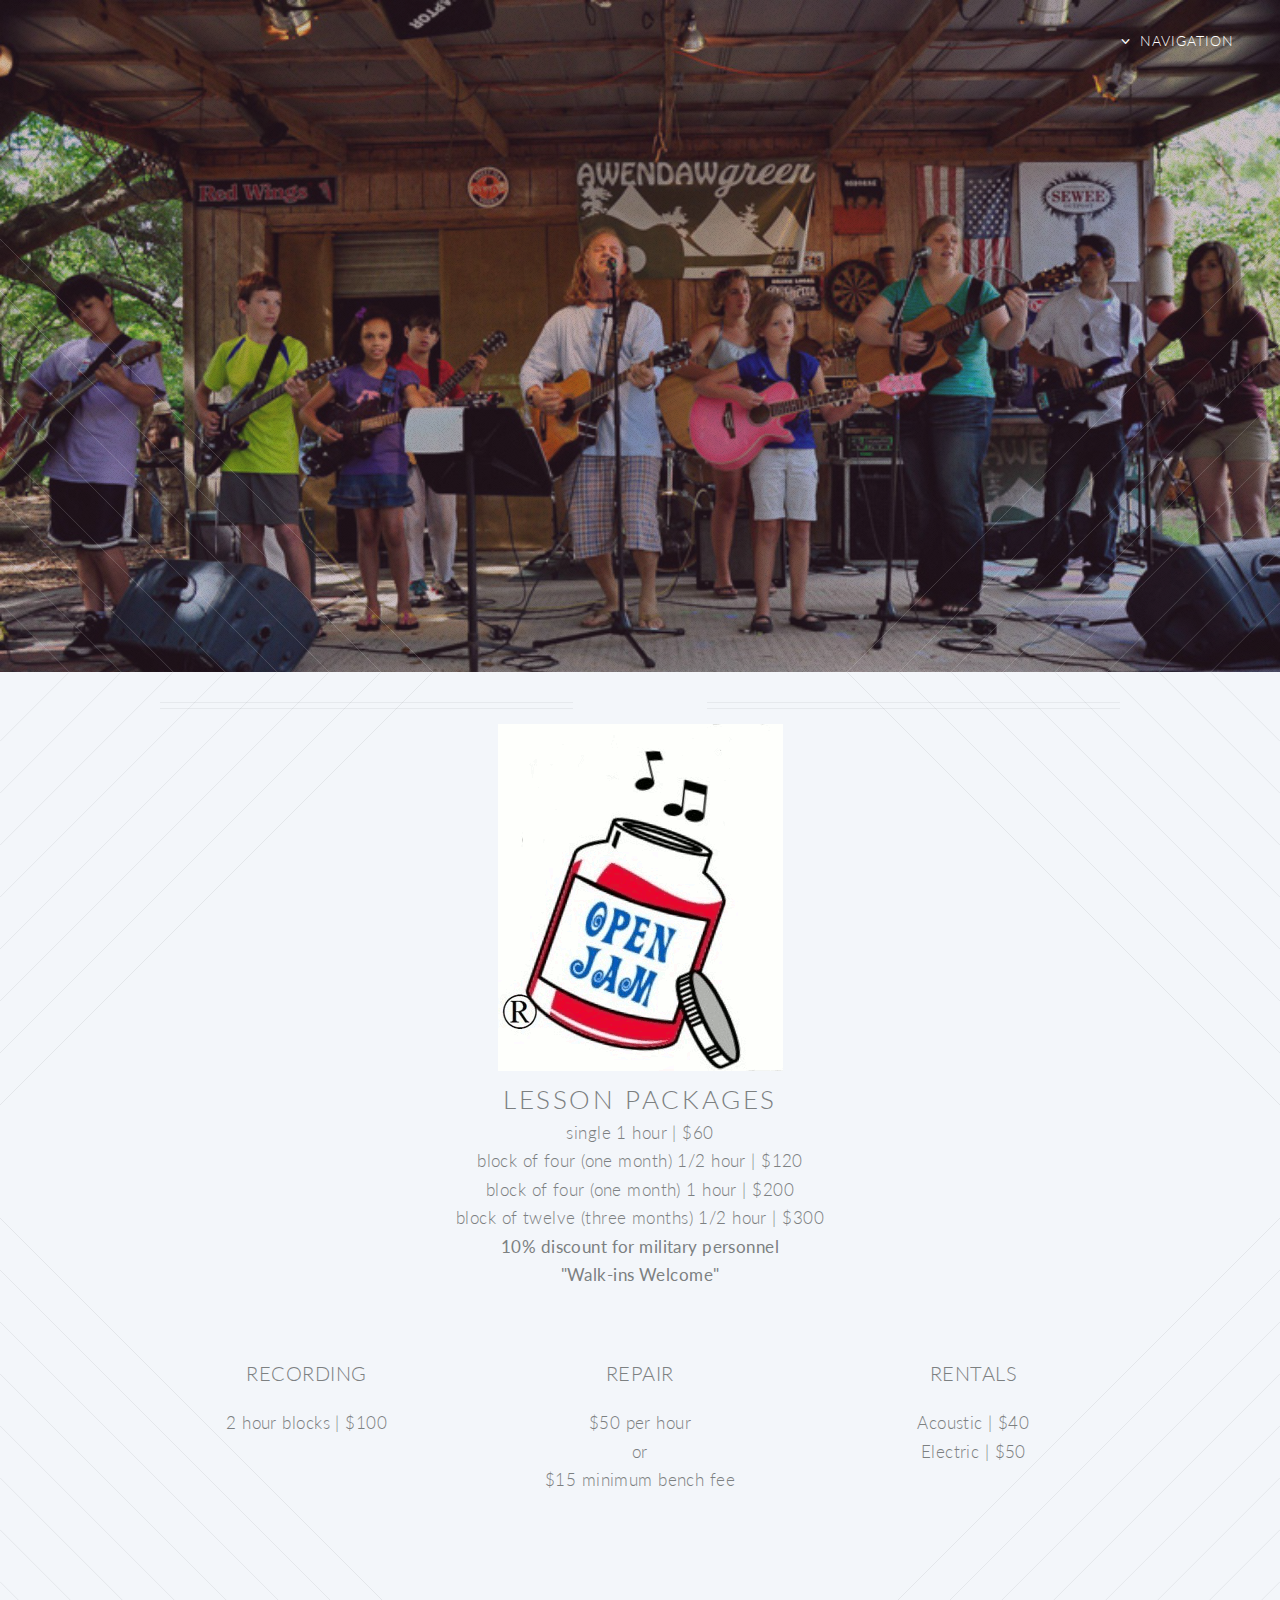
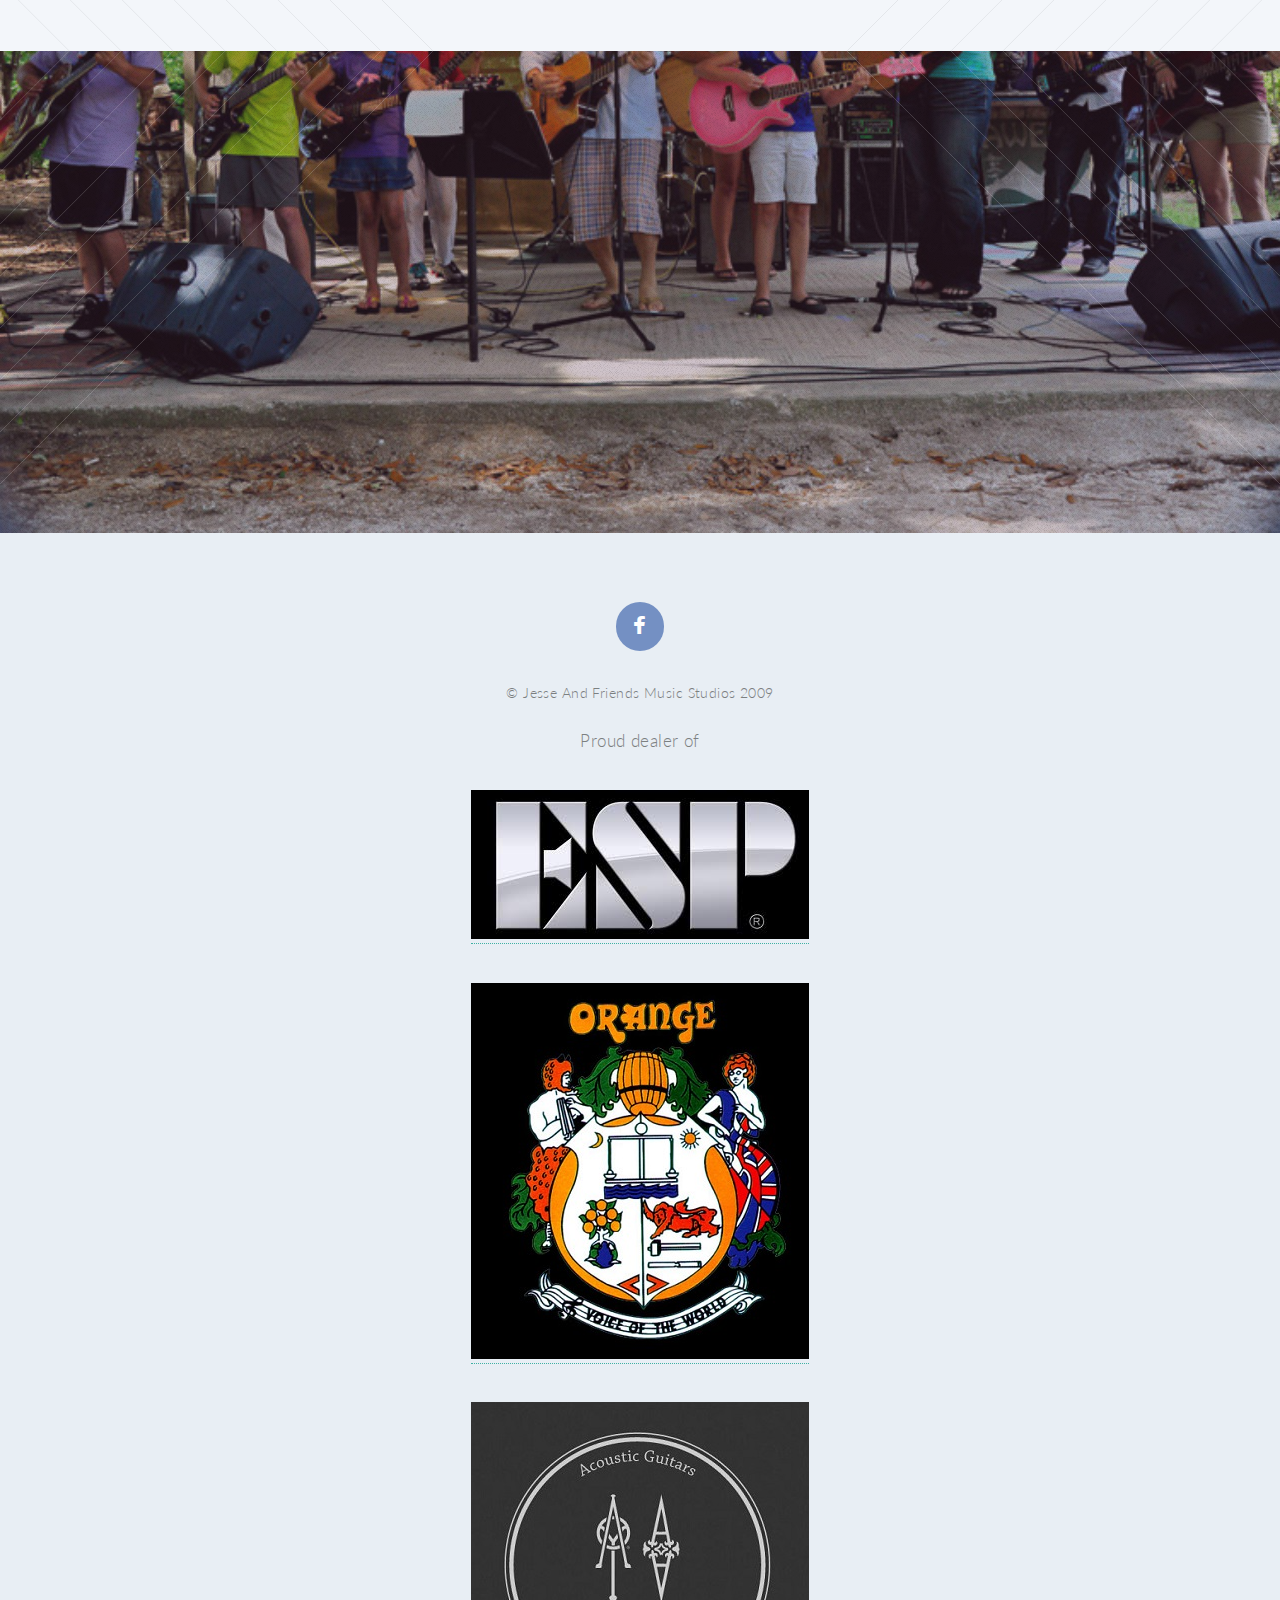
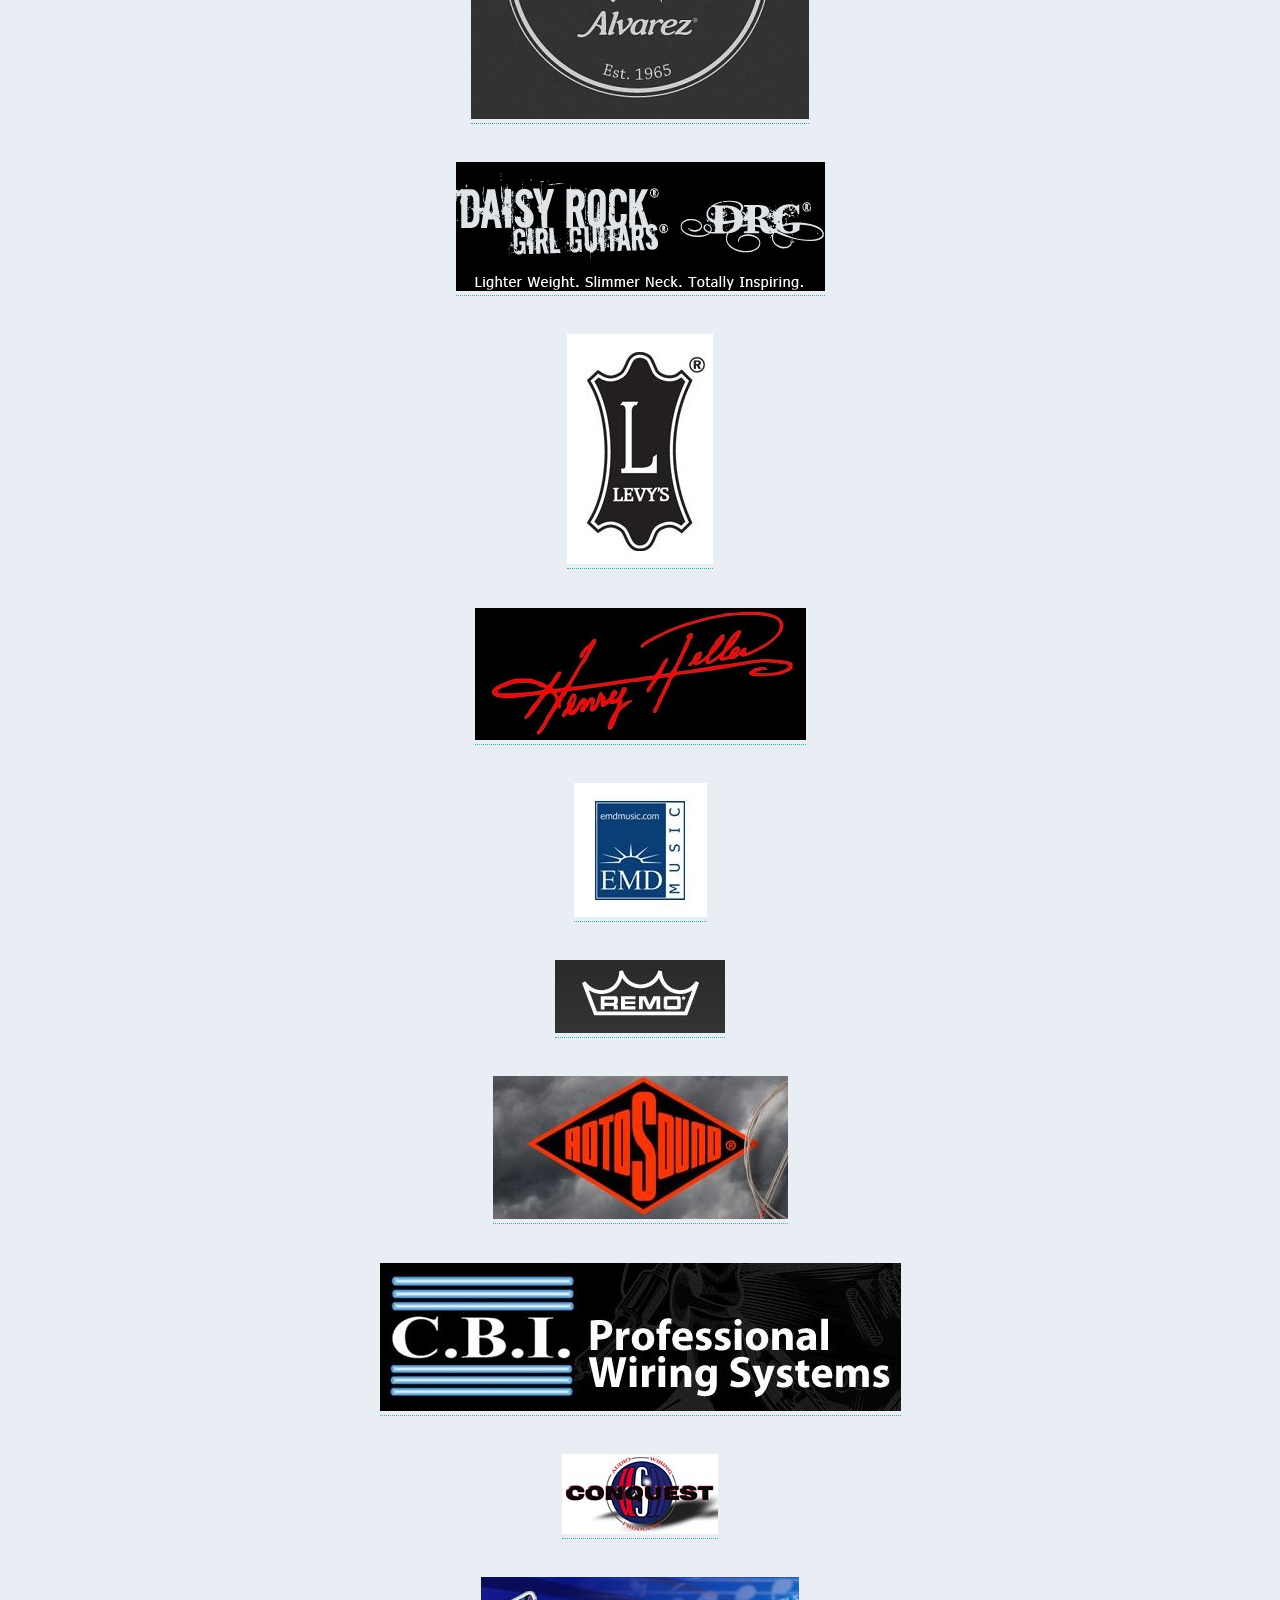
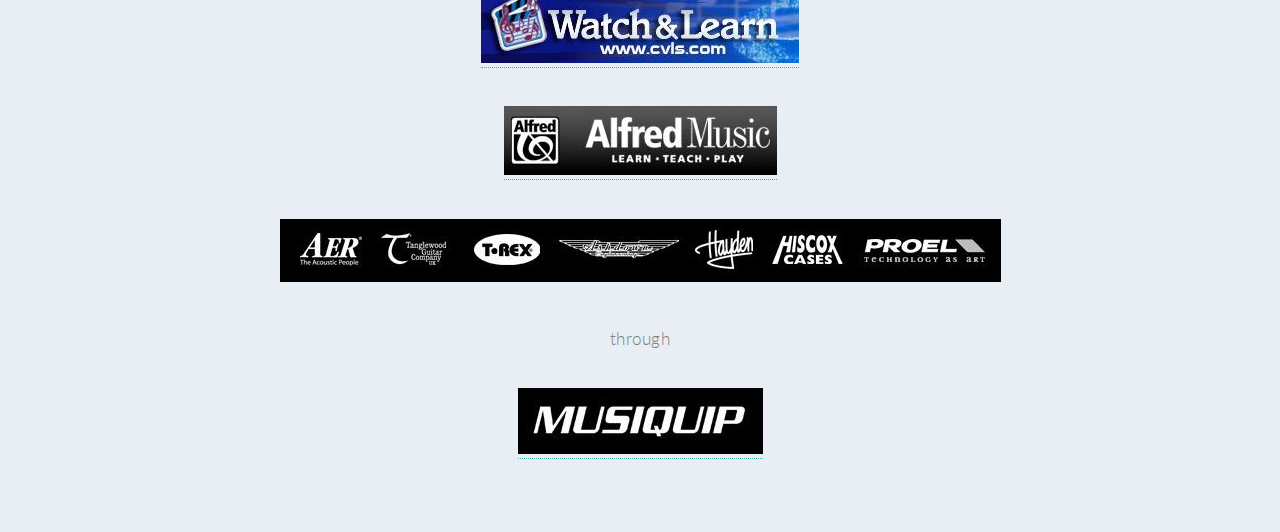
<file: services.html>
<!DOCTYPE HTML>
<html>
	<head>
    	<title>Electric | Acoustic | Bass | Guitar Music Lessons &raquo; Mount Pleasant | Charleston, South Carolina | SC &raquo; School | Store</title>
		<meta http-equiv="content-type" content="text/html; charset=utf-8" />
    	<!-- SEO -->
	    <meta name="description" content="Electric, acoustic and bass guitar lessons from school/store in Mount Pleasant and Charleston, South Carolina." />
	    <meta name="keywords" content="guitar,music,lessons,mt,mount,pleasant,south,carolina,sc,charleston,shop,store,school,electric,acoustic,bass,jesse,friends,judy,open,jam,rock,block,education" />
	    <meta name="author" content="RJ Brown">
	    <meta name="viewport" content="width=device-width, initial-scale=1.0">

	    <link rel="shortcut icon" type="image/x-icon" href="/favicon.ico">
	    
		<!--[if lte IE 8]><script src="css/ie/html5shiv.js"></script><![endif]-->
		<script src="js/jquery.min.js"></script>
		<script src="js/jquery.dropotron.min.js"></script>
		<script src="js/jquery.scrolly.min.js"></script>
		<script src="js/jquery.scrollgress.min.js"></script>
		<script src="js/skel.min.js"></script>
		<script src="js/skel-layers.min.js"></script>
		<script src="js/init.js"></script>
		<noscript>
			<link rel="stylesheet" href="css/skel.css" />
			<link rel="stylesheet" href="css/style.css" />
			<link rel="stylesheet" href="css/style-wide.css" />
			<link rel="stylesheet" href="css/style-noscript.css" />
		</noscript>
		<!--[if lte IE 8]><link rel="stylesheet" href="css/ie/v8.css" /><![endif]-->
		<!--[if lte IE 9]><link rel="stylesheet" href="css/ie/v9.css" /><![endif]-->
	</head>
	<body class="index">
	
		<!-- Header -->
			<header id="header" class="alt">
				<nav id="nav">
					<ul>
						<li class="submenu">
							<a href="">Navigation</a>
							<ul>
								<li><a href="index.html">Information</a></li>
								<li><a href="location.html">Music Studios</a></li>
								<li><a href="services.html">Services</a></li>
								<li class="submenu">
									<a href="instructors.html">Instructors</a>
									<ul>
										<li><a href="jesseJudy.html">Jesse Judy</a></li>
										<li><a href="lloydNyburg.html">Lloyd Nyburg</a></li>
										<li><a href="lizGildea.html">Liz Gildea</a></li>
									</ul>
								</li>
							</ul>
						</li>
					</ul>
				</nav>
			</header>

		<!-- Banner2 -->		
			<section id="banner2">
				
				<div class="inner">
					
					<header>
						<h2>Jesse & Friends Music Studios</h2>
					</header>
				
				</div>
				<br/>
				<br/>
				<div class="inner">
					
					<header>
						<h2>Services</h2>
					</header>
				
				</div>
				
			</section>
		
		<!-- Main -->
			<article id="main">
				<header class="special container">
					<img src="./images/JAM.gif" alt="Electric, Acoustic and Bass Guitar Lessons in Mount Pleasant and Charleston, South Carolina">
					<h2>Lesson Packages</h2>
					<p>single 1 hour | $60<br/>block of four (one month) 1/2 hour | $120<br/>block of four (one month) 1 hour | $200<br/>block of twelve (three months) 1/2 hour | $300<br/><strong>10% discount for military personnel<br/>"Walk-ins Welcome"</strong></p>
				</header>
					
				<!-- Two -->
					<section class="wrapper style1 container special">
						<div class="row">
							<div class="4u">
							
								<section>
									<header>
										<h3>Recording</h3>
									</header>
									<p>2 hour blocks | $100</p>
								</section>
							
							</div>
							<div class="4u">
							
								<section>
									<header>
										<h3>Repair</h3>
									</header>
									<p>$50 per hour<br/>or<br/>$15 minimum bench fee</p>
								</section>
							
							</div>
							<div class="4u">
							
								<section>
									<header>
										<h3>Rentals</h3>
									</header>
									<p>Acoustic | $40<br/>Electric | $50</p>
								</section>
							
							</div>
						</div>
					</section>
					
					
			</article>

		<!-- CTA2 -->
			<section id="cta2">
			
				<br/>
				<br/>
				<br/>
				<br/>
				<br/>
				<br/>
				<br/>
				<br/>
				<br/>
				<br/>
				<br/>
				<br/>
			
			</section>

		<!-- Footer -->
			<footer id="footer">
			
				<ul class="icons">
					<li><a href="https://www.facebook.com/Jesse-and-Friends-music-229092800465286/" class="icon circle fa-facebook"><span class="label">Facebook</span></a></li>
					<!--<li><a href="#" class="icon circle fa-twitter"><span class="label">Twitter</span></a></li>
					<li><a href="#" class="icon circle fa-google-plus"><span class="label">Google+</span></a></li>
					<li><a href="#" class="icon circle fa-github"><span class="label">Github</span></a></li>
					<li><a href="#" class="icon circle fa-dribbble"><span class="label">Dribbble</span></a></li>-->
				</ul>
				
				<ul class="copyright">
					<li>&copy; Jesse And Friends Music Studios 2009</li>
				</ul>

				<p align="center">Proud dealer of</p>
		        <p align="center"><a href="http://www.espguitars.com/home.html"><img src="./images/assets/esp.jpg" border="0" /></a></p>
		        <p align="center"><a href="http://www.orangeamps.com/"><img src="./images/assets/orange.jpg" border="0" /></a></p>
		        <p align="center"><a href="http://www.alvarezguitars.com/"><img src="./images/assets/alvarez.jpg" border="0" /></a></p>
		        <p align="center"><a href="http://www.daisyrock.com/"><img src="./images/assets/daisyRockGuitarLogo.jpg" border="0" /></a></p>
		        <p align="center"><a href="http://www.levysleathers.com/"><img src="./images/assets/levys.jpg" border="0" /></a></p>
		        <p align="center"><a href="http://www.henryredheller.com/"><img src="./images/assets/henryheller.jpg" border="0" /></a></p>
		        <p align="center"><a href="http://www.emdmusic.com/"><img src="./images/assets/emd.jpg" border="0" /></a></p>
		        <p align="center"><a href="http://www.remo.com/"><img src="./images/assets/remo.jpg" border="0" /></a></p>
		        <p align="center"><a href="http://www.rotosound.com/"><img src="./images/assets/rotosound.jpg" border="0" /></a></p>
		        <p align="center"><a href="http://www.cbicables.com/"><img src="./images/assets/cbi.jpg" border="0" /></a></p>
		        <p align="center"><a href="http://www.conquestsound.com/"><img src="./images/assets/conquest.jpg" border="0" /></a></p>
		        <p align="center"><a href="http://www.cvls.com/"><img src="./images/assets/watchandlearn.jpg" border="0" /></a></p>
		        <p align="center"><a href="http://www.alfred.com/"><img src="./images/assets/alfred.jpg" border="0" /></a></p>
		        <p align="center"><img src="./images/assets/musiquip1.jpg" border="0" /></p>
		        <p align="center">through</p>
		        <p align="center"><a href="http://www.musiquip.com/"><img src="./images/assets/musiquip2.jpg" border="0" /></a></p>
			
			</footer>

	</body>
</html>
</file>
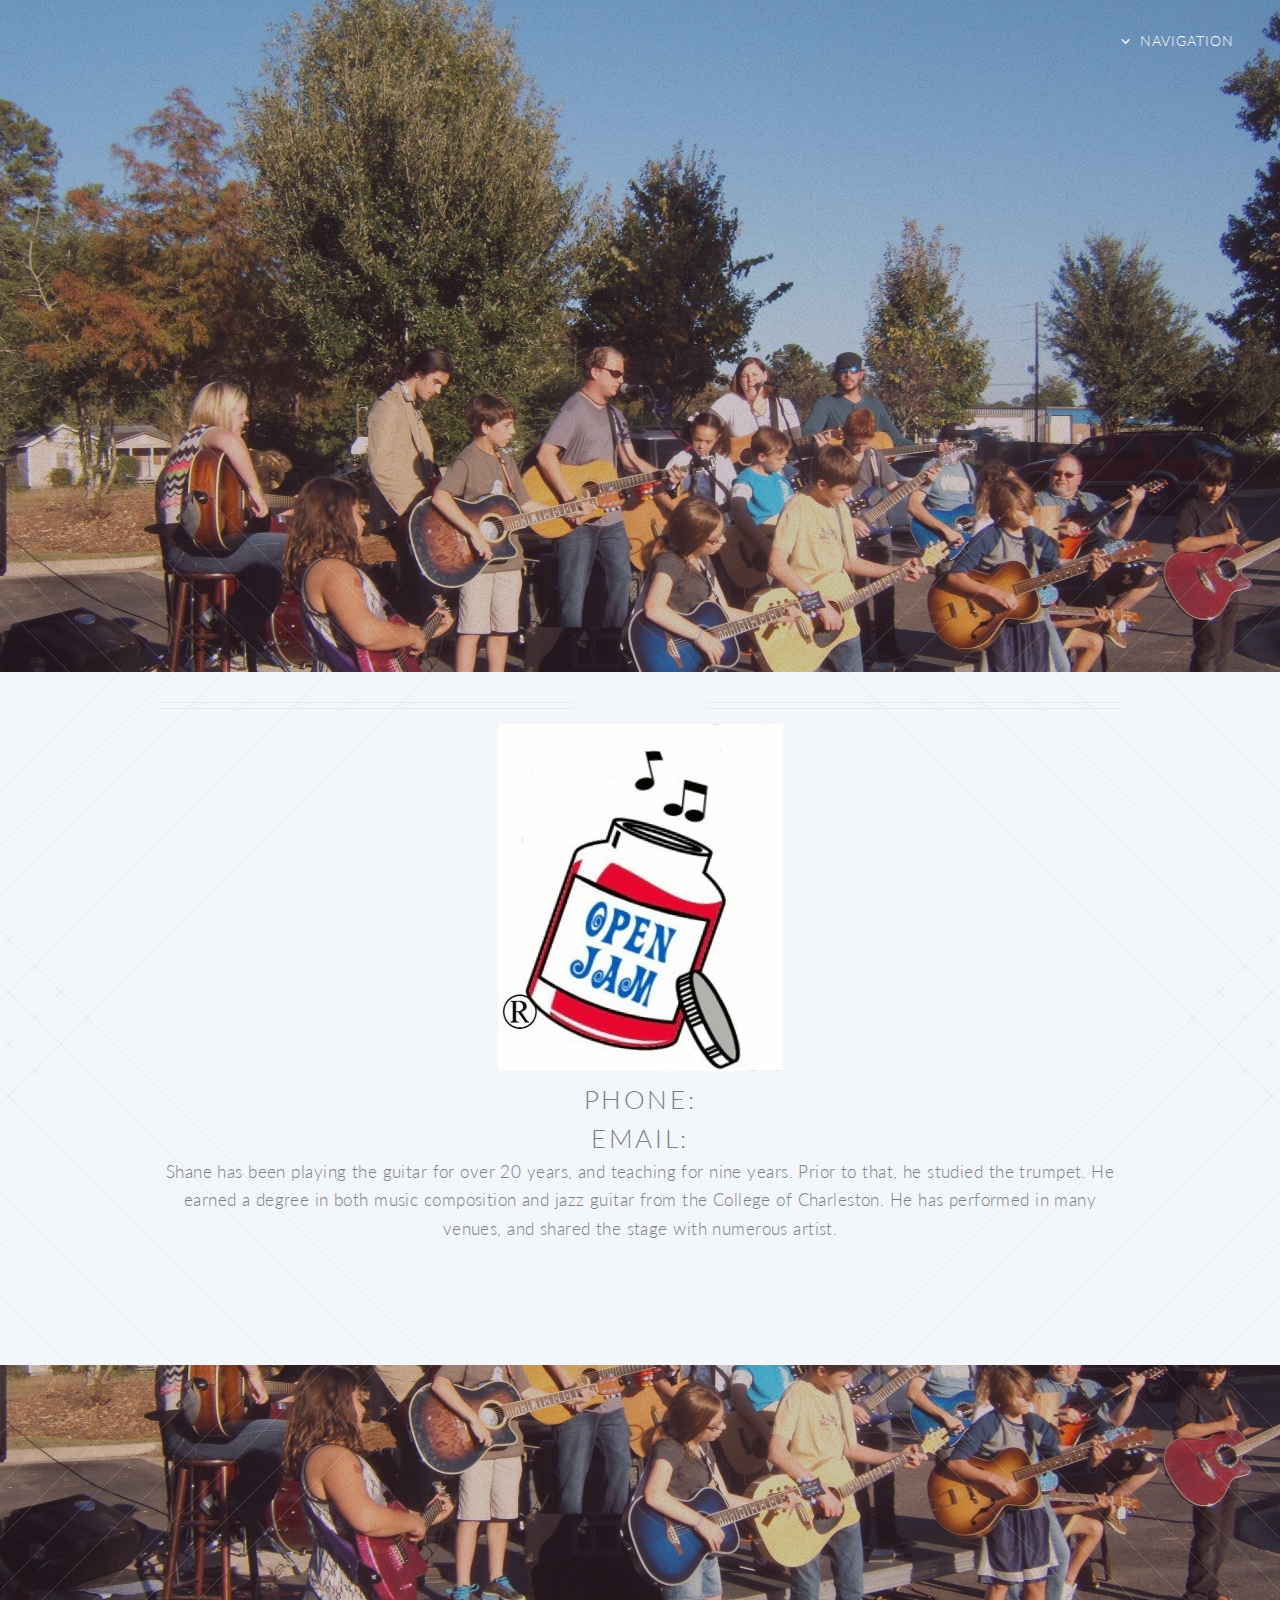
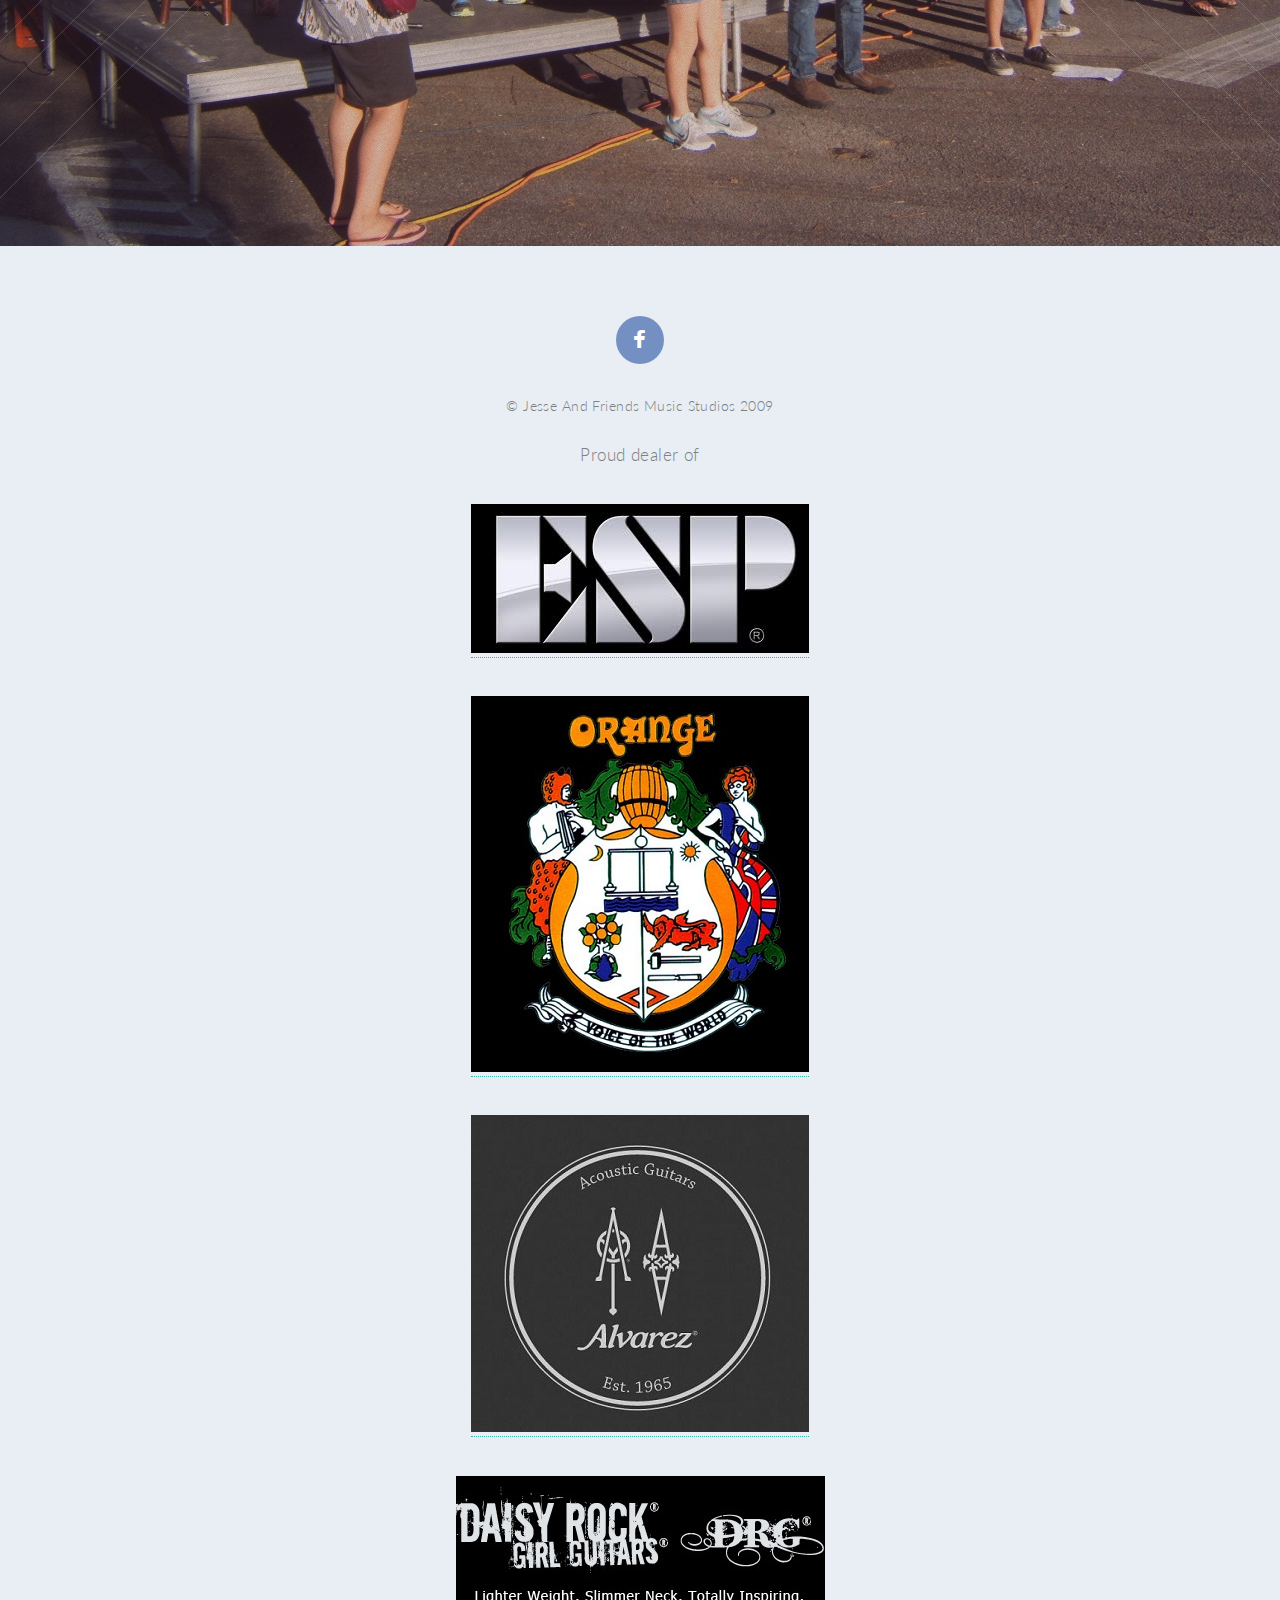
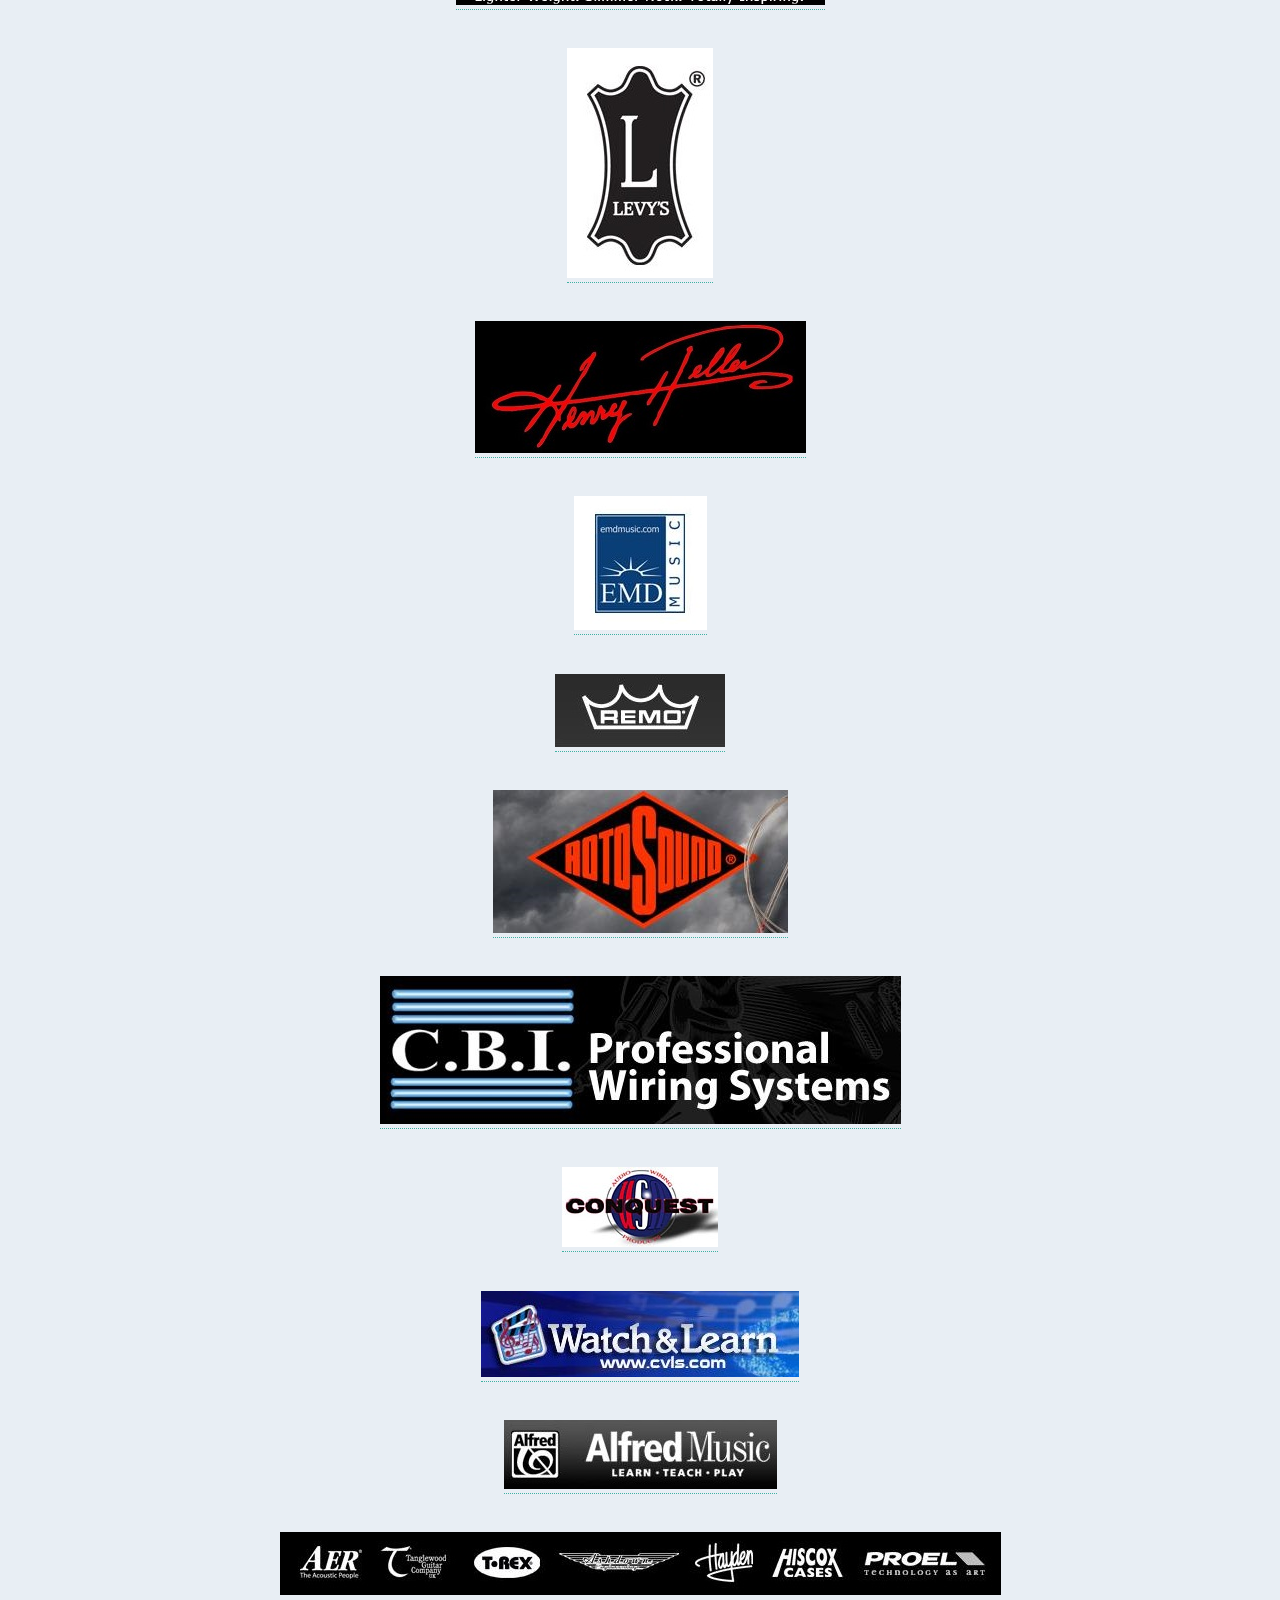
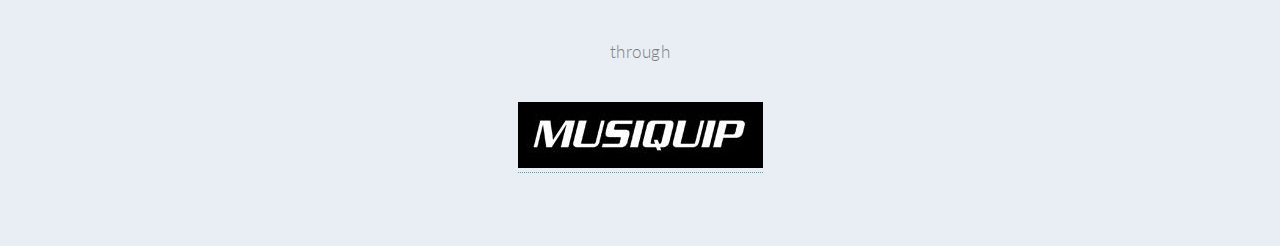
<file: shaneGreer.html>
<!DOCTYPE HTML>
<html>
	<head>
    	<title>Electric | Acoustic | Bass | Guitar Music Lessons &raquo; Mount Pleasant | Charleston, South Carolina | SC &raquo; School | Store</title>
		<meta http-equiv="content-type" content="text/html; charset=utf-8" />
    	<!-- SEO -->
	    <meta name="description" content="Electric, acoustic and bass guitar lessons from school/store in Mount Pleasant and Charleston, South Carolina." />
	    <meta name="keywords" content="guitar,music,lessons,mt,mount,pleasant,south,carolina,sc,charleston,shop,store,school,electric,acoustic,bass,jesse,friends,judy,open,jam,rock,block,education" />
	    <meta name="author" content="RJ Brown">
	    <meta name="viewport" content="width=device-width, initial-scale=1.0">

	    <link rel="shortcut icon" type="image/x-icon" href="/favicon.ico">

		<!--[if lte IE 8]><script src="css/ie/html5shiv.js"></script><![endif]-->
		<script src="js/jquery.min.js"></script>
		<script src="js/jquery.dropotron.min.js"></script>
		<script src="js/jquery.scrolly.min.js"></script>
		<script src="js/jquery.scrollgress.min.js"></script>
		<script src="js/skel.min.js"></script>
		<script src="js/skel-layers.min.js"></script>
		<script src="js/init.js"></script>
		<noscript>
			<link rel="stylesheet" href="css/skel.css" />
			<link rel="stylesheet" href="css/style.css" />
			<link rel="stylesheet" href="css/style-wide.css" />
			<link rel="stylesheet" href="css/style-noscript.css" />
		</noscript>
		<!--[if lte IE 8]><link rel="stylesheet" href="css/ie/v8.css" /><![endif]-->
		<!--[if lte IE 9]><link rel="stylesheet" href="css/ie/v9.css" /><![endif]-->
	</head>
	<body class="index">

		<!-- Header -->
			<header id="header" class="alt">
				<nav id="nav">
					<ul>
						<li class="submenu">
							<a href="">Navigation</a>
							<ul>
								<li><a href="index.html">Information</a></li>
								<li><a href="location.html">Location</a></li>
								<li><a href="services.html">Services</a></li>
								<li class="submenu">
									<a href="instructors.html">Instructors</a>
									<ul>
										<li><a href="jesseJudy.html">Jesse Judy</a></li>
										<li><a href="lloydNyburg.html">Lloyd Nyburg</a></li>
										<li><a href="shaneGreer.html">Shane Greer</a></li>
									</ul>
								</li>
							</ul>
						</li>
					</ul>
				</nav>
			</header>

		<!-- Banner7 -->
			<section id="banner7">

				<div class="inner">

					<header>
						<h2>Jesse & Friends Music Studios</h2>
					</header>

				</div>
				<br/>
				<br/>
				<div class="inner">

					<header>
						<h2>Shane Greer</h2>
					</header>

				</div>

			</section>

		<!-- Main -->
			<article id="main">
				<header class="special container">
					<img src="./images/JAM.gif" alt="Electric, Acoustic and Bass Guitar Lessons in Mount Pleasant and Charleston, South Carolina">
					<h2>Phone: <br/>Email: </h2>
					<p>Shane has been playing the guitar for over 20 years, and teaching for nine years. Prior to that, he studied the trumpet. He earned a degree in both music composition and jazz guitar from the College of Charleston. He has performed in many venues, and shared the stage with numerous artist.</p>
				</header>

			</article>

		<!-- CTA7 -->
			<section id="cta7">

				<br/>
				<br/>
				<br/>
				<br/>
				<br/>
				<br/>
				<br/>
				<br/>
				<br/>
				<br/>
				<br/>
				<br/>

			</section>

		<!-- Footer -->
			<footer id="footer">

				<ul class="icons">
					<li><a href="https://www.facebook.com/Jesse-and-Friends-music-229092800465286/" class="icon circle fa-facebook"><span class="label">Facebook</span></a></li>
					<!--<li><a href="#" class="icon circle fa-twitter"><span class="label">Twitter</span></a></li>
					<li><a href="#" class="icon circle fa-google-plus"><span class="label">Google+</span></a></li>
					<li><a href="#" class="icon circle fa-github"><span class="label">Github</span></a></li>
					<li><a href="#" class="icon circle fa-dribbble"><span class="label">Dribbble</span></a></li>-->
				</ul>

				<ul class="copyright">
					<li>&copy; Jesse And Friends Music Studios 2009</li>
				</ul>

				<p align="center">Proud dealer of</p>
		        <p align="center"><a href="http://www.espguitars.com/home.html"><img src="./images/assets/esp.jpg" border="0" /></a></p>
		        <p align="center"><a href="http://www.orangeamps.com/"><img src="./images/assets/orange.jpg" border="0" /></a></p>
		        <p align="center"><a href="http://www.alvarezguitars.com/"><img src="./images/assets/alvarez.jpg" border="0" /></a></p>
		        <p align="center"><a href="http://www.daisyrock.com/"><img src="./images/assets/daisyRockGuitarLogo.jpg" border="0" /></a></p>
		        <p align="center"><a href="http://www.levysleathers.com/"><img src="./images/assets/levys.jpg" border="0" /></a></p>
		        <p align="center"><a href="http://www.henryredheller.com/"><img src="./images/assets/henryheller.jpg" border="0" /></a></p>
		        <p align="center"><a href="http://www.emdmusic.com/"><img src="./images/assets/emd.jpg" border="0" /></a></p>
		        <p align="center"><a href="http://www.remo.com/"><img src="./images/assets/remo.jpg" border="0" /></a></p>
		        <p align="center"><a href="http://www.rotosound.com/"><img src="./images/assets/rotosound.jpg" border="0" /></a></p>
		        <p align="center"><a href="http://www.cbicables.com/"><img src="./images/assets/cbi.jpg" border="0" /></a></p>
		        <p align="center"><a href="http://www.conquestsound.com/"><img src="./images/assets/conquest.jpg" border="0" /></a></p>
		        <p align="center"><a href="http://www.cvls.com/"><img src="./images/assets/watchandlearn.jpg" border="0" /></a></p>
		        <p align="center"><a href="http://www.alfred.com/"><img src="./images/assets/alfred.jpg" border="0" /></a></p>
		        <p align="center"><img src="./images/assets/musiquip1.jpg" border="0" /></p>
		        <p align="center">through</p>
		        <p align="center"><a href="http://www.musiquip.com/"><img src="./images/assets/musiquip2.jpg" border="0" /></a></p>

			</footer>

	</body>
</html>
</file>
<file: css/style-wide.css>
/*
	Twenty by HTML5 UP
	html5up.net | @n33co
	Free for personal and commercial use under the CCA 3.0 license (html5up.net/license)
*/

/* Basic */

	body, input, select, textarea {
		font-size: 14pt;
	}

/* Section/Article */

	header.special {
		padding-top: 3em;
		margin-bottom: 4em;
	}
</file>
<file: css/style-noscript.css>
/*
	Twenty by HTML5 UP
	html5up.net | @n33co
	Free for personal and commercial use under the CCA 3.0 license (html5up.net/license)
*/

/* Banner */

	#banner .inner {
		opacity: 1.0;
	}
</file>
<file: css/ie/v8.css>
/*
	Twenty by HTML5 UP
	html5up.net | @n33co
	Free for personal and commercial use under the CCA 3.0 license (html5up.net/license)
*/

/* Section/Article */

	section > .last-child,
	article > .last-child {
		margin-bottom: 0;
	}

	section.last-child,
	article.last-child {
		margin-bottom: 0;
	}

/* Banner */

	#banner {
		background-image: url("../../images/banner.jpg");
		background-repeat: no-repeat;
		background-size: cover;
		background-position: auto;
		-ms-behavior: url("css/ie/backgroundsize.min.htc");
	}

		#banner .inner {
			background: #341b2b;
		}

/* CTA  */

	#cta {
		background-image: url("../../images/banner.jpg");
		background-repeat: no-repeat;
		background-size: cover;
		background-position: auto;
		-ms-behavior: url("css/ie/backgroundsize.min.htc");
	}
</file>
<file: css/ie/v9.css>
/*
	Twenty by HTML5 UP
	html5up.net | @n33co
	Free for personal and commercial use under the CCA 3.0 license (html5up.net/license)
*/

/* Banner */

	#banner .inner {
		opacity: 1.0;
	}
</file>
<file: css/skel.css>
/* Resets (http://meyerweb.com/eric/tools/css/reset/ | v2.0 | 20110126 | License: none (public domain)) */

	html,body,div,span,applet,object,iframe,h1,h2,h3,h4,h5,h6,p,blockquote,pre,a,abbr,acronym,address,big,cite,code,del,dfn,em,img,ins,kbd,q,s,samp,small,strike,strong,sub,sup,tt,var,b,u,i,center,dl,dt,dd,ol,ul,li,fieldset,form,label,legend,table,caption,tbody,tfoot,thead,tr,th,td,article,aside,canvas,details,embed,figure,figcaption,footer,header,hgroup,menu,nav,output,ruby,section,summary,time,mark,audio,video{margin:0;padding:0;border:0;font-size:100%;font:inherit;vertical-align:baseline;}article,aside,details,figcaption,figure,footer,header,hgroup,menu,nav,section{display:block;}body{line-height:1;}ol,ul{list-style:none;}blockquote,q{quotes:none;}blockquote:before,blockquote:after,q:before,q:after{content:'';content:none;}table{border-collapse:collapse;border-spacing:0;}body{-webkit-text-size-adjust:none}

/* Box Model */

	*, *:before, *:after {
		-moz-box-sizing: border-box;
		-webkit-box-sizing: border-box;
		box-sizing: border-box;
	}

/* Container */

	body {
		/* min-width: (containers) */
		min-width: 1200px;
	}

	.container {
		margin-left: auto;
		margin-right: auto;
		
		/* width: (containers) */
		width: 1200px;
	}

	/* Modifiers */
	
		.container.small {
			/* width: (containers) * 0.75; */
			width: 900px;
		}

		.container.big {
			width: 100%;

			/* max-width: (containers) * 1.25; */
			max-width: 1500px;

			/* min-width: (containers); */
			min-width: 1200px;
		}

/* Grid */

	.\31 2u { width: 100% }
	.\31 1u { width: 91.6666666667% }
	.\31 0u { width: 83.3333333333% }
	.\39 u { width: 75% }
	.\38 u { width: 66.6666666667% }
	.\37 u { width: 58.3333333333% }
	.\36 u { width: 50% }
	.\35 u { width: 41.6666666667% }
	.\34 u { width: 33.3333333333% }
	.\33 u { width: 25% }
	.\32 u { width: 16.6666666667% }
	.\31 u { width: 8.3333333333% }
	.\-11u { margin-left: 91.6666666667% }
	.\-10u { margin-left: 83.3333333333% }
	.\-9u { margin-left: 75% }
	.\-8u { margin-left: 66.6666666667% }
	.\-7u { margin-left: 58.3333333333% }
	.\-6u { margin-left: 50% }
	.\-5u { margin-left: 41.6666666667% }
	.\-4u { margin-left: 33.3333333333% }
	.\-3u { margin-left: 25% }
	.\-2u { margin-left: 16.6666666667% }
	.\-1u { margin-left: 8.3333333333% }

	/* Rows */

		.row > * {
			float: left;
		}

		.row:after {
			content: '';
			display: block;
			clear: both;
			height: 0;
		}

		.row:first-child > * {
			padding-top: 0 !important;
		}

		/* Normal */

			.row > * {
				/* padding-left: (gutters) */
				padding-left: 40px;
			}

			.row + .row > * {
				/* padding: (gutters) 0 0 (gutters) */
				padding: 40px 0 0 40px;
			}

			.row {
				/* margin-left: -(gutters) */
				margin-left: -40px;
			}

		/* Flush */

			.row.flush > * {
				padding-left: 0;
			}

			.row + .row.flush > * {
				padding: 0;
			}

			.row.flush {
				margin-left: 0;
			}

		/* Quarter */

			.row.quarter > * {
				/* padding-left: (gutters * 0.25) */
				padding-left: 10px;
			}

			.row + .row.quarter > * {
				/* padding: (gutters * 0.25) 0 0 (gutters * 0.25) */
				padding: 10px 0 0 10px;
			}

			.row.quarter {
				/* margin-left: -(gutters * 0.25) */
				margin-left: -10px;
			}

		/* Half */

			.row.half > * {
				/* padding-left: (gutters * 0.5) */
				padding-left: 20px;
			}

			.row + .row.half > * {
				/* padding: (gutters * 0.5) 0 0 (gutters * 0.5) */
				padding: 20px 0 0 20px;
			}

			.row.half {
				/* margin-left: -(gutters * 0.5) */
				margin-left: -20px;
			}

		/* One and (a) Half */

			.row.oneandhalf > * {
				/* padding-left: (gutters * 1.5) */
				padding-left: 60px;
			}

			.row + .row.oneandhalf > * {
				/* padding: (gutters * 1.5) 0 0 (gutters * 1.5) */
				padding: 60px 0 0 60px;
			}

			.row.oneandhalf {
				/* margin-left: -(gutters * 1.5) */
				margin-left: -60px;
			}

		/* Double */

			.row.double > * {
				/* padding-left: (gutters * 2) */
				padding-left: 80px;
			}

			.row + .row.double > * {
				/* padding: (gutters * 2) 0 0 (gutters * 2) */
				padding: 80px 0 0 80px;
			}

			.row.double {
				/* margin-left: -(gutters * 2) */
				margin-left: -80px;
			}
</file>
<file: css/style.css>
@import url("font-awesome.min.css");
@import url("http://fonts.googleapis.com/css?family=Lato:300,400,900");

/*
	Twenty by HTML5 UP
	html5up.net | @n33co
	Free for personal and commercial use under the CCA 3.0 license (html5up.net/license)
*/

/* Basic */

	body, #skel-layers-wrapper {
		background: #f3f6fa;
	}

	body.is-loading * {
		-moz-animation: none !important;
		-webkit-animation: none !important;
		-o-animation: none !important;
		-ms-animation: none !important;
		animation: none !important;
		-moz-transition: none !important;
		-webkit-transition: none !important;
		-o-transition: none !important;
		-ms-transition: none !important;
		transition: none !important;
	}

	body, input, select, textarea {
		color: #7c8081;
		font-family: 'Lato', sans-serif;
		font-size: 15pt;
		font-weight: 300;
		letter-spacing: 0.025em;
		line-height: 1.75em;
	}

	a {
		-moz-transition: color 0.2s ease-in-out, border-color 0.2s ease-in-out, background-color 0.2s ease-in-out;
		-webkit-transition: color 0.2s ease-in-out, border-color 0.2s ease-in-out, background-color 0.2s ease-in-out;
		-o-transition: color 0.2s ease-in-out, border-color 0.2s ease-in-out, background-color 0.2s ease-in-out;
		-ms-transition: color 0.2s ease-in-out, border-color 0.2s ease-in-out, background-color 0.2s ease-in-out;
		transition: color 0.2s ease-in-out, border-color 0.2s ease-in-out, background-color 0.2s ease-in-out;
		color: #3fb1a3;
		text-decoration: none;
		border-bottom: dotted 1px;
	}

		a:hover {
			border-bottom-color: transparent;
		}

	strong, b {
		font-weight: 400;
	}

	p, ul, ol, dl, table, blockquote {
		margin: 0 0 2em 0;
	}

	h1, h2, h3, h4, h5, h6 {
		color: inherit;
		font-weight: 300;
		line-height: 1.75em;
		margin-bottom: 1em;
		text-transform: uppercase;
	}

		h1 a, h2 a, h3 a, h4 a, h5 a, h6 a {
			color: inherit;
			text-decoration: none;
			border: 0;
		}

	h2 {
		font-size: 1.5em;
		letter-spacing: 0.1em;
	}

	h3 {
		font-size: 1.15em;
		letter-spacing: 0.025em;
	}

	sub {
		font-size: 0.8em;
		position: relative;
		top: 0.5em;
	}

	sup {
		font-size: 0.8em;
		position: relative;
		top: -0.5em;
	}

	hr {
		border-top: solid 1px rgba(124, 128, 129, 0.2);
		border: 0;
		margin-bottom: 1.5em;
	}

	blockquote {
		border-left: solid 0.5em rgba(124, 128, 129, 0.2);
		font-style: italic;
		padding: 1em 0 1em 2em;
	}

/* Section/Article */

	section.special, article.special {
		text-align: center;
	}

	header.major {
		padding-bottom: 2em;
	}

	header.special {
		margin-bottom: 5em;
		padding-top: 1em;
		position: relative;
		text-align: center;
	}

		header.special:before, header.special:after {
			border-bottom: solid 1.5px;
			border-top: solid 1.5px;
			content: '';
			height: 7px;
			opacity: 0.1;
			position: absolute;
			top: 1.75em;
			width: 43%;
		}

		header.special:before {
			left: 0;
		}

		header.special:after {
			right: 0;
		}

		header.special h2 {
			margin-bottom: 0;
		}

		header.special h2 + p {
			margin-bottom: 0;
			padding-top: 0em;
		}

		header.special .icon {
			cursor: default;
			height: 7em;
			left: 0;
			position: absolute;
			text-align: center;
			top: 1em;
			width: 100%;
		}

			header.special .icon:before {
				font-size: 3.5em;
				opacity: 0.35;
			}

	footer > :last-child {
		margin-bottom: 0;
	}

	footer.major {
		padding-top: 3em;
	}

/* Form */

	input[type="text"],
	input[type="password"],
	input[type="email"],
	textarea {
		-moz-transition: background-color 0.2s ease-in-out, border-color 0.2s ease-in-out;
		-webkit-transition: background-color 0.2s ease-in-out, border-color 0.2s ease-in-out;
		-o-transition: background-color 0.2s ease-in-out, border-color 0.2s ease-in-out;
		-ms-transition: background-color 0.2s ease-in-out, border-color 0.2s ease-in-out;
		transition: background-color 0.2s ease-in-out, border-color 0.2s ease-in-out;
		-moz-appearance: none;
		-webkit-appearance: none;
		-o-appearance: none;
		-ms-appearance: none;
		appearance: none;
		background: none;
		border: solid 1px rgba(124, 128, 129, 0.2);
		color: inherit;
		display: block;
		padding: 0.75em;
		text-decoration: none;
		width: 100%;
		outline: 0;
	}

		input[type="text"]:focus,
		input[type="password"]:focus,
		input[type="email"]:focus,
		textarea:focus {
			border-color: #83d3c9;
		}

	input[type="text"],
	input[type="password"],
	input[type="email"] {
		line-height: 1em;
	}

	::-webkit-input-placeholder {
		color: inherit;
		opacity: 0.5;
		position: relative;
		top: 3px;
	}

	:-moz-placeholder {
		color: inherit;
		opacity: 0.5;
	}

	::-moz-placeholder {
		color: inherit;
		opacity: 0.5;
	}

	:-ms-input-placeholder {
		color: inherit;
		opacity: 0.5;
	}

	.formerize-placeholder {
		color: rgba(124, 128, 129, 0.5) !important;
	}

/* Image */

	.image {
		border: 0;
		position: relative;
	}

		.image:before {
			background: url("images/overlay.png");
			content: '';
			height: 100%;
			left: 0;
			position: absolute;
			top: 0;
			width: 100%;
		}

		.image.fit {
			display: block;
		}

			.image.fit img {
				display: block;
				width: 100%;
			}

		.image.featured {
			display: block;
			margin: 0 0 2em 0;
		}

			.image.featured img {
				display: block;
				width: 100%;
			}

/* Icon */

	.icon {
		position: relative;
	}

		.icon:before {
			-moz-osx-font-smoothing: grayscale;
			-webkit-font-smoothing: antialiased;
			font-family: FontAwesome;
			font-style: normal;
			font-weight: normal;
			text-transform: none !important;
		}

		.icon.circle {
			-moz-transition: all 0.2s ease-in-out;
			-webkit-transition: all 0.2s ease-in-out;
			-o-transition: all 0.2s ease-in-out;
			-ms-transition: all 0.2s ease-in-out;
			transition: all 0.2s ease-in-out;
			border: 0;
			border-radius: 100%;
			display: inline-block;
			font-size: 1.25em;
			height: 2.25em;
			left: 0;
			line-height: 2.25em;
			text-align: center;
			text-decoration: none;
			top: 0;
			width: 2.25em;
		}

			.icon.circle:hover {
				top: -0.2em;
			}

			.icon.circle.fa-twitter {
				background: #70aecd;
				color: white;
			}

				.icon.circle.fa-twitter:hover {
					background: #7fb7d2;
				}

			.icon.circle.fa-facebook {
				background: #7490c3;
				color: white;
			}

				.icon.circle.fa-facebook:hover {
					background: #829bc9;
				}

			.icon.circle.fa-google-plus {
				background: #db6b67;
				color: white;
			}

				.icon.circle.fa-google-plus:hover {
					background: #df7b77;
				}

			.icon.circle.fa-github {
				background: #dcad8b;
				color: white;
			}

				.icon.circle.fa-github:hover {
					background: #e1b89b;
				}

			.icon.circle.fa-dribbble {
				background: #da83ae;
				color: white;
			}

				.icon.circle.fa-dribbble:hover {
					background: #df93b8;
				}

		.icon.featured {
			cursor: default;
			display: block;
			margin: 0 0 1.5em 0;
			opacity: 0.35;
			text-align: center;
		}

			.icon.featured:before {
				font-size: 5em;
				line-height: 1em;
			}

		.icon > .label {
			display: none;
		}

/* List */

	ol.default {
		list-style: decimal;
		padding-left: 1.25em;
	}

		ol.default li {
			padding-left: 0.25em;
		}

	ul.default {
		list-style: disc;
		padding-left: 1em;
	}

		ul.default li {
			padding-left: 0.5em;
		}

	ul.icons {
		cursor: default;
	}

		ul.icons li {
			display: inline-block;
			line-height: 1em;
			padding-left: 0.5em;
		}

			ul.icons li:first-child {
				padding-left: 0;
			}

	ul.featured-icons {
		cursor: default;
		margin: -0.75em 0 0 0;
		opacity: 0.35;
		overflow: hidden;
		position: relative;
	}

		ul.featured-icons li {
			display: block;
			float: left;
			text-align: center;
			width: 50%;
		}

			ul.featured-icons li .icon {
				display: inline-block;
				font-size: 6.25em;
				height: 1.25em;
				line-height: 1.25em;
				width: 1em;
			}

	ul.buttons {
		cursor: default;
	}

		ul.buttons:last-child {
			margin-bottom: 0;
		}

		ul.buttons li {
			display: inline-block;
			padding: 0 0 0 1.5em;
		}

			ul.buttons li:first-child {
				padding: 0;
			}

		ul.buttons.vertical li {
			display: block;
			padding: 1.5em 0 0 0;
		}

			ul.buttons.vertical li:first-child {
				padding: 0;
			}

/* Table */

	table {
		width: 100%;
	}

		table.default {
			width: 100%;
		}

			table.default tbody tr {
				border-bottom: solid 1px rgba(124, 128, 129, 0.2);
			}

			table.default td {
				padding: 0.5em 1em 0.5em 1em;
			}

			table.default th {
				font-weight: 400;
				padding: 0.5em 1em 0.5em 1em;
				text-align: left;
			}

			table.default thead {
				background: #7c8081;
				color: #fff;
			}

/* Button */

	input[type="button"],
	input[type="submit"],
	input[type="reset"],
	.button {
		-moz-appearance: none;
		-webkit-appearance: none;
		-o-appearance: none;
		-ms-appearance: none;
		appearance: none;
		-moz-transition: color 0.2s ease-in-out, border-color 0.2s ease-in-out, background-color 0.2s ease-in-out;
		-webkit-transition: color 0.2s ease-in-out, border-color 0.2s ease-in-out, background-color 0.2s ease-in-out;
		-o-transition: color 0.2s ease-in-out, border-color 0.2s ease-in-out, background-color 0.2s ease-in-out;
		-ms-transition: color 0.2s ease-in-out, border-color 0.2s ease-in-out, background-color 0.2s ease-in-out;
		transition: color 0.2s ease-in-out, border-color 0.2s ease-in-out, background-color 0.2s ease-in-out;
		background: none;
		border: solid 1px;
		color: inherit;
		cursor: pointer;
		display: inline-block;
		font-size: 0.8em;
		font-weight: 900;
		letter-spacing: 2px;
		min-width: 18em;
		padding: 0 0.75em;
		line-height: 3.75em;
		text-align: center;
		text-decoration: none;
		text-transform: uppercase;
	}

		input[type="button"]:hover,
		input[type="submit"]:hover,
		input[type="reset"]:hover,
		.button:hover {
			background: rgba(188, 202, 206, 0.15);
			border-color: inherit;
		}

		input[type="button"].special,
		input[type="submit"].special,
		input[type="reset"].special,
		.button.special {
			background: #83d3c9;
			border-color: #83d3c9;
			color: white !important;
		}

			input[type="button"].special:hover,
			input[type="submit"].special:hover,
			input[type="reset"].special:hover,
			.button.special:hover {
				background: #96dad1 !important;
				border-color: #96dad1 !important;
			}

		input[type="button"].fit,
		input[type="submit"].fit,
		input[type="reset"].fit,
		.button.fit {
			width: 100%;
		}

		input[type="button"].small,
		input[type="submit"].small,
		input[type="reset"].small,
		.button.small {
			font-size: 0.7em;
			min-width: 14em;
			padding: 0.5em 0;
		}

/* Wrapper */

	.wrapper {
		margin-bottom: 5em;
		padding: 5em;
	}

		.wrapper.style1 {
			padding: 0;
		}

		.wrapper.style2 {
			background-color: #7839b2;
			background-image: url("images/light-bl.svg"), url("images/light-br.svg");
			background-position: bottom left, bottom right;
			background-repeat: no-repeat, no-repeat;
			background-size: 25em, 25em;
			color: white;
		}

			.wrapper.style2 .button:hover {
				background: rgba(255, 255, 255, 0.15) !important;
			}

			.wrapper.style2 .button.special {
				background: white;
				border-color: white;
				color: #83d3c9 !important;
			}

				.wrapper.style2 .button.special:hover {
					border-color: inherit !important;
					color: white !important;
				}

		.wrapper.style3 {
			background: white;
			color: inherit;
		}

		.wrapper.style4 {
			background: white;
			color: inherit;
			padding: 4em;
		}

/* Header */
	@-moz-keyframes reveal-header { 0% { top: -5em; } 100% { top: 0; } }
	@-webkit-keyframes reveal-header { 0% { top: -5em; } 100% { top: 0; } }
	@-o-keyframes reveal-header { 0% { top: -5em; } 100% { top: 0; } }
	@-ms-keyframes reveal-header { 0% { top: -5em; } 100% { top: 0; } }
	@keyframes reveal-header { 0% { top: -5em; } 100% { top: 0; } }

	#header {
		background: white;
		box-shadow: 0 1px 2px 0 rgba(0, 0, 0, 0.075);
		color: inherit;
		cursor: default;
		font-size: 0.8em;
		left: 0;
		padding: 1em 1.5em;
		position: fixed;
		top: 0;
		width: 100%;
		z-index: 10000;
	}

		#header h1 {
			font-weight: 900;
			margin: 0;
		}

			#header h1 span {
				font-weight: 300;
			}

		#header nav {
			letter-spacing: 0.075em;
			position: absolute;
			right: 1.5em;
			text-transform: uppercase;
			top: 0.75em;
		}

			#header nav ul li {
				display: inline-block;
				margin-left: 1.5em;
			}

				#header nav ul li > ul {
					display: none;
				}

				#header nav ul li a {
					border: solid 1px transparent;
					color: inherit;
					display: inline-block;
					line-height: 1em;
					padding: 0.6em 0.75em;
					text-decoration: none;
				}

				#header nav ul li input[type="button"],
				#header nav ul li input[type="submit"],
				#header nav ul li input[type="reset"],
				#header nav ul li .button {
					font-size: 1em;
					min-width: 0;
					width: auto;
				}

				#header nav ul li.submenu > a:before {
					-moz-osx-font-smoothing: grayscale;
					-webkit-font-smoothing: antialiased;
					font-family: FontAwesome;
					font-style: normal;
					font-weight: normal;
					text-transform: none !important;
				}

				#header nav ul li.submenu > a:before {
					content: '\f107';
					margin-right: 0.65em;
				}

				#header nav ul li.active > a, #header nav ul li:hover > a {
					-moz-transition: all 0.2s ease-in-out;
					-webkit-transition: all 0.2s ease-in-out;
					-o-transition: all 0.2s ease-in-out;
					-ms-transition: all 0.2s ease-in-out;
					transition: all 0.2s ease-in-out;
					background: rgba(188, 202, 206, 0.15);
				}

				#header nav ul li.current > a {
					font-weight: 900;
				}

		#header.reveal {
			-moz-animation: reveal-header 0.5s;
			-webkit-animation: reveal-header 0.5s;
			-o-animation: reveal-header 0.5s;
			-ms-animation: reveal-header 0.5s;
			animation: reveal-header 0.5s;
		}

		#header.alt {
			-moz-animation: none;
			-webkit-animation: none;
			-o-animation: none;
			-ms-animation: none;
			animation: none;
			background: transparent;
			box-shadow: none;
			color: white;
			padding: 2em 2.5em;
			position: absolute;
		}

			#header.alt nav {
				right: 2.5em;
				top: 1.75em;
			}

				#header.alt nav ul li.active > a, #header.alt nav ul li:hover > a {
					border: solid 1px;
				}

/* Dropotron */

	.dropotron {
		background: #fff;
		box-shadow: 0 1px 2px 0 rgba(0, 0, 0, 0.075);
		line-height: 2.25em;
		min-width: 13em;
		padding: 1em 0;
		text-transform: uppercase;
		margin-top: calc(-1em + 1px);
	}

		.dropotron.level-0 {
			font-size: 0.7em;
			font-weight: 400;
			margin-top: 1.5em;
		}

			.dropotron.level-0:before {
				border-bottom: solid 0.5em #fff;
				border-left: solid 0.5em transparent;
				border-right: solid 0.5em transparent;
				content: '';
				left: 0.75em;
				position: absolute;
				top: -0.45em;
			}

		.dropotron > li {
			border-top: solid 1px rgba(124, 128, 129, 0.2);
		}

			.dropotron > li > a {
				-moz-transition: none;
				-webkit-transition: none;
				-o-transition: none;
				-ms-transition: none;
				transition: none;
				color: inherit;
				text-decoration: none;
				padding: 0 1em;
				border: 0;
			}

			.dropotron > li:hover > a {
				background: #83d3c9;
				color: white;
			}

			.dropotron > li:first-child {
				border-top: 0;
			}

/* Banner */
	@-moz-keyframes reveal-banner { 0% { opacity: 0; } 100% { opacity: 1; } }
	@-webkit-keyframes reveal-banner { 0% { opacity: 0; } 100% { opacity: 1; } }
	@-o-keyframes reveal-banner { 0% { opacity: 0; } 100% { opacity: 1; } }
	@-ms-keyframes reveal-banner { 0% { opacity: 0; } 100% { opacity: 1; } }
	@keyframes reveal-banner { 0% { opacity: 0; } 100% { opacity: 1; } }

	#banner {
		background-attachment: scroll, scroll, scroll, fixed;
		background-color: #645862;
		background-image: url("images/light-bl.svg"), url("images/light-br.svg"), url("images/overlay.png"), url("../images/banner.jpg");
		background-position: bottom left, bottom right, top left, top center;
		background-repeat: no-repeat, no-repeat, repeat, no-repeat;
		background-size: 25em, 25em, auto, cover;
		color: white;
		cursor: default;
		padding: 6em 0;
		text-align: center;
	}

		#banner .inner {
			-moz-animation: reveal-banner 1s 0.25s ease-in-out;
			-webkit-animation: reveal-banner 1s 0.25s ease-in-out;
			-o-animation: reveal-banner 1s 0.25s ease-in-out;
			-ms-animation: reveal-banner 1s 0.25s ease-in-out;
			animation: reveal-banner 1s 0.25s ease-in-out;
			-moz-animation-fill-mode: forwards;
			-webkit-animation-fill-mode: forwards;
			-o-animation-fill-mode: forwards;
			-ms-animation-fill-mode: forwards;
			animation-fill-mode: forwards;
			background: rgba(52, 27, 43, 0.01);
			color: white;
			display: inline-block;
			opacity: 0;
			padding: 3em;
			text-align: center;
		}

			#banner .inner header {
				display: inline-block;
				border-bottom: solid 2px;
				border-top: solid 2px;
				margin: 0 0 2em 0;
				padding: 3px 0 3px 0;
			}

				#banner .inner header h2 {
					border-bottom: solid 2px;
					border-top: solid 2px;
					font-size: 2.5em;
					font-weight: 900;
					letter-spacing: 0.2em;
					margin: 0;
					padding-left: 0.05em;
					position: relative;
					text-transform: uppercase;
				}

			#banner .inner p {
				letter-spacing: 0.1em;
				margin: 0;
				text-transform: uppercase;
			}

				#banner .inner p a {
					color: inherit;
					font-weight: 400;
					text-decoration: none;
				}

			#banner .inner footer {
				margin: 2em 0 0 0;
			}

/* Banner1 */

	#banner1 {
		background-attachment: scroll, scroll, scroll, fixed;
		background-color: #645862;
		background-image: url("images/light-bl.svg"), url("images/light-br.svg"), url("images/overlay.png"), url("../images/banner1.jpg");
		background-position: bottom left, bottom right, top left, top center;
		background-repeat: no-repeat, no-repeat, repeat, no-repeat;
		background-size: 25em, 25em, auto, cover;
		color: white;
		cursor: default;
		padding: 6em 0;
		text-align: center;
	}

		#banner1 .inner {
			-moz-animation: reveal-banner 1s 0.25s ease-in-out;
			-webkit-animation: reveal-banner 1s 0.25s ease-in-out;
			-o-animation: reveal-banner 1s 0.25s ease-in-out;
			-ms-animation: reveal-banner 1s 0.25s ease-in-out;
			animation: reveal-banner 1s 0.25s ease-in-out;
			-moz-animation-fill-mode: forwards;
			-webkit-animation-fill-mode: forwards;
			-o-animation-fill-mode: forwards;
			-ms-animation-fill-mode: forwards;
			animation-fill-mode: forwards;
			background: rgba(52, 27, 43, 0.01);
			color: white;
			display: inline-block;
			opacity: 0;
			padding: 3em;
			text-align: center;
		}

			#banner1 .inner header {
				display: inline-block;
				border-bottom: solid 2px;
				border-top: solid 2px;
				margin: 0 0 2em 0;
				padding: 3px 0 3px 0;
			}

				#banner1 .inner header h2 {
					border-bottom: solid 2px;
					border-top: solid 2px;
					font-size: 2.5em;
					font-weight: 900;
					letter-spacing: 0.2em;
					margin: 0;
					padding-left: 0.05em;
					position: relative;
					text-transform: uppercase;
				}

			#banner1 .inner p {
				letter-spacing: 0.1em;
				margin: 0;
				text-transform: uppercase;
			}

				#banner1 .inner p a {
					color: inherit;
					font-weight: 400;
					text-decoration: none;
				}

			#banner1 .inner footer {
				margin: 2em 0 0 0;
			}

/* Banner2 */

	#banner2 {
		background-attachment: scroll, scroll, scroll, fixed;
		background-color: #645862;
		background-image: url("images/light-bl.svg"), url("images/light-br.svg"), url("images/overlay.png"), url("../images/banner2.jpg");
		background-position: bottom left, bottom right, top left, top center;
		background-repeat: no-repeat, no-repeat, repeat, no-repeat;
		background-size: 25em, 25em, auto, cover;
		color: white;
		cursor: default;
		padding: 6em 0;
		text-align: center;
	}

		#banner2 .inner {
			-moz-animation: reveal-banner 1s 0.25s ease-in-out;
			-webkit-animation: reveal-banner 1s 0.25s ease-in-out;
			-o-animation: reveal-banner 1s 0.25s ease-in-out;
			-ms-animation: reveal-banner 1s 0.25s ease-in-out;
			animation: reveal-banner 1s 0.25s ease-in-out;
			-moz-animation-fill-mode: forwards;
			-webkit-animation-fill-mode: forwards;
			-o-animation-fill-mode: forwards;
			-ms-animation-fill-mode: forwards;
			animation-fill-mode: forwards;
			background: rgba(52, 27, 43, 0.01);
			color: white;
			display: inline-block;
			opacity: 0;
			padding: 3em;
			text-align: center;
		}

			#banner2 .inner header {
				display: inline-block;
				border-bottom: solid 2px;
				border-top: solid 2px;
				margin: 0 0 2em 0;
				padding: 3px 0 3px 0;
			}

				#banner2 .inner header h2 {
					border-bottom: solid 2px;
					border-top: solid 2px;
					font-size: 2.5em;
					font-weight: 900;
					letter-spacing: 0.2em;
					margin: 0;
					padding-left: 0.05em;
					position: relative;
					text-transform: uppercase;
				}

			#banner2 .inner p {
				letter-spacing: 0.1em;
				margin: 0;
				text-transform: uppercase;
			}

				#banner2 .inner p a {
					color: inherit;
					font-weight: 400;
					text-decoration: none;
				}

			#banner2 .inner footer {
				margin: 2em 0 0 0;
			}

/* Banner3 */

	#banner3 {
		background-attachment: scroll, scroll, scroll, fixed;
		background-color: #645862;
		background-image: url("images/light-bl.svg"), url("images/light-br.svg"), url("images/overlay.png"), url("../images/banner3.jpg");
		background-position: bottom left, bottom right, top left, top center;
		background-repeat: no-repeat, no-repeat, repeat, no-repeat;
		background-size: 25em, 25em, auto, cover;
		color: white;
		cursor: default;
		padding: 6em 0;
		text-align: center;
	}

		#banner3 .inner {
			-moz-animation: reveal-banner 1s 0.25s ease-in-out;
			-webkit-animation: reveal-banner 1s 0.25s ease-in-out;
			-o-animation: reveal-banner 1s 0.25s ease-in-out;
			-ms-animation: reveal-banner 1s 0.25s ease-in-out;
			animation: reveal-banner 1s 0.25s ease-in-out;
			-moz-animation-fill-mode: forwards;
			-webkit-animation-fill-mode: forwards;
			-o-animation-fill-mode: forwards;
			-ms-animation-fill-mode: forwards;
			animation-fill-mode: forwards;
			background: rgba(52, 27, 43, 0.01);
			color: white;
			display: inline-block;
			opacity: 0;
			padding: 3em;
			text-align: center;
		}

			#banner3 .inner header {
				display: inline-block;
				border-bottom: solid 2px;
				border-top: solid 2px;
				margin: 0 0 2em 0;
				padding: 3px 0 3px 0;
			}

				#banner3 .inner header h2 {
					border-bottom: solid 2px;
					border-top: solid 2px;
					font-size: 2.5em;
					font-weight: 900;
					letter-spacing: 0.2em;
					margin: 0;
					padding-left: 0.05em;
					position: relative;
					text-transform: uppercase;
				}

			#banner3 .inner p {
				letter-spacing: 0.1em;
				margin: 0;
				text-transform: uppercase;
			}

				#banner3 .inner p a {
					color: inherit;
					font-weight: 400;
					text-decoration: none;
				}

			#banner3 .inner footer {
				margin: 2em 0 0 0;
			}

/* Banner4 */

	#banner4 {
		background-attachment: scroll, scroll, scroll, fixed;
		background-color: #645862;
		background-image: url("images/light-bl.svg"), url("images/light-br.svg"), url("images/overlay.png"), url("../images/banner4.jpg");
		background-position: bottom left, bottom right, top left, top center;
		background-repeat: no-repeat, no-repeat, repeat, no-repeat;
		background-size: 25em, 25em, auto, cover;
		color: white;
		cursor: default;
		padding: 6em 0;
		text-align: center;
	}

		#banner4 .inner {
			-moz-animation: reveal-banner 1s 0.25s ease-in-out;
			-webkit-animation: reveal-banner 1s 0.25s ease-in-out;
			-o-animation: reveal-banner 1s 0.25s ease-in-out;
			-ms-animation: reveal-banner 1s 0.25s ease-in-out;
			animation: reveal-banner 1s 0.25s ease-in-out;
			-moz-animation-fill-mode: forwards;
			-webkit-animation-fill-mode: forwards;
			-o-animation-fill-mode: forwards;
			-ms-animation-fill-mode: forwards;
			animation-fill-mode: forwards;
			background: rgba(52, 27, 43, 0.01);
			color: white;
			display: inline-block;
			opacity: 0;
			padding: 3em;
			text-align: center;
		}

			#banner4 .inner header {
				display: inline-block;
				border-bottom: solid 2px;
				border-top: solid 2px;
				margin: 0 0 2em 0;
				padding: 3px 0 3px 0;
			}

				#banner4 .inner header h2 {
					border-bottom: solid 2px;
					border-top: solid 2px;
					font-size: 2.5em;
					font-weight: 900;
					letter-spacing: 0.2em;
					margin: 0;
					padding-left: 0.05em;
					position: relative;
					text-transform: uppercase;
				}

			#banner4 .inner p {
				letter-spacing: 0.1em;
				margin: 0;
				text-transform: uppercase;
			}

				#banner4 .inner p a {
					color: inherit;
					font-weight: 400;
					text-decoration: none;
				}

			#banner4 .inner footer {
				margin: 2em 0 0 0;
			}

/* Banner5 */

	#banner5 {
		background-attachment: scroll, scroll, scroll, fixed;
		background-color: #645862;
		background-image: url("images/light-bl.svg"), url("images/light-br.svg"), url("images/overlay.png"), url("../images/banner5.jpg");
		background-position: bottom left, bottom right, top left, top center;
		background-repeat: no-repeat, no-repeat, repeat, no-repeat;
		background-size: 25em, 25em, auto, cover;
		color: white;
		cursor: default;
		padding: 6em 0;
		text-align: center;
	}

		#banner5 .inner {
			-moz-animation: reveal-banner 1s 0.25s ease-in-out;
			-webkit-animation: reveal-banner 1s 0.25s ease-in-out;
			-o-animation: reveal-banner 1s 0.25s ease-in-out;
			-ms-animation: reveal-banner 1s 0.25s ease-in-out;
			animation: reveal-banner 1s 0.25s ease-in-out;
			-moz-animation-fill-mode: forwards;
			-webkit-animation-fill-mode: forwards;
			-o-animation-fill-mode: forwards;
			-ms-animation-fill-mode: forwards;
			animation-fill-mode: forwards;
			background: rgba(52, 27, 43, 0.01);
			color: white;
			display: inline-block;
			opacity: 0;
			padding: 3em;
			text-align: center;
		}

			#banner5 .inner header {
				display: inline-block;
				border-bottom: solid 2px;
				border-top: solid 2px;
				margin: 0 0 2em 0;
				padding: 3px 0 3px 0;
			}

				#banner5 .inner header h2 {
					border-bottom: solid 2px;
					border-top: solid 2px;
					font-size: 2.5em;
					font-weight: 900;
					letter-spacing: 0.2em;
					margin: 0;
					padding-left: 0.05em;
					position: relative;
					text-transform: uppercase;
				}

			#banner5 .inner p {
				letter-spacing: 0.1em;
				margin: 0;
				text-transform: uppercase;
			}

				#banner5 .inner p a {
					color: inherit;
					font-weight: 400;
					text-decoration: none;
				}

			#banner5 .inner footer {
				margin: 2em 0 0 0;
			}

/* Banner6 */

	#banner6 {
		background-attachment: scroll, scroll, scroll, fixed;
		background-color: #645862;
		background-image: url("images/light-bl.svg"), url("images/light-br.svg"), url("images/overlay.png"), url("../images/banner6.jpg");
		background-position: bottom left, bottom right, top left, top center;
		background-repeat: no-repeat, no-repeat, repeat, no-repeat;
		background-size: 25em, 25em, auto, cover;
		color: white;
		cursor: default;
		padding: 6em 0;
		text-align: center;
	}

		#banner6 .inner {
			-moz-animation: reveal-banner 1s 0.25s ease-in-out;
			-webkit-animation: reveal-banner 1s 0.25s ease-in-out;
			-o-animation: reveal-banner 1s 0.25s ease-in-out;
			-ms-animation: reveal-banner 1s 0.25s ease-in-out;
			animation: reveal-banner 1s 0.25s ease-in-out;
			-moz-animation-fill-mode: forwards;
			-webkit-animation-fill-mode: forwards;
			-o-animation-fill-mode: forwards;
			-ms-animation-fill-mode: forwards;
			animation-fill-mode: forwards;
			background: rgba(52, 27, 43, 0.01);
			color: white;
			display: inline-block;
			opacity: 0;
			padding: 3em;
			text-align: center;
		}

			#banner6 .inner header {
				display: inline-block;
				border-bottom: solid 2px;
				border-top: solid 2px;
				margin: 0 0 2em 0;
				padding: 3px 0 3px 0;
			}

				#banner6 .inner header h2 {
					border-bottom: solid 2px;
					border-top: solid 2px;
					font-size: 2.5em;
					font-weight: 900;
					letter-spacing: 0.2em;
					margin: 0;
					padding-left: 0.05em;
					position: relative;
					text-transform: uppercase;
				}

			#banner6 .inner p {
				letter-spacing: 0.1em;
				margin: 0;
				text-transform: uppercase;
			}

				#banner6 .inner p a {
					color: inherit;
					font-weight: 400;
					text-decoration: none;
				}

			#banner6 .inner footer {
				margin: 2em 0 0 0;
			}

/* Banner7 */

	#banner7 {
		background-attachment: scroll, scroll, scroll, fixed;
		background-color: #645862;
		background-image: url("images/light-bl.svg"), url("images/light-br.svg"), url("images/overlay.png"), url("../images/banner7.jpg");
		background-position: bottom left, bottom right, top left, top center;
		background-repeat: no-repeat, no-repeat, repeat, no-repeat;
		background-size: 25em, 25em, auto, cover;
		color: white;
		cursor: default;
		padding: 6em 0;
		text-align: center;
	}

		#banner7 .inner {
			-moz-animation: reveal-banner 1s 0.25s ease-in-out;
			-webkit-animation: reveal-banner 1s 0.25s ease-in-out;
			-o-animation: reveal-banner 1s 0.25s ease-in-out;
			-ms-animation: reveal-banner 1s 0.25s ease-in-out;
			animation: reveal-banner 1s 0.25s ease-in-out;
			-moz-animation-fill-mode: forwards;
			-webkit-animation-fill-mode: forwards;
			-o-animation-fill-mode: forwards;
			-ms-animation-fill-mode: forwards;
			animation-fill-mode: forwards;
			background: rgba(52, 27, 43, 0.01);
			color: white;
			display: inline-block;
			opacity: 0;
			padding: 3em;
			text-align: center;
		}

			#banner7 .inner header {
				display: inline-block;
				border-bottom: solid 2px;
				border-top: solid 2px;
				margin: 0 0 2em 0;
				padding: 3px 0 3px 0;
			}

				#banner7 .inner header h2 {
					border-bottom: solid 2px;
					border-top: solid 2px;
					font-size: 2.5em;
					font-weight: 900;
					letter-spacing: 0.2em;
					margin: 0;
					padding-left: 0.05em;
					position: relative;
					text-transform: uppercase;
				}

			#banner7 .inner p {
				letter-spacing: 0.1em;
				margin: 0;
				text-transform: uppercase;
			}

				#banner7 .inner p a {
					color: inherit;
					font-weight: 400;
					text-decoration: none;
				}

			#banner7 .inner footer {
				margin: 2em 0 0 0;
			}

/* Main */

	#main {
		background-image: url("images/dark-tl.svg"), url("images/dark-tr.svg"), url("images/dark-bl.svg"), url("images/dark-br.svg");
		background-position: top left, top right, bottom left, bottom right;
		background-repeat: no-repeat;
		background-size: 25em;
		padding: 7em 0;
	}

		#main > :last-child {
			margin-bottom: 0;
		}

		#main .sidebar section {
			border-top: solid 1px rgba(124, 128, 129, 0.2);
			margin: 3em 0 0 0;
			padding: 3em 0 0 0;
		}

			#main .sidebar section:first-child {
				border-top: 0;
				padding-top: 0;
				margin-top: 0;
			}

	body.index #main {
		padding-top: 0em;
	}

/* CTA */

	#cta {
		background-attachment: scroll, scroll, scroll, fixed;
		background-color: #645862;
		background-image: url("images/light-tl.svg"), url("images/light-tr.svg"), url("images/overlay.png"), url("../images/banner.jpg");
		background-position: top left, top right, top left, bottom center;
		background-repeat: no-repeat, no-repeat, repeat, no-repeat;
		background-size: 25em, 25em, auto, cover;
		color: white;
		padding: 5em;
		text-align: center;
	}

		#cta header {
			margin-bottom: 2em;
		}

/* CTA1 */

	#cta1 {
		background-attachment: scroll, scroll, scroll, fixed;
		background-color: #645862;
		background-image: url("images/light-tl.svg"), url("images/light-tr.svg"), url("images/overlay.png"), url("../images/banner1.jpg");
		background-position: top left, top right, top left, bottom center;
		background-repeat: no-repeat, no-repeat, repeat, no-repeat;
		background-size: 25em, 25em, auto, cover;
		color: white;
		padding: 5em;
		text-align: center;
	}

		#cta1 header {
			margin-bottom: 2em;
		}

/* CTA2 */

	#cta2 {
		background-attachment: scroll, scroll, scroll, fixed;
		background-color: #645862;
		background-image: url("images/light-tl.svg"), url("images/light-tr.svg"), url("images/overlay.png"), url("../images/banner2.jpg");
		background-position: top left, top right, top left, bottom center;
		background-repeat: no-repeat, no-repeat, repeat, no-repeat;
		background-size: 25em, 25em, auto, cover;
		color: white;
		padding: 5em;
		text-align: center;
	}

		#cta2 header {
			margin-bottom: 2em;
		}

/* CTA3 */

	#cta3 {
		background-attachment: scroll, scroll, scroll, fixed;
		background-color: #645862;
		background-image: url("images/light-tl.svg"), url("images/light-tr.svg"), url("images/overlay.png"), url("../images/banner3.jpg");
		background-position: top left, top right, top left, bottom center;
		background-repeat: no-repeat, no-repeat, repeat, no-repeat;
		background-size: 25em, 25em, auto, cover;
		color: white;
		padding: 5em;
		text-align: center;
	}

		#cta3 header {
			margin-bottom: 2em;
		}

/* CTA4 */

	#cta4 {
		background-attachment: scroll, scroll, scroll, fixed;
		background-color: #645862;
		background-image: url("images/light-tl.svg"), url("images/light-tr.svg"), url("images/overlay.png"), url("../images/banner4.jpg");
		background-position: top left, top right, top left, bottom center;
		background-repeat: no-repeat, no-repeat, repeat, no-repeat;
		background-size: 25em, 25em, auto, cover;
		color: white;
		padding: 5em;
		text-align: center;
	}

		#cta4 header {
			margin-bottom: 2em;
		}

/* CTA5 */

	#cta5 {
		background-attachment: scroll, scroll, scroll, fixed;
		background-color: #645862;
		background-image: url("images/light-tl.svg"), url("images/light-tr.svg"), url("images/overlay.png"), url("../images/banner5.jpg");
		background-position: top left, top right, top left, bottom center;
		background-repeat: no-repeat, no-repeat, repeat, no-repeat;
		background-size: 25em, 25em, auto, cover;
		color: white;
		padding: 5em;
		text-align: center;
	}

		#cta5 header {
			margin-bottom: 2em;
		}

/* CTA6 */

	#cta6 {
		background-attachment: scroll, scroll, scroll, fixed;
		background-color: #645862;
		background-image: url("images/light-tl.svg"), url("images/light-tr.svg"), url("images/overlay.png"), url("../images/banner6.jpg");
		background-position: top left, top right, top left, bottom center;
		background-repeat: no-repeat, no-repeat, repeat, no-repeat;
		background-size: 25em, 25em, auto, cover;
		color: white;
		padding: 5em;
		text-align: center;
	}

		#cta6 header {
			margin-bottom: 2em;
		}

/* CTA7 */

	#cta7 {
		background-attachment: scroll, scroll, scroll, fixed;
		background-color: #645862;
		background-image: url("images/light-tl.svg"), url("images/light-tr.svg"), url("images/overlay.png"), url("../images/banner7.jpg");
		background-position: top left, top right, top left, bottom center;
		background-repeat: no-repeat, no-repeat, repeat, no-repeat;
		background-size: 25em, 25em, auto, cover;
		color: white;
		padding: 5em;
		text-align: center;
	}

		#cta7 header {
			margin-bottom: 2em;
		}

/* Footer */

	#footer {
		background: #e8eef4;
		color: #7c8081;
		padding: 5em 5em 10em 5em;
		text-align: center;
	}

		#footer .copyright {
			font-size: 0.8em;
			line-height: 1em;
		}

			#footer .copyright a {
				color: inherit;
			}

			#footer .copyright li {
				display: inline-block;
				margin-left: 1em;
				padding-left: 1em;
				border-left: dotted 1px;
			}

				#footer .copyright li:first-child {
					margin: 0;
					padding: 0;
					border: 0;
				}

/* Layer */

	#topButton .toggle {
		height: 100%;
		left: 0;
		position: absolute;
		text-align: center;
		top: 0;
		width: 100%;
	}

		#topButton .toggle:before {
			-moz-osx-font-smoothing: grayscale;
			-webkit-font-smoothing: antialiased;
			font-family: FontAwesome;
			font-style: normal;
			font-weight: normal;
			text-transform: none !important;
		}

		#topButton .toggle:before {
			color: white;
			content: '\f039';
			font-size: 0.75em;
			height: 30px;
			left: 0;
			line-height: 30px;
			opacity: 0.5;
			position: absolute;
			top: 0;
			width: 100%;
			z-index: 1;
		}

		#topButton .toggle:after {
			background: rgba(163, 169, 170, 0.75);
			border-radius: 0 0 4px 4px;
			content: '';
			height: 30px;
			left: 50%;
			margin-left: -40px;
			position: absolute;
			top: 0;
			width: 80px;
		}

	#sideButton .toggle {
		height: 100%;
		left: 0;
		position: absolute;
		text-align: center;
		top: 0;
		width: 100%;
	}

		#sideButton .toggle:before {
			-moz-osx-font-smoothing: grayscale;
			-webkit-font-smoothing: antialiased;
			font-family: FontAwesome;
			font-style: normal;
			font-weight: normal;
			text-transform: none !important;
		}

		#sideButton .toggle:before {
			color: white;
			content: '\f039';
			font-size: 1em;
			height: 40px;
			left: 10px;
			line-height: 40px;
			opacity: 0.5;
			position: absolute;
			top: 11px;
			width: 60px;
			z-index: 1;
		}

		#sideButton .toggle:after {
			background: rgba(163, 169, 170, 0.75);
			border-radius: 2px;
			content: '';
			height: 40px;
			left: 10px;
			position: absolute;
			top: 10px;
			width: 60px;
		}

	#topPanel,
	#sidePanel {
		background: #1c2021;
		color: white;
		font-size: 0.8em;
		letter-spacing: 0.075em;
		text-transform: uppercase;
	}

		#topPanel nav,
		#sidePanel nav {
			padding: 0.25em 0.5em 1em 0.5em;
		}

		#topPanel .link,
		#sidePanel .link {
			border: 0;
			border-top: solid 1px rgba(255, 255, 255, 0.05);
			color: inherit;
			display: block;
			height: 3em;
			line-height: 3em;
			opacity: 0.75;
			text-decoration: none;
		}

			#topPanel .link.depth-0,
			#sidePanel .link.depth-0 {
				font-weight: 900;
			}

			#topPanel .link:first-child,
			#sidePanel .link:first-child {
				border-top: 0;
			}

		#topPanel .indent-1,
		#sidePanel .indent-1 {
			display: inline-block;
			width: 1em;
		}

		#topPanel .indent-2,
		#sidePanel .indent-2 {
			display: inline-block;
			width: 2em;
		}

		#topPanel .indent-3,
		#sidePanel .indent-3 {
			display: inline-block;
			width: 3em;
		}

		#topPanel .indent-4,
		#sidePanel .indent-4 {
			display: inline-block;
			width: 4em;
		}

		#topPanel .indent-5,
		#sidePanel .indent-5 {
			display: inline-block;
			width: 5em;
		}
</file>
